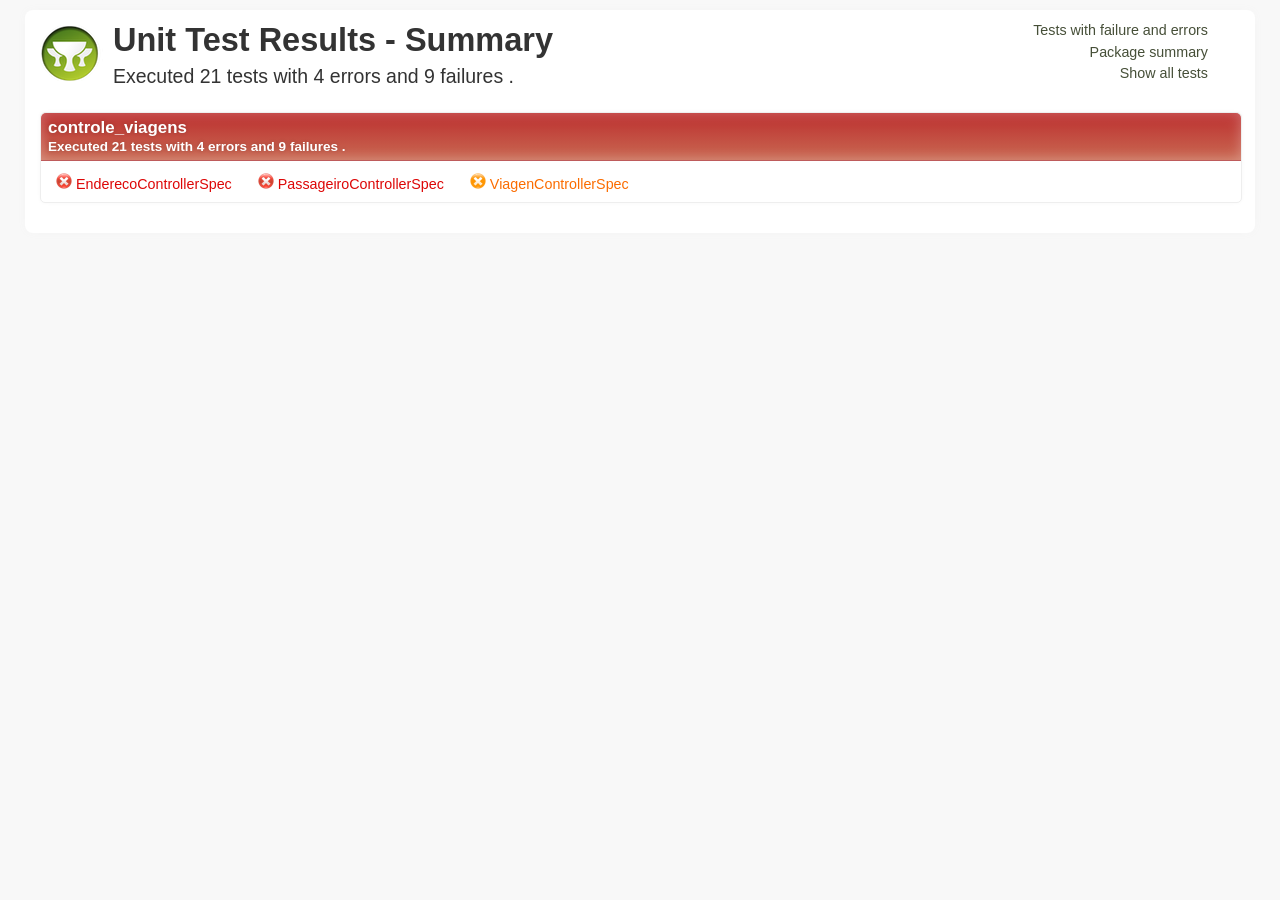
<file: target/test-reports/html/index.html>
<!DOCTYPE html><html xmlns:lxslt="http://xml.apache.org/xslt" xmlns:stringutils="xalan://org.apache.tools.ant.util.StringUtils">
<head>
<META http-equiv="Content-Type" content="text/html; charset=utf-8">
<title>
        Unit Test Results
     - Package summary</title>
<link href="stylesheet.css" rel="stylesheet" type="text/css">
</head>
<body>
<div id="report" class="container container_8">
<div class="grid_6 alpha">
<div class="grailslogo"></div>
<h1>
        Unit Test Results
    - Summary </h1>
<p class="intro">
                        Executed
                        21
                        tests
                    
                        with
                        4 errors

                        and
                        9 failures
                        .
                    </p>
</div>
<div class="grid_2 omega">
<nav id="navigationlinks">
<p>
<a href="failed.html">
                    Tests with failure and errors
                </a>
</p>
<p>
<a href="index.html">
                    Package summary
                </a>
</p>
<p>
<a href="all.html">
                    Show all tests
                </a>
</p>
</nav>
</div>
<div class="clear"></div>
<div class="testsuite error">
<div class="header">
<h2>controle_viagens</h2>
<h3>
                        Executed
                        21
                        tests
                    
                        with
                        4 errors

                        and
                        9 failures
                        .
                    </h3>
</div>
<ul class="clearfix">
<li class="packagelink error">
<a href="controle_viagens/0_EnderecoControllerSpec.html" title="7 tests executed in 16.99 seconds."><span class="icon error"></span>EnderecoControllerSpec</a>
</li>
<li class="packagelink error">
<a href="controle_viagens/1_PassageiroControllerSpec.html" title="7 tests executed in 1.603 seconds."><span class="icon error"></span>PassageiroControllerSpec</a>
</li>
<li class="packagelink failure">
<a href="controle_viagens/2_ViagenControllerSpec.html" title="7 tests executed in 1.194 seconds."><span class="icon failure"></span>ViagenControllerSpec</a>
</li>
</ul>
</div>
<div class="clear"></div>
</div>
</body>
</html>
</file>
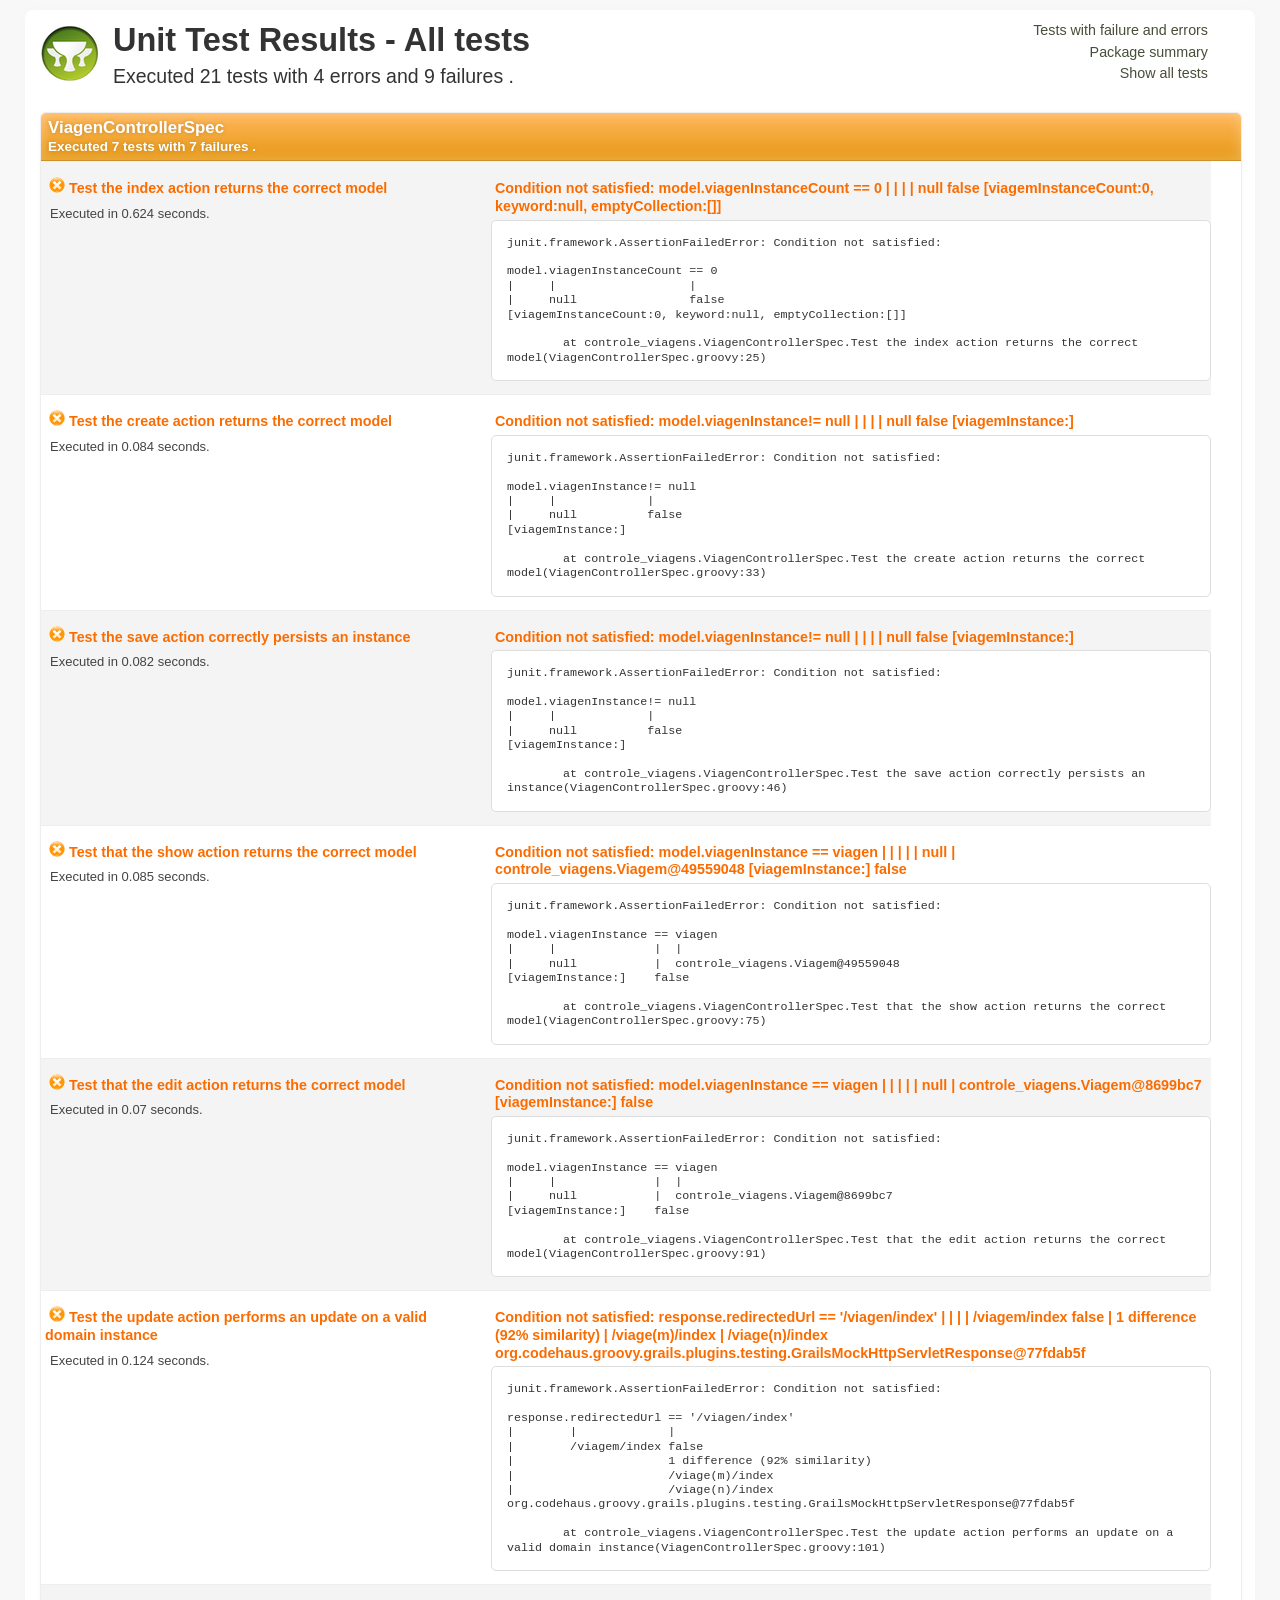
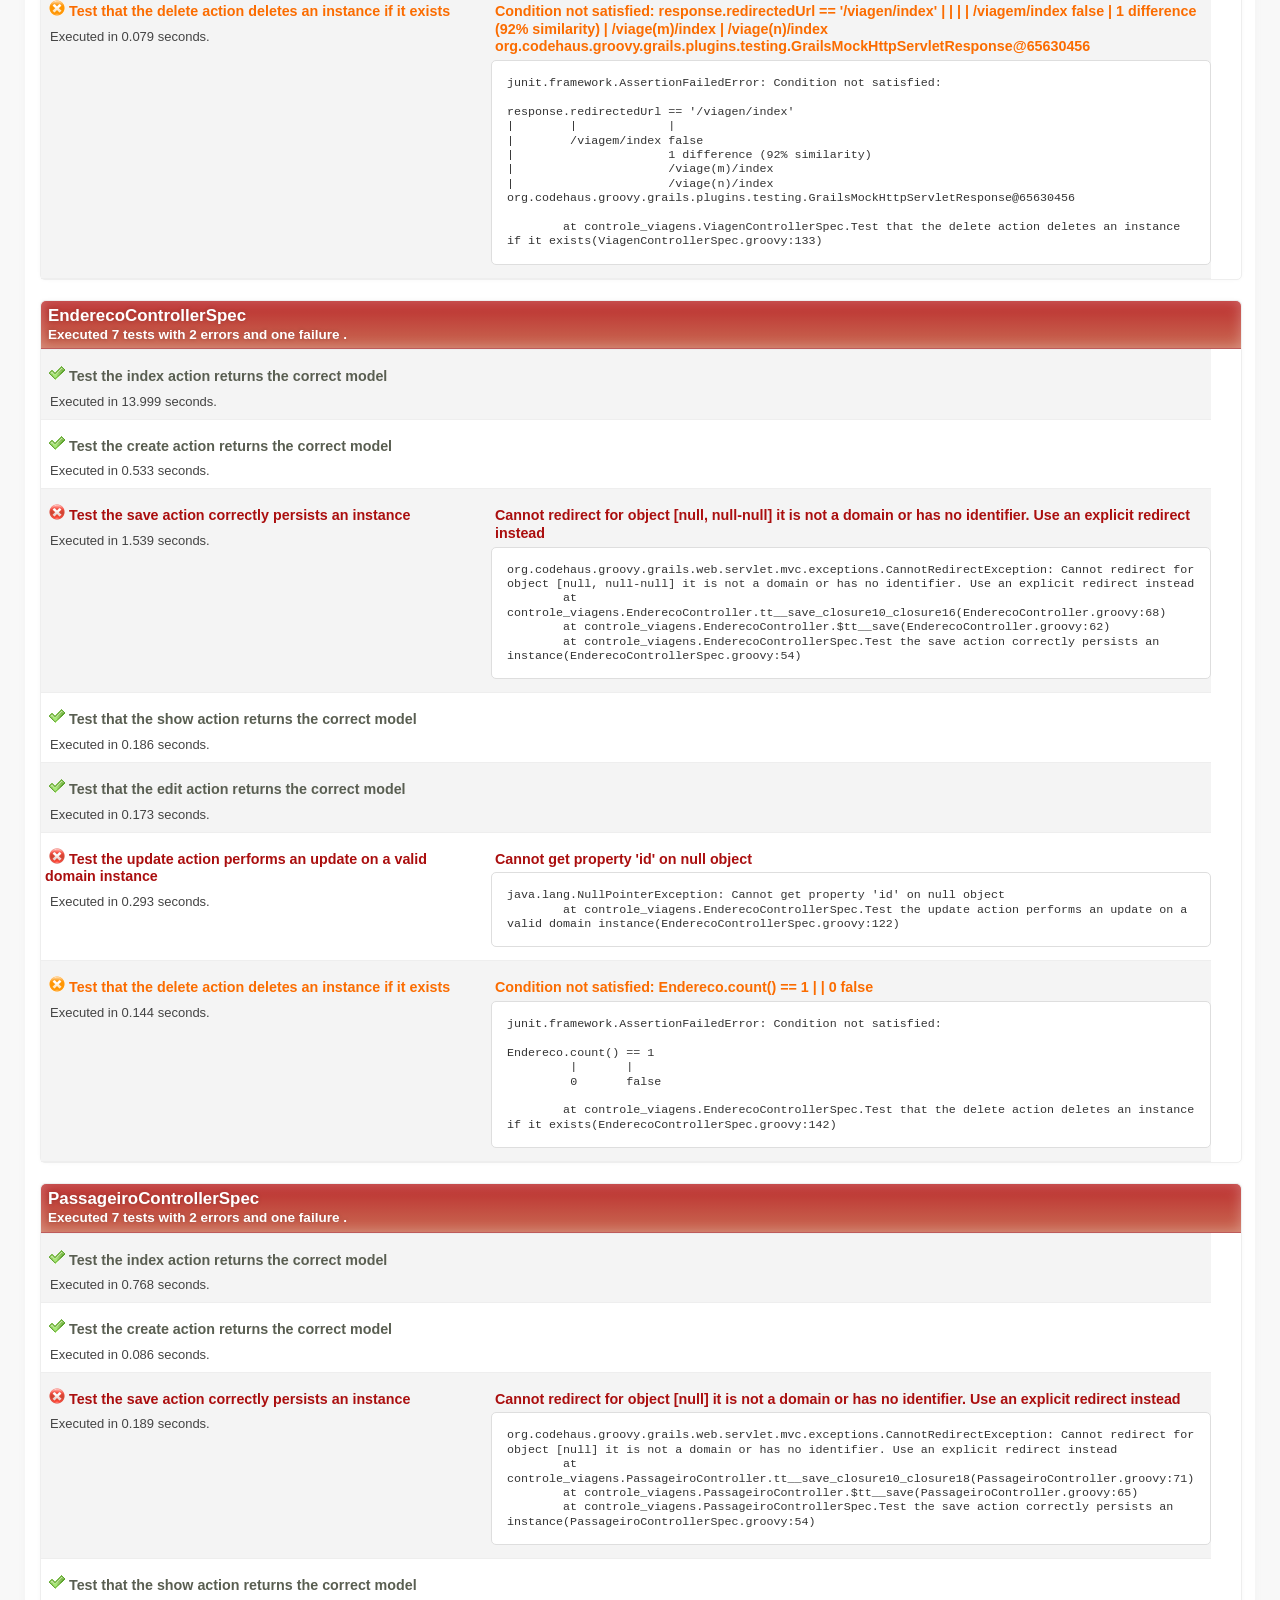
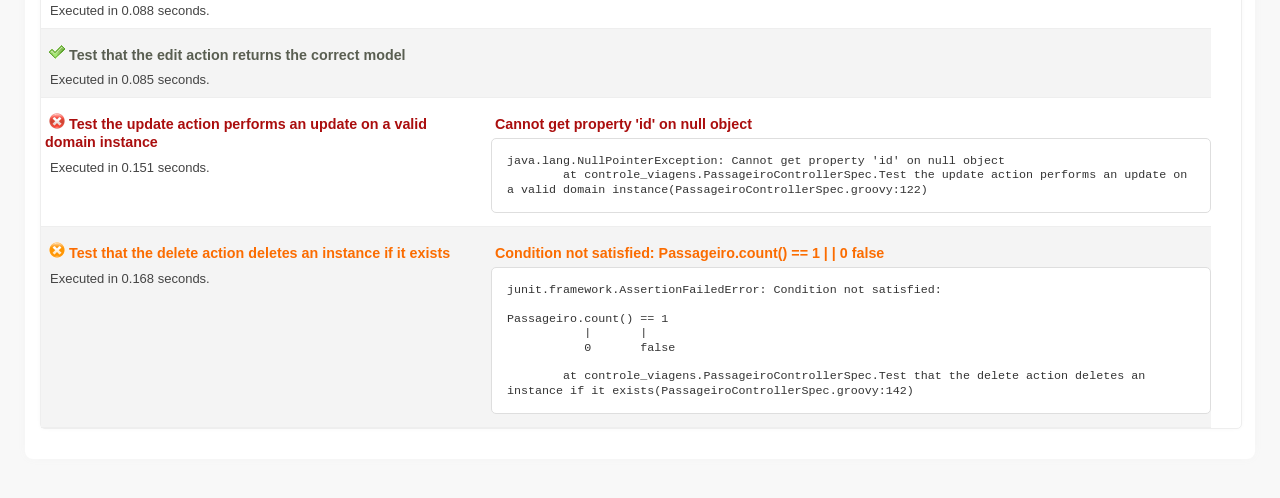
<file: target/test-reports/html/all.html>
<!DOCTYPE html><html xmlns:lxslt="http://xml.apache.org/xslt" xmlns:stringutils="xalan://org.apache.tools.ant.util.StringUtils">
<head>
<META http-equiv="Content-Type" content="text/html; charset=utf-8">
<title>
        Unit Test Results
     - All tests</title>
<link href="stylesheet.css" rel="stylesheet" type="text/css">
</head>
<body>
<div id="report" class="container container_8">
<div class="grid_6 alpha">
<div class="grailslogo"></div>
<h1>
        Unit Test Results
     - All tests </h1>
<p class="intro">
                        Executed
                        21
                        tests
                    
                        with
                        4 errors

                        and
                        9 failures
                        .
                    </p>
</div>
<div class="grid_2 omega">
<nav id="navigationlinks">
<p>
<a href="failed.html">
                    Tests with failure and errors
                </a>
</p>
<p>
<a href="index.html">
                    Package summary
                </a>
</p>
<p>
<a href="all.html">
                    Show all tests
                </a>
</p>
</nav>
</div>
<div class="clear"></div>
<div class="testsuite failure">
<div class="header">
<h2>ViagenControllerSpec</h2>
<h3>
                        Executed
                        7
                        tests
                    
                        with
                        7 failures
                        .
                    </h3>
</div>
<div class="testcase clearfix failure grid_8 alpha omega" data-name="Test the index action returns the correct model">
<div class="grid_3 alpha">
<p>
<span class="icon failure"></span><b class="testname message failure">Test the index action returns the correct model</b>
</p>
<p class="summary">Executed in 0.624 seconds.</p>
</div>
<div class="grid_5 omega outputinfo">
<div class="details">
<p>
<b class="message">Condition not satisfied:

model.viagenInstanceCount == 0
|     |                   |
|     null                false
[viagemInstanceCount:0, keyword:null, emptyCollection:[]]
</b>
</p>
<pre>junit.framework.AssertionFailedError: Condition not satisfied:

model.viagenInstanceCount == 0
|     |                   |
|     null                false
[viagemInstanceCount:0, keyword:null, emptyCollection:[]]

	at controle_viagens.ViagenControllerSpec.Test the index action returns the correct model(ViagenControllerSpec.groovy:25)
</pre>
</div>
</div>
<div class="clear"></div>
</div>
<div class="testcase clearfix failure grid_8 alpha omega" data-name="Test the create action returns the correct model">
<div class="grid_3 alpha">
<p>
<span class="icon failure"></span><b class="testname message failure">Test the create action returns the correct model</b>
</p>
<p class="summary">Executed in 0.084 seconds.</p>
</div>
<div class="grid_5 omega outputinfo">
<div class="details">
<p>
<b class="message">Condition not satisfied:

model.viagenInstance!= null
|     |             |
|     null          false
[viagemInstance:]
</b>
</p>
<pre>junit.framework.AssertionFailedError: Condition not satisfied:

model.viagenInstance!= null
|     |             |
|     null          false
[viagemInstance:]

	at controle_viagens.ViagenControllerSpec.Test the create action returns the correct model(ViagenControllerSpec.groovy:33)
</pre>
</div>
</div>
<div class="clear"></div>
</div>
<div class="testcase clearfix failure grid_8 alpha omega" data-name="Test the save action correctly persists an instance">
<div class="grid_3 alpha">
<p>
<span class="icon failure"></span><b class="testname message failure">Test the save action correctly persists an instance</b>
</p>
<p class="summary">Executed in 0.082 seconds.</p>
</div>
<div class="grid_5 omega outputinfo">
<div class="details">
<p>
<b class="message">Condition not satisfied:

model.viagenInstance!= null
|     |             |
|     null          false
[viagemInstance:]
</b>
</p>
<pre>junit.framework.AssertionFailedError: Condition not satisfied:

model.viagenInstance!= null
|     |             |
|     null          false
[viagemInstance:]

	at controle_viagens.ViagenControllerSpec.Test the save action correctly persists an instance(ViagenControllerSpec.groovy:46)
</pre>
</div>
</div>
<div class="clear"></div>
</div>
<div class="testcase clearfix failure grid_8 alpha omega" data-name="Test that the show action returns the correct model">
<div class="grid_3 alpha">
<p>
<span class="icon failure"></span><b class="testname message failure">Test that the show action returns the correct model</b>
</p>
<p class="summary">Executed in 0.085 seconds.</p>
</div>
<div class="grid_5 omega outputinfo">
<div class="details">
<p>
<b class="message">Condition not satisfied:

model.viagenInstance == viagen
|     |              |  |
|     null           |  controle_viagens.Viagem@49559048
[viagemInstance:]    false
</b>
</p>
<pre>junit.framework.AssertionFailedError: Condition not satisfied:

model.viagenInstance == viagen
|     |              |  |
|     null           |  controle_viagens.Viagem@49559048
[viagemInstance:]    false

	at controle_viagens.ViagenControllerSpec.Test that the show action returns the correct model(ViagenControllerSpec.groovy:75)
</pre>
</div>
</div>
<div class="clear"></div>
</div>
<div class="testcase clearfix failure grid_8 alpha omega" data-name="Test that the edit action returns the correct model">
<div class="grid_3 alpha">
<p>
<span class="icon failure"></span><b class="testname message failure">Test that the edit action returns the correct model</b>
</p>
<p class="summary">Executed in 0.07 seconds.</p>
</div>
<div class="grid_5 omega outputinfo">
<div class="details">
<p>
<b class="message">Condition not satisfied:

model.viagenInstance == viagen
|     |              |  |
|     null           |  controle_viagens.Viagem@8699bc7
[viagemInstance:]    false
</b>
</p>
<pre>junit.framework.AssertionFailedError: Condition not satisfied:

model.viagenInstance == viagen
|     |              |  |
|     null           |  controle_viagens.Viagem@8699bc7
[viagemInstance:]    false

	at controle_viagens.ViagenControllerSpec.Test that the edit action returns the correct model(ViagenControllerSpec.groovy:91)
</pre>
</div>
</div>
<div class="clear"></div>
</div>
<div class="testcase clearfix failure grid_8 alpha omega" data-name="Test the update action performs an update on a valid domain instance">
<div class="grid_3 alpha">
<p>
<span class="icon failure"></span><b class="testname message failure">Test the update action performs an update on a valid domain instance</b>
</p>
<p class="summary">Executed in 0.124 seconds.</p>
</div>
<div class="grid_5 omega outputinfo">
<div class="details">
<p>
<b class="message">Condition not satisfied:

response.redirectedUrl == '/viagen/index'
|        |             |
|        /viagem/index false
|                      1 difference (92% similarity)
|                      /viage(m)/index
|                      /viage(n)/index
org.codehaus.groovy.grails.plugins.testing.GrailsMockHttpServletResponse@77fdab5f
</b>
</p>
<pre>junit.framework.AssertionFailedError: Condition not satisfied:

response.redirectedUrl == '/viagen/index'
|        |             |
|        /viagem/index false
|                      1 difference (92% similarity)
|                      /viage(m)/index
|                      /viage(n)/index
org.codehaus.groovy.grails.plugins.testing.GrailsMockHttpServletResponse@77fdab5f

	at controle_viagens.ViagenControllerSpec.Test the update action performs an update on a valid domain instance(ViagenControllerSpec.groovy:101)
</pre>
</div>
</div>
<div class="clear"></div>
</div>
<div class="testcase clearfix failure grid_8 alpha omega" data-name="Test that the delete action deletes an instance if it exists">
<div class="grid_3 alpha">
<p>
<span class="icon failure"></span><b class="testname message failure">Test that the delete action deletes an instance if it exists</b>
</p>
<p class="summary">Executed in 0.079 seconds.</p>
</div>
<div class="grid_5 omega outputinfo">
<div class="details">
<p>
<b class="message">Condition not satisfied:

response.redirectedUrl == '/viagen/index'
|        |             |
|        /viagem/index false
|                      1 difference (92% similarity)
|                      /viage(m)/index
|                      /viage(n)/index
org.codehaus.groovy.grails.plugins.testing.GrailsMockHttpServletResponse@65630456
</b>
</p>
<pre>junit.framework.AssertionFailedError: Condition not satisfied:

response.redirectedUrl == '/viagen/index'
|        |             |
|        /viagem/index false
|                      1 difference (92% similarity)
|                      /viage(m)/index
|                      /viage(n)/index
org.codehaus.groovy.grails.plugins.testing.GrailsMockHttpServletResponse@65630456

	at controle_viagens.ViagenControllerSpec.Test that the delete action deletes an instance if it exists(ViagenControllerSpec.groovy:133)
</pre>
</div>
</div>
<div class="clear"></div>
</div>
<div class="clearfix output footer">
<div class="sysout">
<h2>Standard output</h2>
<pre class="stdout">--Output from Test the index action returns the correct model--
--Output from Test the create action returns the correct model--
--Output from Test the save action correctly persists an instance--
--Output from Test that the show action returns the correct model--
--Output from Test that the edit action returns the correct model--
--Output from Test the update action performs an update on a valid domain instance--
--Output from Test that the delete action deletes an instance if it exists--
</pre>
</div>
<div class="syserr">
<h2>System error</h2>
<pre class="syserr">--Output from Test the index action returns the correct model--
--Output from Test the create action returns the correct model--
--Output from Test the save action correctly persists an instance--
--Output from Test that the show action returns the correct model--
--Output from Test that the edit action returns the correct model--
--Output from Test the update action performs an update on a valid domain instance--
--Output from Test that the delete action deletes an instance if it exists--
</pre>
</div>
</div>
<div class="clear"></div>
</div>
<div class="testsuite error">
<div class="header">
<h2>EnderecoControllerSpec</h2>
<h3>
                        Executed
                        7
                        tests
                    
                        with
                        2 errors

                        and
                        one failure
                        .
                    </h3>
</div>
<div class="testcase clearfix success grid_8 alpha omega" data-name="Test the index action returns the correct model">
<div class="grid_3 alpha">
<p>
<span class="icon success"></span><b class="testname message success">Test the index action returns the correct model</b>
</p>
<p class="summary">Executed in 13.999 seconds.</p>
</div>
<div class="grid_5 omega outputinfo"></div>
<div class="clear"></div>
</div>
<div class="testcase clearfix success grid_8 alpha omega" data-name="Test the create action returns the correct model">
<div class="grid_3 alpha">
<p>
<span class="icon success"></span><b class="testname message success">Test the create action returns the correct model</b>
</p>
<p class="summary">Executed in 0.533 seconds.</p>
</div>
<div class="grid_5 omega outputinfo"></div>
<div class="clear"></div>
</div>
<div class="testcase clearfix error grid_8 alpha omega" data-name="Test the save action correctly persists an instance">
<div class="grid_3 alpha">
<p>
<span class="icon error"></span><b class="testname message error">Test the save action correctly persists an instance</b>
</p>
<p class="summary">Executed in 1.539 seconds.</p>
</div>
<div class="grid_5 omega outputinfo">
<div class="details">
<p>
<b class="message">Cannot redirect for object [null, null-null] it is not a domain or has no identifier. Use an explicit redirect instead </b>
</p>
<pre>org.codehaus.groovy.grails.web.servlet.mvc.exceptions.CannotRedirectException: Cannot redirect for object [null, null-null] it is not a domain or has no identifier. Use an explicit redirect instead 
	at controle_viagens.EnderecoController.tt__save_closure10_closure16(EnderecoController.groovy:68)
	at controle_viagens.EnderecoController.$tt__save(EnderecoController.groovy:62)
	at controle_viagens.EnderecoControllerSpec.Test the save action correctly persists an instance(EnderecoControllerSpec.groovy:54)
</pre>
</div>
</div>
<div class="clear"></div>
</div>
<div class="testcase clearfix success grid_8 alpha omega" data-name="Test that the show action returns the correct model">
<div class="grid_3 alpha">
<p>
<span class="icon success"></span><b class="testname message success">Test that the show action returns the correct model</b>
</p>
<p class="summary">Executed in 0.186 seconds.</p>
</div>
<div class="grid_5 omega outputinfo"></div>
<div class="clear"></div>
</div>
<div class="testcase clearfix success grid_8 alpha omega" data-name="Test that the edit action returns the correct model">
<div class="grid_3 alpha">
<p>
<span class="icon success"></span><b class="testname message success">Test that the edit action returns the correct model</b>
</p>
<p class="summary">Executed in 0.173 seconds.</p>
</div>
<div class="grid_5 omega outputinfo"></div>
<div class="clear"></div>
</div>
<div class="testcase clearfix error grid_8 alpha omega" data-name="Test the update action performs an update on a valid domain instance">
<div class="grid_3 alpha">
<p>
<span class="icon error"></span><b class="testname message error">Test the update action performs an update on a valid domain instance</b>
</p>
<p class="summary">Executed in 0.293 seconds.</p>
</div>
<div class="grid_5 omega outputinfo">
<div class="details">
<p>
<b class="message">Cannot get property 'id' on null object</b>
</p>
<pre>java.lang.NullPointerException: Cannot get property 'id' on null object
	at controle_viagens.EnderecoControllerSpec.Test the update action performs an update on a valid domain instance(EnderecoControllerSpec.groovy:122)
</pre>
</div>
</div>
<div class="clear"></div>
</div>
<div class="testcase clearfix failure grid_8 alpha omega" data-name="Test that the delete action deletes an instance if it exists">
<div class="grid_3 alpha">
<p>
<span class="icon failure"></span><b class="testname message failure">Test that the delete action deletes an instance if it exists</b>
</p>
<p class="summary">Executed in 0.144 seconds.</p>
</div>
<div class="grid_5 omega outputinfo">
<div class="details">
<p>
<b class="message">Condition not satisfied:

Endereco.count() == 1
         |       |
         0       false
</b>
</p>
<pre>junit.framework.AssertionFailedError: Condition not satisfied:

Endereco.count() == 1
         |       |
         0       false

	at controle_viagens.EnderecoControllerSpec.Test that the delete action deletes an instance if it exists(EnderecoControllerSpec.groovy:142)
</pre>
</div>
</div>
<div class="clear"></div>
</div>
<div class="clearfix output footer">
<div class="sysout">
<h2>Standard output</h2>
<pre class="stdout">--Output from Test the index action returns the correct model--
--Output from Test the create action returns the correct model--
--Output from Test the save action correctly persists an instance--
--Output from Test that the show action returns the correct model--
--Output from Test that the edit action returns the correct model--
--Output from Test the update action performs an update on a valid domain instance--
--Output from Test that the delete action deletes an instance if it exists--
</pre>
</div>
<div class="syserr">
<h2>System error</h2>
<pre class="syserr">--Output from Test the index action returns the correct model--
--Output from Test the create action returns the correct model--
--Output from Test the save action correctly persists an instance--
--Output from Test that the show action returns the correct model--
--Output from Test that the edit action returns the correct model--
--Output from Test the update action performs an update on a valid domain instance--
--Output from Test that the delete action deletes an instance if it exists--
</pre>
</div>
</div>
<div class="clear"></div>
</div>
<div class="testsuite error">
<div class="header">
<h2>PassageiroControllerSpec</h2>
<h3>
                        Executed
                        7
                        tests
                    
                        with
                        2 errors

                        and
                        one failure
                        .
                    </h3>
</div>
<div class="testcase clearfix success grid_8 alpha omega" data-name="Test the index action returns the correct model">
<div class="grid_3 alpha">
<p>
<span class="icon success"></span><b class="testname message success">Test the index action returns the correct model</b>
</p>
<p class="summary">Executed in 0.768 seconds.</p>
</div>
<div class="grid_5 omega outputinfo"></div>
<div class="clear"></div>
</div>
<div class="testcase clearfix success grid_8 alpha omega" data-name="Test the create action returns the correct model">
<div class="grid_3 alpha">
<p>
<span class="icon success"></span><b class="testname message success">Test the create action returns the correct model</b>
</p>
<p class="summary">Executed in 0.086 seconds.</p>
</div>
<div class="grid_5 omega outputinfo"></div>
<div class="clear"></div>
</div>
<div class="testcase clearfix error grid_8 alpha omega" data-name="Test the save action correctly persists an instance">
<div class="grid_3 alpha">
<p>
<span class="icon error"></span><b class="testname message error">Test the save action correctly persists an instance</b>
</p>
<p class="summary">Executed in 0.189 seconds.</p>
</div>
<div class="grid_5 omega outputinfo">
<div class="details">
<p>
<b class="message">Cannot redirect for object [null] it is not a domain or has no identifier. Use an explicit redirect instead </b>
</p>
<pre>org.codehaus.groovy.grails.web.servlet.mvc.exceptions.CannotRedirectException: Cannot redirect for object [null] it is not a domain or has no identifier. Use an explicit redirect instead 
	at controle_viagens.PassageiroController.tt__save_closure10_closure18(PassageiroController.groovy:71)
	at controle_viagens.PassageiroController.$tt__save(PassageiroController.groovy:65)
	at controle_viagens.PassageiroControllerSpec.Test the save action correctly persists an instance(PassageiroControllerSpec.groovy:54)
</pre>
</div>
</div>
<div class="clear"></div>
</div>
<div class="testcase clearfix success grid_8 alpha omega" data-name="Test that the show action returns the correct model">
<div class="grid_3 alpha">
<p>
<span class="icon success"></span><b class="testname message success">Test that the show action returns the correct model</b>
</p>
<p class="summary">Executed in 0.088 seconds.</p>
</div>
<div class="grid_5 omega outputinfo"></div>
<div class="clear"></div>
</div>
<div class="testcase clearfix success grid_8 alpha omega" data-name="Test that the edit action returns the correct model">
<div class="grid_3 alpha">
<p>
<span class="icon success"></span><b class="testname message success">Test that the edit action returns the correct model</b>
</p>
<p class="summary">Executed in 0.085 seconds.</p>
</div>
<div class="grid_5 omega outputinfo"></div>
<div class="clear"></div>
</div>
<div class="testcase clearfix error grid_8 alpha omega" data-name="Test the update action performs an update on a valid domain instance">
<div class="grid_3 alpha">
<p>
<span class="icon error"></span><b class="testname message error">Test the update action performs an update on a valid domain instance</b>
</p>
<p class="summary">Executed in 0.151 seconds.</p>
</div>
<div class="grid_5 omega outputinfo">
<div class="details">
<p>
<b class="message">Cannot get property 'id' on null object</b>
</p>
<pre>java.lang.NullPointerException: Cannot get property 'id' on null object
	at controle_viagens.PassageiroControllerSpec.Test the update action performs an update on a valid domain instance(PassageiroControllerSpec.groovy:122)
</pre>
</div>
</div>
<div class="clear"></div>
</div>
<div class="testcase clearfix failure grid_8 alpha omega" data-name="Test that the delete action deletes an instance if it exists">
<div class="grid_3 alpha">
<p>
<span class="icon failure"></span><b class="testname message failure">Test that the delete action deletes an instance if it exists</b>
</p>
<p class="summary">Executed in 0.168 seconds.</p>
</div>
<div class="grid_5 omega outputinfo">
<div class="details">
<p>
<b class="message">Condition not satisfied:

Passageiro.count() == 1
           |       |
           0       false
</b>
</p>
<pre>junit.framework.AssertionFailedError: Condition not satisfied:

Passageiro.count() == 1
           |       |
           0       false

	at controle_viagens.PassageiroControllerSpec.Test that the delete action deletes an instance if it exists(PassageiroControllerSpec.groovy:142)
</pre>
</div>
</div>
<div class="clear"></div>
</div>
<div class="clearfix output footer">
<div class="sysout">
<h2>Standard output</h2>
<pre class="stdout">--Output from Test the index action returns the correct model--
--Output from Test the create action returns the correct model--
--Output from Test the save action correctly persists an instance--
--Output from Test that the show action returns the correct model--
--Output from Test that the edit action returns the correct model--
--Output from Test the update action performs an update on a valid domain instance--
--Output from Test that the delete action deletes an instance if it exists--
</pre>
</div>
<div class="syserr">
<h2>System error</h2>
<pre class="syserr">--Output from Test the index action returns the correct model--
--Output from Test the create action returns the correct model--
--Output from Test the save action correctly persists an instance--
--Output from Test that the show action returns the correct model--
--Output from Test that the edit action returns the correct model--
--Output from Test the update action performs an update on a valid domain instance--
--Output from Test that the delete action deletes an instance if it exists--
</pre>
</div>
</div>
<div class="clear"></div>
</div>
<div class="clear"></div>
</div>
<!--
            Parses JUnit output and associates it with the corresponding test case
        -->
<script language="javascript">


/**
 * The JUnit report format is incredibly stuipd in the
 * sense that it accumulates output from all test methods
 * into a single xml node.
 */
(function() {

    var outputElements = findOutputElements();
    for (var i in outputElements) {
        var outputElement = outputElements[i];
        var textOutput = outputElement.element.firstChild.nodeValue;
        var header = outputElement.getHeader();
        appendTestMethodOutput(textOutput, header);
    }

    function findOutputElements() {
        var outputElements = [];
        var preElements = document.getElementsByTagName("pre");
        for (var i in preElements) {
            var preElement = preElements[i];
            var className = preElement.className || "";
            if (className.indexOf("stdout") >= 0) {
                var outputElement = new OutputElement(preElement, "output");
                outputElements.push(outputElement);
            } else if (className.indexOf("syserr") >= 0) {
                var outputElement = new OutputElement(preElement, "error");
                outputElements.push(outputElement);
            }
        }

        return outputElements;
    }

    function OutputElement(element, type) {
        this.element = element;
        this.type = type;

        this.getHeader = function() {
            if (type === "output") {
                return "System output";
            } else if ("error") {
                return "System error";
            }
        }
    }

    function appendTestMethodOutput(text, header) {
        var testOutput = new TestMethodOutput(header);

        var lines = text.split(/\r\n|\r|\n/);
        for (var i in lines) {
            var line = lines[i];
            var matches = line.match(/^--Output from (.*)--$/);
            if (matches !== null && matches.length == 2) {
                testOutput.flushToDom();
                testOutput.testName = matches[1];
            } else {
                testOutput.addLine(line);
            }
        }

        testOutput.flushToDom();
    }

    function TestMethodOutput(header) {
        this.header = header;
        this.testName = undefined;
        this.buffer = "";

        this.addLine = function(line) {
            this.buffer += line + "\n";
        }

        this.flushToDom = function() {
            if (this.testName !== undefined) {
                var domNode = getTestcaseElementByName(this.testName);
                if (domNode !== undefined && trimString(this.buffer).length > 0) {
                    this.appendTo(domNode);
                }

                this.reset();
            }
        }

        this.appendTo = function(domNode) {
            var node = document.createElement("div");
            node.innerHTML = '<p><b class="message">' + header + '</b></p>';

            var preNode = document.createElement("pre");
            preNode.appendChild(document.createTextNode(this.buffer));
            node.appendChild(preNode);

            var outputContainer = findElementByTagClassAndParent("div", "outputinfo", domNode);
            outputContainer.appendChild(node);
        }

        this.reset = function() {
            this.methodName = undefined;
            this.buffer = "";
        }
    }

    function getTestcaseElementByName(name) {
        var divElements = document.getElementsByTagName("div");
        var elementCount = divElements.length;
        for (var i=0; i<elementCount; i++) {
            var el = divElements[i];
            if (el.getAttribute("data-name") === name) {
                return el;
            }
        }
    }

    function findElementByTagClassAndParent(tagName, className, parentNode) {
        var elements = parentNode.getElementsByTagName(tagName);
        for (var i in elements) {
            var element = elements[i];

            // Not 100% correct, but good enough here
            if (element.className !== undefined && element.className.indexOf(className) >= 0) {
                return element;
            }
        }
    }

    function trimString(str) {
        return str.replace(/^\s\s*/, '').replace(/\s\s*$/, '');
    }

})();

        </script>
</body>
</html>
</file>
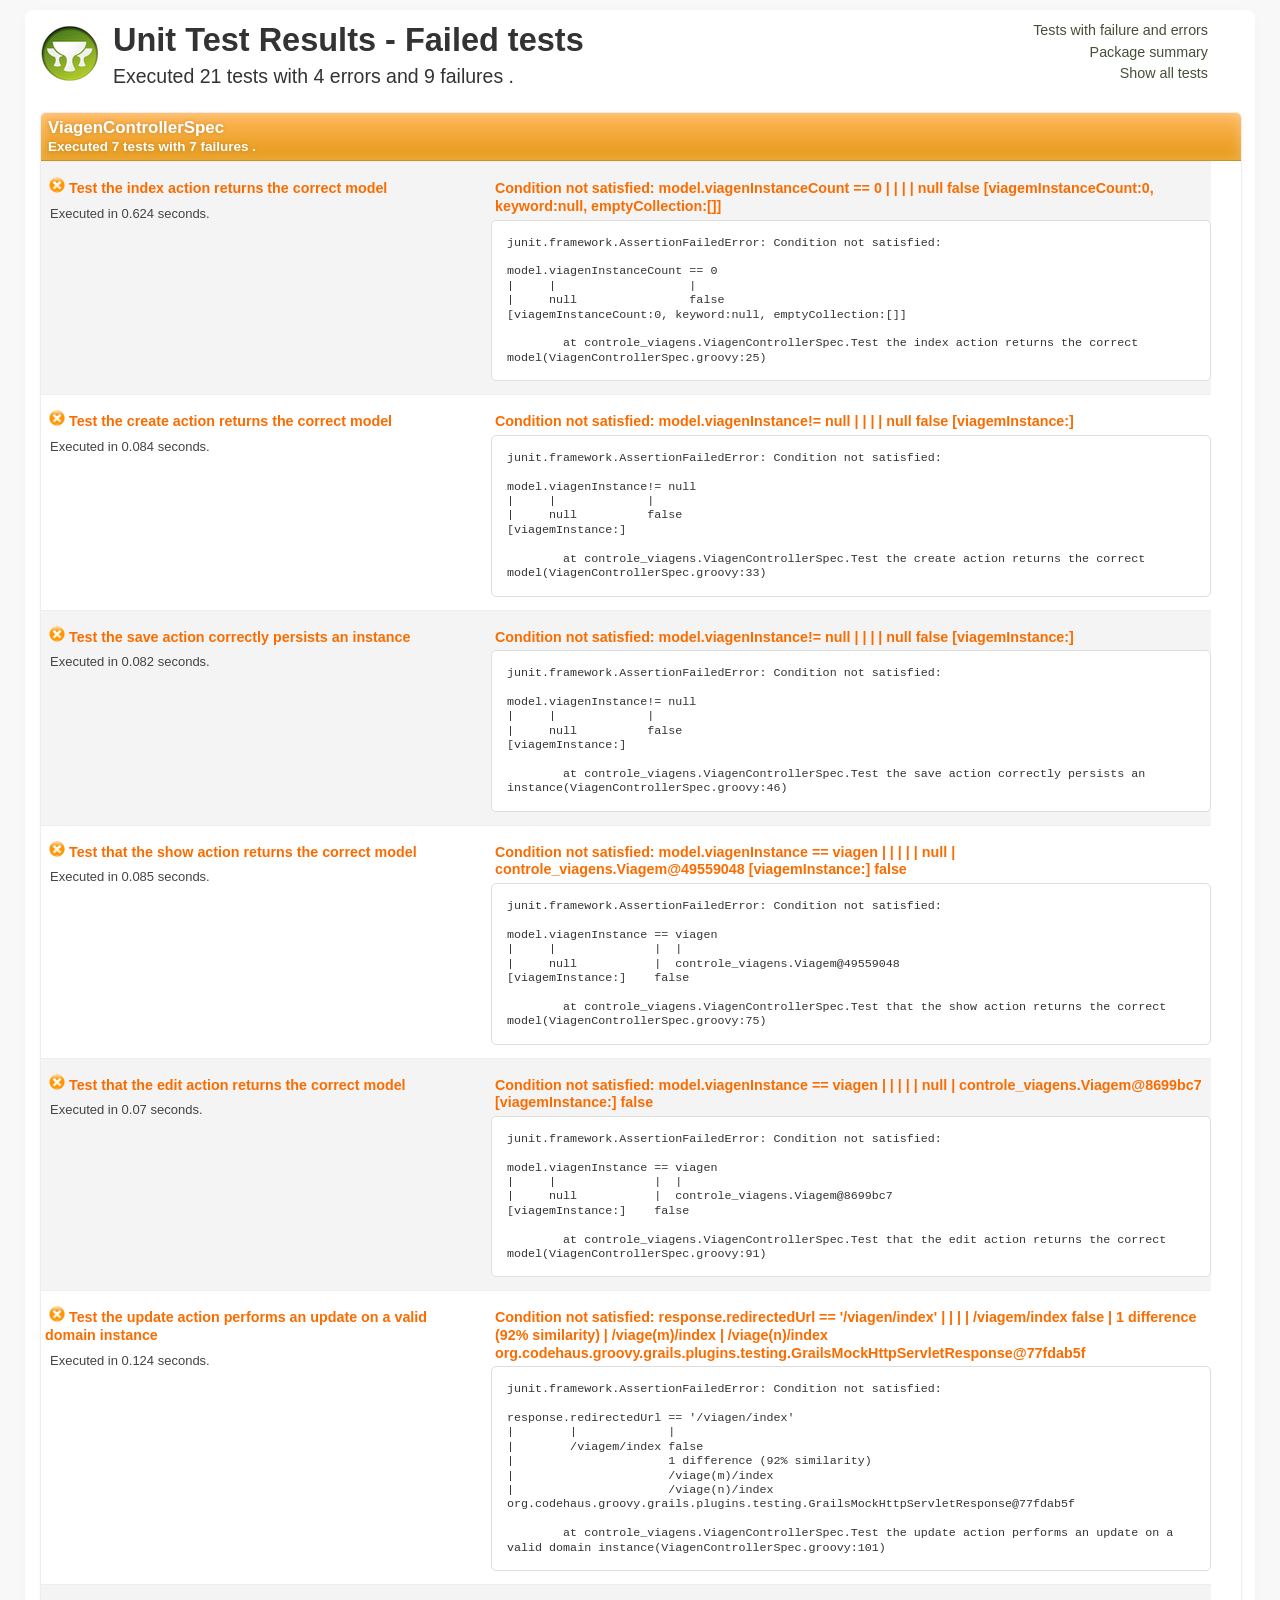
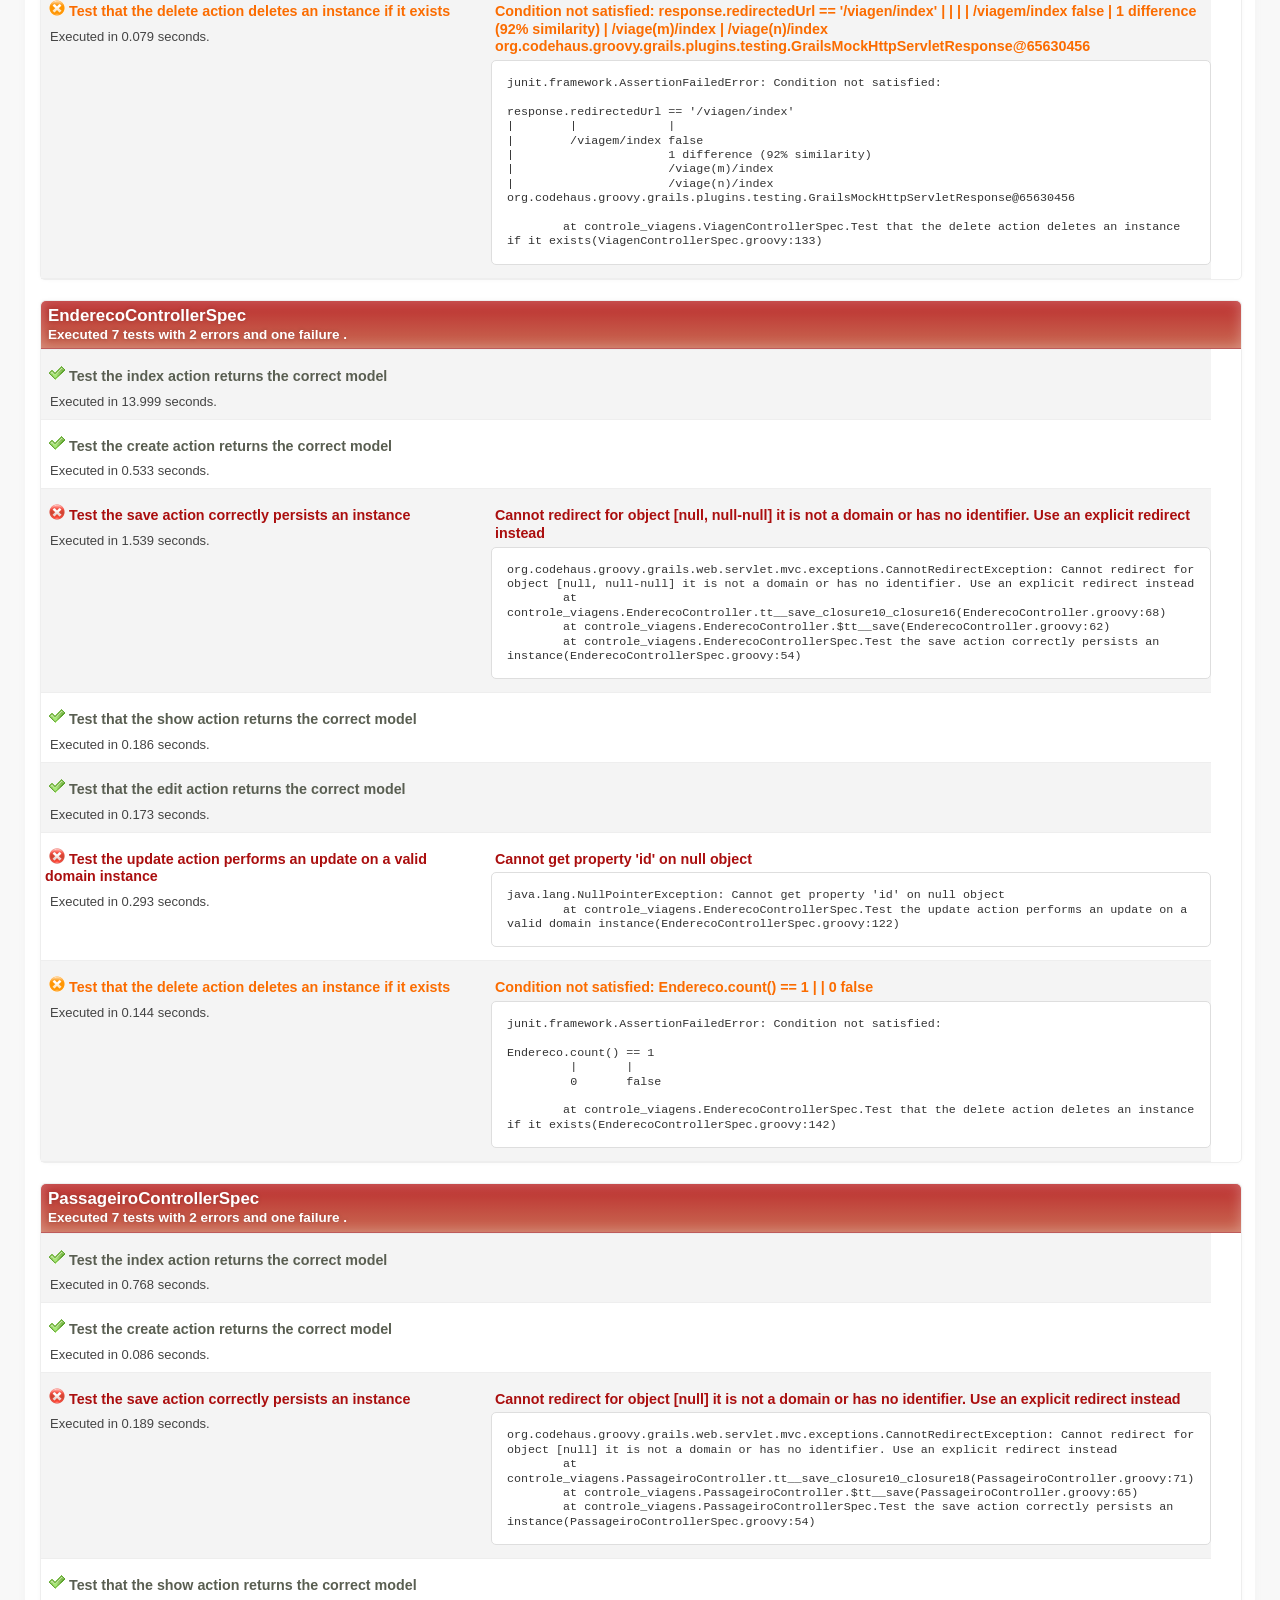
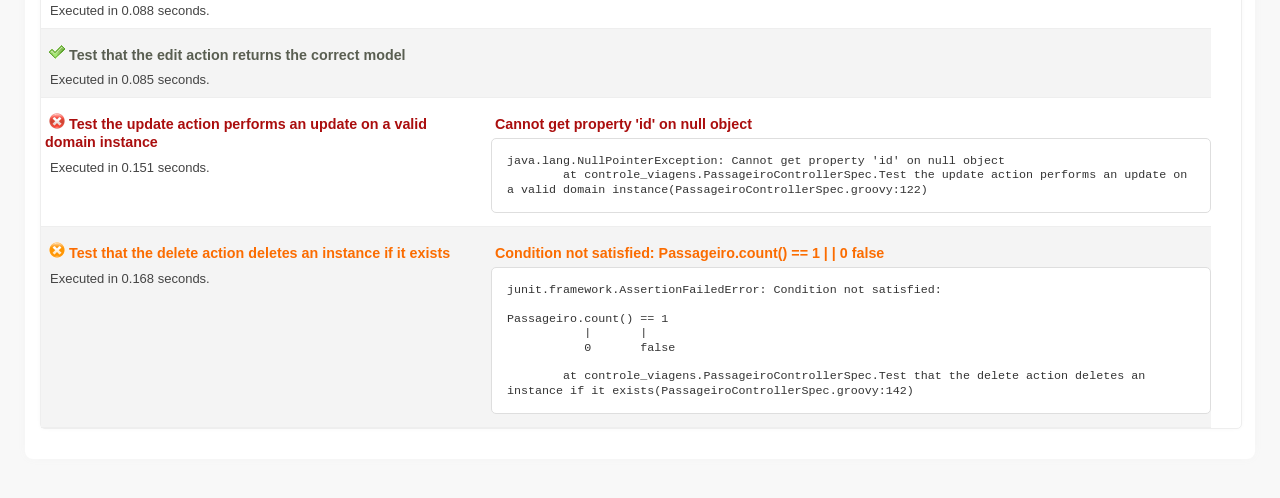
<file: target/test-reports/html/failed.html>
<!DOCTYPE html><html xmlns:lxslt="http://xml.apache.org/xslt" xmlns:stringutils="xalan://org.apache.tools.ant.util.StringUtils">
<head>
<META http-equiv="Content-Type" content="text/html; charset=utf-8">
<title>
        Unit Test Results
     - Failed tests</title>
<link href="stylesheet.css" rel="stylesheet" type="text/css">
</head>
<body>
<div id="report" class="container container_8">
<div class="grid_6 alpha">
<div class="grailslogo"></div>
<h1>
        Unit Test Results
     - Failed tests</h1>
<p class="intro">
                        Executed
                        21
                        tests
                    
                        with
                        4 errors

                        and
                        9 failures
                        .
                    </p>
</div>
<div class="grid_2 omega">
<nav id="navigationlinks">
<p>
<a href="failed.html">
                    Tests with failure and errors
                </a>
</p>
<p>
<a href="index.html">
                    Package summary
                </a>
</p>
<p>
<a href="all.html">
                    Show all tests
                </a>
</p>
</nav>
</div>
<div class="clear"></div>
<div class="testsuite failure">
<div class="header">
<h2>ViagenControllerSpec</h2>
<h3>
                        Executed
                        7
                        tests
                    
                        with
                        7 failures
                        .
                    </h3>
</div>
<div class="testcase clearfix failure grid_8 alpha omega" data-name="Test the index action returns the correct model">
<div class="grid_3 alpha">
<p>
<span class="icon failure"></span><b class="testname message failure">Test the index action returns the correct model</b>
</p>
<p class="summary">Executed in 0.624 seconds.</p>
</div>
<div class="grid_5 omega outputinfo">
<div class="details">
<p>
<b class="message">Condition not satisfied:

model.viagenInstanceCount == 0
|     |                   |
|     null                false
[viagemInstanceCount:0, keyword:null, emptyCollection:[]]
</b>
</p>
<pre>junit.framework.AssertionFailedError: Condition not satisfied:

model.viagenInstanceCount == 0
|     |                   |
|     null                false
[viagemInstanceCount:0, keyword:null, emptyCollection:[]]

	at controle_viagens.ViagenControllerSpec.Test the index action returns the correct model(ViagenControllerSpec.groovy:25)
</pre>
</div>
</div>
<div class="clear"></div>
</div>
<div class="testcase clearfix failure grid_8 alpha omega" data-name="Test the create action returns the correct model">
<div class="grid_3 alpha">
<p>
<span class="icon failure"></span><b class="testname message failure">Test the create action returns the correct model</b>
</p>
<p class="summary">Executed in 0.084 seconds.</p>
</div>
<div class="grid_5 omega outputinfo">
<div class="details">
<p>
<b class="message">Condition not satisfied:

model.viagenInstance!= null
|     |             |
|     null          false
[viagemInstance:]
</b>
</p>
<pre>junit.framework.AssertionFailedError: Condition not satisfied:

model.viagenInstance!= null
|     |             |
|     null          false
[viagemInstance:]

	at controle_viagens.ViagenControllerSpec.Test the create action returns the correct model(ViagenControllerSpec.groovy:33)
</pre>
</div>
</div>
<div class="clear"></div>
</div>
<div class="testcase clearfix failure grid_8 alpha omega" data-name="Test the save action correctly persists an instance">
<div class="grid_3 alpha">
<p>
<span class="icon failure"></span><b class="testname message failure">Test the save action correctly persists an instance</b>
</p>
<p class="summary">Executed in 0.082 seconds.</p>
</div>
<div class="grid_5 omega outputinfo">
<div class="details">
<p>
<b class="message">Condition not satisfied:

model.viagenInstance!= null
|     |             |
|     null          false
[viagemInstance:]
</b>
</p>
<pre>junit.framework.AssertionFailedError: Condition not satisfied:

model.viagenInstance!= null
|     |             |
|     null          false
[viagemInstance:]

	at controle_viagens.ViagenControllerSpec.Test the save action correctly persists an instance(ViagenControllerSpec.groovy:46)
</pre>
</div>
</div>
<div class="clear"></div>
</div>
<div class="testcase clearfix failure grid_8 alpha omega" data-name="Test that the show action returns the correct model">
<div class="grid_3 alpha">
<p>
<span class="icon failure"></span><b class="testname message failure">Test that the show action returns the correct model</b>
</p>
<p class="summary">Executed in 0.085 seconds.</p>
</div>
<div class="grid_5 omega outputinfo">
<div class="details">
<p>
<b class="message">Condition not satisfied:

model.viagenInstance == viagen
|     |              |  |
|     null           |  controle_viagens.Viagem@49559048
[viagemInstance:]    false
</b>
</p>
<pre>junit.framework.AssertionFailedError: Condition not satisfied:

model.viagenInstance == viagen
|     |              |  |
|     null           |  controle_viagens.Viagem@49559048
[viagemInstance:]    false

	at controle_viagens.ViagenControllerSpec.Test that the show action returns the correct model(ViagenControllerSpec.groovy:75)
</pre>
</div>
</div>
<div class="clear"></div>
</div>
<div class="testcase clearfix failure grid_8 alpha omega" data-name="Test that the edit action returns the correct model">
<div class="grid_3 alpha">
<p>
<span class="icon failure"></span><b class="testname message failure">Test that the edit action returns the correct model</b>
</p>
<p class="summary">Executed in 0.07 seconds.</p>
</div>
<div class="grid_5 omega outputinfo">
<div class="details">
<p>
<b class="message">Condition not satisfied:

model.viagenInstance == viagen
|     |              |  |
|     null           |  controle_viagens.Viagem@8699bc7
[viagemInstance:]    false
</b>
</p>
<pre>junit.framework.AssertionFailedError: Condition not satisfied:

model.viagenInstance == viagen
|     |              |  |
|     null           |  controle_viagens.Viagem@8699bc7
[viagemInstance:]    false

	at controle_viagens.ViagenControllerSpec.Test that the edit action returns the correct model(ViagenControllerSpec.groovy:91)
</pre>
</div>
</div>
<div class="clear"></div>
</div>
<div class="testcase clearfix failure grid_8 alpha omega" data-name="Test the update action performs an update on a valid domain instance">
<div class="grid_3 alpha">
<p>
<span class="icon failure"></span><b class="testname message failure">Test the update action performs an update on a valid domain instance</b>
</p>
<p class="summary">Executed in 0.124 seconds.</p>
</div>
<div class="grid_5 omega outputinfo">
<div class="details">
<p>
<b class="message">Condition not satisfied:

response.redirectedUrl == '/viagen/index'
|        |             |
|        /viagem/index false
|                      1 difference (92% similarity)
|                      /viage(m)/index
|                      /viage(n)/index
org.codehaus.groovy.grails.plugins.testing.GrailsMockHttpServletResponse@77fdab5f
</b>
</p>
<pre>junit.framework.AssertionFailedError: Condition not satisfied:

response.redirectedUrl == '/viagen/index'
|        |             |
|        /viagem/index false
|                      1 difference (92% similarity)
|                      /viage(m)/index
|                      /viage(n)/index
org.codehaus.groovy.grails.plugins.testing.GrailsMockHttpServletResponse@77fdab5f

	at controle_viagens.ViagenControllerSpec.Test the update action performs an update on a valid domain instance(ViagenControllerSpec.groovy:101)
</pre>
</div>
</div>
<div class="clear"></div>
</div>
<div class="testcase clearfix failure grid_8 alpha omega" data-name="Test that the delete action deletes an instance if it exists">
<div class="grid_3 alpha">
<p>
<span class="icon failure"></span><b class="testname message failure">Test that the delete action deletes an instance if it exists</b>
</p>
<p class="summary">Executed in 0.079 seconds.</p>
</div>
<div class="grid_5 omega outputinfo">
<div class="details">
<p>
<b class="message">Condition not satisfied:

response.redirectedUrl == '/viagen/index'
|        |             |
|        /viagem/index false
|                      1 difference (92% similarity)
|                      /viage(m)/index
|                      /viage(n)/index
org.codehaus.groovy.grails.plugins.testing.GrailsMockHttpServletResponse@65630456
</b>
</p>
<pre>junit.framework.AssertionFailedError: Condition not satisfied:

response.redirectedUrl == '/viagen/index'
|        |             |
|        /viagem/index false
|                      1 difference (92% similarity)
|                      /viage(m)/index
|                      /viage(n)/index
org.codehaus.groovy.grails.plugins.testing.GrailsMockHttpServletResponse@65630456

	at controle_viagens.ViagenControllerSpec.Test that the delete action deletes an instance if it exists(ViagenControllerSpec.groovy:133)
</pre>
</div>
</div>
<div class="clear"></div>
</div>
<div class="clearfix output footer">
<div class="sysout">
<h2>Standard output</h2>
<pre class="stdout">--Output from Test the index action returns the correct model--
--Output from Test the create action returns the correct model--
--Output from Test the save action correctly persists an instance--
--Output from Test that the show action returns the correct model--
--Output from Test that the edit action returns the correct model--
--Output from Test the update action performs an update on a valid domain instance--
--Output from Test that the delete action deletes an instance if it exists--
</pre>
</div>
<div class="syserr">
<h2>System error</h2>
<pre class="syserr">--Output from Test the index action returns the correct model--
--Output from Test the create action returns the correct model--
--Output from Test the save action correctly persists an instance--
--Output from Test that the show action returns the correct model--
--Output from Test that the edit action returns the correct model--
--Output from Test the update action performs an update on a valid domain instance--
--Output from Test that the delete action deletes an instance if it exists--
</pre>
</div>
</div>
<div class="clear"></div>
</div>
<div class="testsuite error">
<div class="header">
<h2>EnderecoControllerSpec</h2>
<h3>
                        Executed
                        7
                        tests
                    
                        with
                        2 errors

                        and
                        one failure
                        .
                    </h3>
</div>
<div class="testcase clearfix success grid_8 alpha omega" data-name="Test the index action returns the correct model">
<div class="grid_3 alpha">
<p>
<span class="icon success"></span><b class="testname message success">Test the index action returns the correct model</b>
</p>
<p class="summary">Executed in 13.999 seconds.</p>
</div>
<div class="grid_5 omega outputinfo"></div>
<div class="clear"></div>
</div>
<div class="testcase clearfix success grid_8 alpha omega" data-name="Test the create action returns the correct model">
<div class="grid_3 alpha">
<p>
<span class="icon success"></span><b class="testname message success">Test the create action returns the correct model</b>
</p>
<p class="summary">Executed in 0.533 seconds.</p>
</div>
<div class="grid_5 omega outputinfo"></div>
<div class="clear"></div>
</div>
<div class="testcase clearfix error grid_8 alpha omega" data-name="Test the save action correctly persists an instance">
<div class="grid_3 alpha">
<p>
<span class="icon error"></span><b class="testname message error">Test the save action correctly persists an instance</b>
</p>
<p class="summary">Executed in 1.539 seconds.</p>
</div>
<div class="grid_5 omega outputinfo">
<div class="details">
<p>
<b class="message">Cannot redirect for object [null, null-null] it is not a domain or has no identifier. Use an explicit redirect instead </b>
</p>
<pre>org.codehaus.groovy.grails.web.servlet.mvc.exceptions.CannotRedirectException: Cannot redirect for object [null, null-null] it is not a domain or has no identifier. Use an explicit redirect instead 
	at controle_viagens.EnderecoController.tt__save_closure10_closure16(EnderecoController.groovy:68)
	at controle_viagens.EnderecoController.$tt__save(EnderecoController.groovy:62)
	at controle_viagens.EnderecoControllerSpec.Test the save action correctly persists an instance(EnderecoControllerSpec.groovy:54)
</pre>
</div>
</div>
<div class="clear"></div>
</div>
<div class="testcase clearfix success grid_8 alpha omega" data-name="Test that the show action returns the correct model">
<div class="grid_3 alpha">
<p>
<span class="icon success"></span><b class="testname message success">Test that the show action returns the correct model</b>
</p>
<p class="summary">Executed in 0.186 seconds.</p>
</div>
<div class="grid_5 omega outputinfo"></div>
<div class="clear"></div>
</div>
<div class="testcase clearfix success grid_8 alpha omega" data-name="Test that the edit action returns the correct model">
<div class="grid_3 alpha">
<p>
<span class="icon success"></span><b class="testname message success">Test that the edit action returns the correct model</b>
</p>
<p class="summary">Executed in 0.173 seconds.</p>
</div>
<div class="grid_5 omega outputinfo"></div>
<div class="clear"></div>
</div>
<div class="testcase clearfix error grid_8 alpha omega" data-name="Test the update action performs an update on a valid domain instance">
<div class="grid_3 alpha">
<p>
<span class="icon error"></span><b class="testname message error">Test the update action performs an update on a valid domain instance</b>
</p>
<p class="summary">Executed in 0.293 seconds.</p>
</div>
<div class="grid_5 omega outputinfo">
<div class="details">
<p>
<b class="message">Cannot get property 'id' on null object</b>
</p>
<pre>java.lang.NullPointerException: Cannot get property 'id' on null object
	at controle_viagens.EnderecoControllerSpec.Test the update action performs an update on a valid domain instance(EnderecoControllerSpec.groovy:122)
</pre>
</div>
</div>
<div class="clear"></div>
</div>
<div class="testcase clearfix failure grid_8 alpha omega" data-name="Test that the delete action deletes an instance if it exists">
<div class="grid_3 alpha">
<p>
<span class="icon failure"></span><b class="testname message failure">Test that the delete action deletes an instance if it exists</b>
</p>
<p class="summary">Executed in 0.144 seconds.</p>
</div>
<div class="grid_5 omega outputinfo">
<div class="details">
<p>
<b class="message">Condition not satisfied:

Endereco.count() == 1
         |       |
         0       false
</b>
</p>
<pre>junit.framework.AssertionFailedError: Condition not satisfied:

Endereco.count() == 1
         |       |
         0       false

	at controle_viagens.EnderecoControllerSpec.Test that the delete action deletes an instance if it exists(EnderecoControllerSpec.groovy:142)
</pre>
</div>
</div>
<div class="clear"></div>
</div>
<div class="clearfix output footer">
<div class="sysout">
<h2>Standard output</h2>
<pre class="stdout">--Output from Test the index action returns the correct model--
--Output from Test the create action returns the correct model--
--Output from Test the save action correctly persists an instance--
--Output from Test that the show action returns the correct model--
--Output from Test that the edit action returns the correct model--
--Output from Test the update action performs an update on a valid domain instance--
--Output from Test that the delete action deletes an instance if it exists--
</pre>
</div>
<div class="syserr">
<h2>System error</h2>
<pre class="syserr">--Output from Test the index action returns the correct model--
--Output from Test the create action returns the correct model--
--Output from Test the save action correctly persists an instance--
--Output from Test that the show action returns the correct model--
--Output from Test that the edit action returns the correct model--
--Output from Test the update action performs an update on a valid domain instance--
--Output from Test that the delete action deletes an instance if it exists--
</pre>
</div>
</div>
<div class="clear"></div>
</div>
<div class="testsuite error">
<div class="header">
<h2>PassageiroControllerSpec</h2>
<h3>
                        Executed
                        7
                        tests
                    
                        with
                        2 errors

                        and
                        one failure
                        .
                    </h3>
</div>
<div class="testcase clearfix success grid_8 alpha omega" data-name="Test the index action returns the correct model">
<div class="grid_3 alpha">
<p>
<span class="icon success"></span><b class="testname message success">Test the index action returns the correct model</b>
</p>
<p class="summary">Executed in 0.768 seconds.</p>
</div>
<div class="grid_5 omega outputinfo"></div>
<div class="clear"></div>
</div>
<div class="testcase clearfix success grid_8 alpha omega" data-name="Test the create action returns the correct model">
<div class="grid_3 alpha">
<p>
<span class="icon success"></span><b class="testname message success">Test the create action returns the correct model</b>
</p>
<p class="summary">Executed in 0.086 seconds.</p>
</div>
<div class="grid_5 omega outputinfo"></div>
<div class="clear"></div>
</div>
<div class="testcase clearfix error grid_8 alpha omega" data-name="Test the save action correctly persists an instance">
<div class="grid_3 alpha">
<p>
<span class="icon error"></span><b class="testname message error">Test the save action correctly persists an instance</b>
</p>
<p class="summary">Executed in 0.189 seconds.</p>
</div>
<div class="grid_5 omega outputinfo">
<div class="details">
<p>
<b class="message">Cannot redirect for object [null] it is not a domain or has no identifier. Use an explicit redirect instead </b>
</p>
<pre>org.codehaus.groovy.grails.web.servlet.mvc.exceptions.CannotRedirectException: Cannot redirect for object [null] it is not a domain or has no identifier. Use an explicit redirect instead 
	at controle_viagens.PassageiroController.tt__save_closure10_closure18(PassageiroController.groovy:71)
	at controle_viagens.PassageiroController.$tt__save(PassageiroController.groovy:65)
	at controle_viagens.PassageiroControllerSpec.Test the save action correctly persists an instance(PassageiroControllerSpec.groovy:54)
</pre>
</div>
</div>
<div class="clear"></div>
</div>
<div class="testcase clearfix success grid_8 alpha omega" data-name="Test that the show action returns the correct model">
<div class="grid_3 alpha">
<p>
<span class="icon success"></span><b class="testname message success">Test that the show action returns the correct model</b>
</p>
<p class="summary">Executed in 0.088 seconds.</p>
</div>
<div class="grid_5 omega outputinfo"></div>
<div class="clear"></div>
</div>
<div class="testcase clearfix success grid_8 alpha omega" data-name="Test that the edit action returns the correct model">
<div class="grid_3 alpha">
<p>
<span class="icon success"></span><b class="testname message success">Test that the edit action returns the correct model</b>
</p>
<p class="summary">Executed in 0.085 seconds.</p>
</div>
<div class="grid_5 omega outputinfo"></div>
<div class="clear"></div>
</div>
<div class="testcase clearfix error grid_8 alpha omega" data-name="Test the update action performs an update on a valid domain instance">
<div class="grid_3 alpha">
<p>
<span class="icon error"></span><b class="testname message error">Test the update action performs an update on a valid domain instance</b>
</p>
<p class="summary">Executed in 0.151 seconds.</p>
</div>
<div class="grid_5 omega outputinfo">
<div class="details">
<p>
<b class="message">Cannot get property 'id' on null object</b>
</p>
<pre>java.lang.NullPointerException: Cannot get property 'id' on null object
	at controle_viagens.PassageiroControllerSpec.Test the update action performs an update on a valid domain instance(PassageiroControllerSpec.groovy:122)
</pre>
</div>
</div>
<div class="clear"></div>
</div>
<div class="testcase clearfix failure grid_8 alpha omega" data-name="Test that the delete action deletes an instance if it exists">
<div class="grid_3 alpha">
<p>
<span class="icon failure"></span><b class="testname message failure">Test that the delete action deletes an instance if it exists</b>
</p>
<p class="summary">Executed in 0.168 seconds.</p>
</div>
<div class="grid_5 omega outputinfo">
<div class="details">
<p>
<b class="message">Condition not satisfied:

Passageiro.count() == 1
           |       |
           0       false
</b>
</p>
<pre>junit.framework.AssertionFailedError: Condition not satisfied:

Passageiro.count() == 1
           |       |
           0       false

	at controle_viagens.PassageiroControllerSpec.Test that the delete action deletes an instance if it exists(PassageiroControllerSpec.groovy:142)
</pre>
</div>
</div>
<div class="clear"></div>
</div>
<div class="clearfix output footer">
<div class="sysout">
<h2>Standard output</h2>
<pre class="stdout">--Output from Test the index action returns the correct model--
--Output from Test the create action returns the correct model--
--Output from Test the save action correctly persists an instance--
--Output from Test that the show action returns the correct model--
--Output from Test that the edit action returns the correct model--
--Output from Test the update action performs an update on a valid domain instance--
--Output from Test that the delete action deletes an instance if it exists--
</pre>
</div>
<div class="syserr">
<h2>System error</h2>
<pre class="syserr">--Output from Test the index action returns the correct model--
--Output from Test the create action returns the correct model--
--Output from Test the save action correctly persists an instance--
--Output from Test that the show action returns the correct model--
--Output from Test that the edit action returns the correct model--
--Output from Test the update action performs an update on a valid domain instance--
--Output from Test that the delete action deletes an instance if it exists--
</pre>
</div>
</div>
<div class="clear"></div>
</div>
<div class="clear"></div>
</div>
<!--
            Parses JUnit output and associates it with the corresponding test case
        -->
<script language="javascript">


/**
 * The JUnit report format is incredibly stuipd in the
 * sense that it accumulates output from all test methods
 * into a single xml node.
 */
(function() {

    var outputElements = findOutputElements();
    for (var i in outputElements) {
        var outputElement = outputElements[i];
        var textOutput = outputElement.element.firstChild.nodeValue;
        var header = outputElement.getHeader();
        appendTestMethodOutput(textOutput, header);
    }

    function findOutputElements() {
        var outputElements = [];
        var preElements = document.getElementsByTagName("pre");
        for (var i in preElements) {
            var preElement = preElements[i];
            var className = preElement.className || "";
            if (className.indexOf("stdout") >= 0) {
                var outputElement = new OutputElement(preElement, "output");
                outputElements.push(outputElement);
            } else if (className.indexOf("syserr") >= 0) {
                var outputElement = new OutputElement(preElement, "error");
                outputElements.push(outputElement);
            }
        }

        return outputElements;
    }

    function OutputElement(element, type) {
        this.element = element;
        this.type = type;

        this.getHeader = function() {
            if (type === "output") {
                return "System output";
            } else if ("error") {
                return "System error";
            }
        }
    }

    function appendTestMethodOutput(text, header) {
        var testOutput = new TestMethodOutput(header);

        var lines = text.split(/\r\n|\r|\n/);
        for (var i in lines) {
            var line = lines[i];
            var matches = line.match(/^--Output from (.*)--$/);
            if (matches !== null && matches.length == 2) {
                testOutput.flushToDom();
                testOutput.testName = matches[1];
            } else {
                testOutput.addLine(line);
            }
        }

        testOutput.flushToDom();
    }

    function TestMethodOutput(header) {
        this.header = header;
        this.testName = undefined;
        this.buffer = "";

        this.addLine = function(line) {
            this.buffer += line + "\n";
        }

        this.flushToDom = function() {
            if (this.testName !== undefined) {
                var domNode = getTestcaseElementByName(this.testName);
                if (domNode !== undefined && trimString(this.buffer).length > 0) {
                    this.appendTo(domNode);
                }

                this.reset();
            }
        }

        this.appendTo = function(domNode) {
            var node = document.createElement("div");
            node.innerHTML = '<p><b class="message">' + header + '</b></p>';

            var preNode = document.createElement("pre");
            preNode.appendChild(document.createTextNode(this.buffer));
            node.appendChild(preNode);

            var outputContainer = findElementByTagClassAndParent("div", "outputinfo", domNode);
            outputContainer.appendChild(node);
        }

        this.reset = function() {
            this.methodName = undefined;
            this.buffer = "";
        }
    }

    function getTestcaseElementByName(name) {
        var divElements = document.getElementsByTagName("div");
        var elementCount = divElements.length;
        for (var i=0; i<elementCount; i++) {
            var el = divElements[i];
            if (el.getAttribute("data-name") === name) {
                return el;
            }
        }
    }

    function findElementByTagClassAndParent(tagName, className, parentNode) {
        var elements = parentNode.getElementsByTagName(tagName);
        for (var i in elements) {
            var element = elements[i];

            // Not 100% correct, but good enough here
            if (element.className !== undefined && element.className.indexOf(className) >= 0) {
                return element;
            }
        }
    }

    function trimString(str) {
        return str.replace(/^\s\s*/, '').replace(/\s\s*$/, '');
    }

})();

        </script>
</body>
</html>
</file>
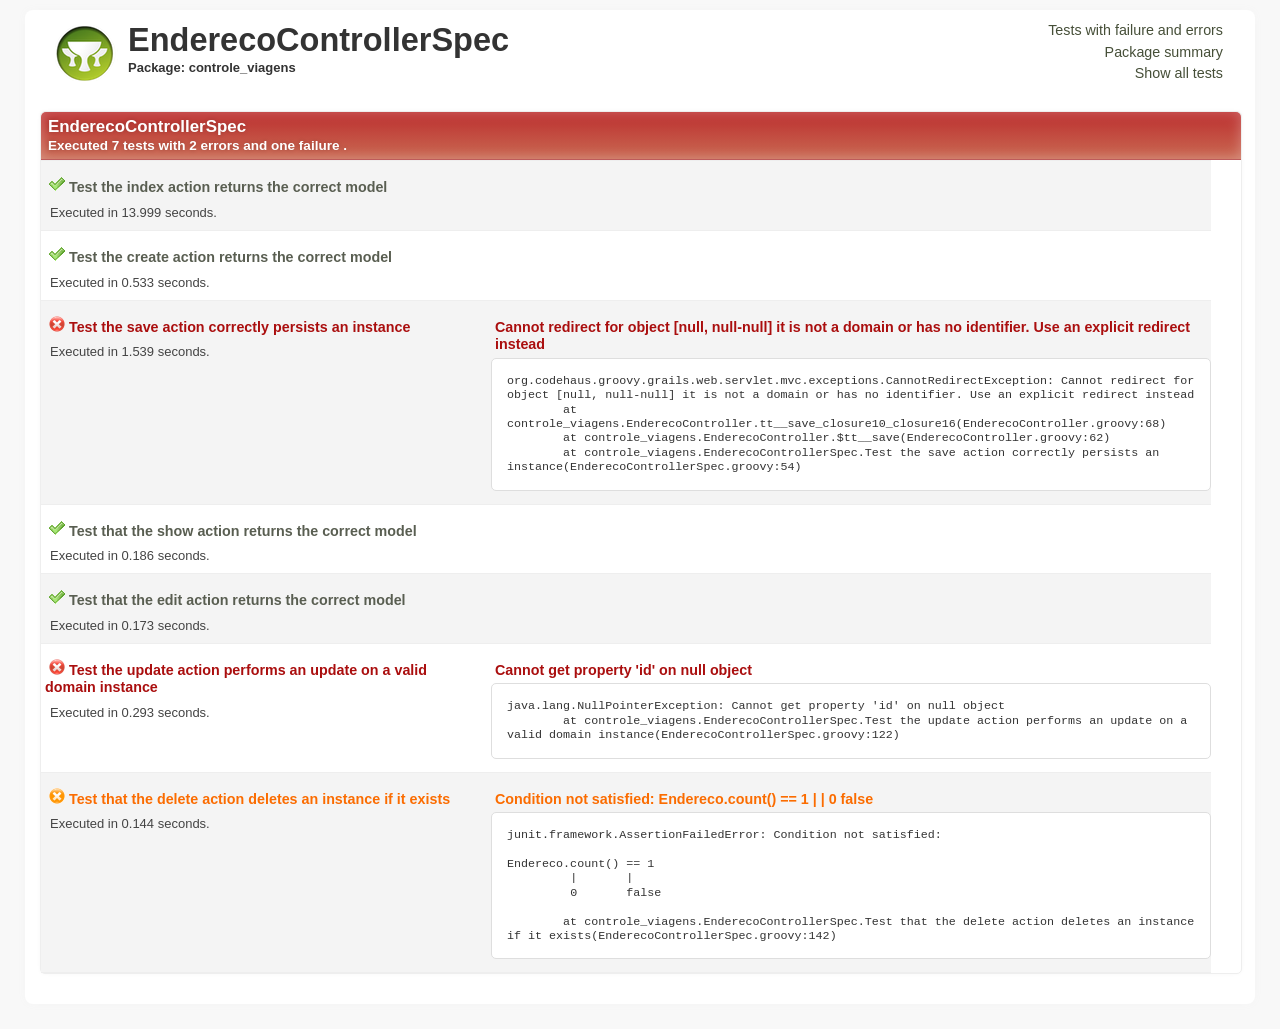
<file: target/test-reports/html/controle_viagens/0_EnderecoControllerSpec.html>
<!DOCTYPE html><html xmlns:lxslt="http://xml.apache.org/xslt" xmlns:stringutils="xalan://org.apache.tools.ant.util.StringUtils">
<head>
<META http-equiv="Content-Type" content="text/html; charset=utf-8">
<title>
                    Test - EnderecoControllerSpec</title>
<link rel="shortcut icon" href="http://grails.org/images/favicon.ico" type="image/x-icon">
<link rel="stylesheet" type="text/css" title="Style" href="../stylesheet.css">
</head>
<body>
<div class="container container_8" id="report">
<div class="grid_6">
<a title="Home" href="../index.html">
<div class="grailslogo"></div>
</a>
<h1>EnderecoControllerSpec</h1>
<h2>Package: controle_viagens</h2>
</div>
<div class="grid_2">
<nav id="navigationlinks">
<p>
<a href="../failed.html">
                    Tests with failure and errors
                </a>
</p>
<p>
<a href="../index.html">
                    Package summary
                </a>
</p>
<p>
<a href="../all.html">
                    Show all tests
                </a>
</p>
</nav>
</div>
<div class="clear"></div>
<div class="testsuite error">
<div class="header">
<h2>EnderecoControllerSpec</h2>
<h3>
                        Executed
                        7
                        tests
                    
                        with
                        2 errors

                        and
                        one failure
                        .
                    </h3>
</div>
<div class="testcase clearfix success grid_8 alpha omega" data-name="Test the index action returns the correct model">
<div class="grid_3 alpha">
<p>
<span class="icon success"></span><b class="testname message success">Test the index action returns the correct model</b>
</p>
<p class="summary">Executed in 13.999 seconds.</p>
</div>
<div class="grid_5 omega outputinfo"></div>
<div class="clear"></div>
</div>
<div class="testcase clearfix success grid_8 alpha omega" data-name="Test the create action returns the correct model">
<div class="grid_3 alpha">
<p>
<span class="icon success"></span><b class="testname message success">Test the create action returns the correct model</b>
</p>
<p class="summary">Executed in 0.533 seconds.</p>
</div>
<div class="grid_5 omega outputinfo"></div>
<div class="clear"></div>
</div>
<div class="testcase clearfix error grid_8 alpha omega" data-name="Test the save action correctly persists an instance">
<div class="grid_3 alpha">
<p>
<span class="icon error"></span><b class="testname message error">Test the save action correctly persists an instance</b>
</p>
<p class="summary">Executed in 1.539 seconds.</p>
</div>
<div class="grid_5 omega outputinfo">
<div class="details">
<p>
<b class="message">Cannot redirect for object [null, null-null] it is not a domain or has no identifier. Use an explicit redirect instead </b>
</p>
<pre>org.codehaus.groovy.grails.web.servlet.mvc.exceptions.CannotRedirectException: Cannot redirect for object [null, null-null] it is not a domain or has no identifier. Use an explicit redirect instead 
	at controle_viagens.EnderecoController.tt__save_closure10_closure16(EnderecoController.groovy:68)
	at controle_viagens.EnderecoController.$tt__save(EnderecoController.groovy:62)
	at controle_viagens.EnderecoControllerSpec.Test the save action correctly persists an instance(EnderecoControllerSpec.groovy:54)
</pre>
</div>
</div>
<div class="clear"></div>
</div>
<div class="testcase clearfix success grid_8 alpha omega" data-name="Test that the show action returns the correct model">
<div class="grid_3 alpha">
<p>
<span class="icon success"></span><b class="testname message success">Test that the show action returns the correct model</b>
</p>
<p class="summary">Executed in 0.186 seconds.</p>
</div>
<div class="grid_5 omega outputinfo"></div>
<div class="clear"></div>
</div>
<div class="testcase clearfix success grid_8 alpha omega" data-name="Test that the edit action returns the correct model">
<div class="grid_3 alpha">
<p>
<span class="icon success"></span><b class="testname message success">Test that the edit action returns the correct model</b>
</p>
<p class="summary">Executed in 0.173 seconds.</p>
</div>
<div class="grid_5 omega outputinfo"></div>
<div class="clear"></div>
</div>
<div class="testcase clearfix error grid_8 alpha omega" data-name="Test the update action performs an update on a valid domain instance">
<div class="grid_3 alpha">
<p>
<span class="icon error"></span><b class="testname message error">Test the update action performs an update on a valid domain instance</b>
</p>
<p class="summary">Executed in 0.293 seconds.</p>
</div>
<div class="grid_5 omega outputinfo">
<div class="details">
<p>
<b class="message">Cannot get property 'id' on null object</b>
</p>
<pre>java.lang.NullPointerException: Cannot get property 'id' on null object
	at controle_viagens.EnderecoControllerSpec.Test the update action performs an update on a valid domain instance(EnderecoControllerSpec.groovy:122)
</pre>
</div>
</div>
<div class="clear"></div>
</div>
<div class="testcase clearfix failure grid_8 alpha omega" data-name="Test that the delete action deletes an instance if it exists">
<div class="grid_3 alpha">
<p>
<span class="icon failure"></span><b class="testname message failure">Test that the delete action deletes an instance if it exists</b>
</p>
<p class="summary">Executed in 0.144 seconds.</p>
</div>
<div class="grid_5 omega outputinfo">
<div class="details">
<p>
<b class="message">Condition not satisfied:

Endereco.count() == 1
         |       |
         0       false
</b>
</p>
<pre>junit.framework.AssertionFailedError: Condition not satisfied:

Endereco.count() == 1
         |       |
         0       false

	at controle_viagens.EnderecoControllerSpec.Test that the delete action deletes an instance if it exists(EnderecoControllerSpec.groovy:142)
</pre>
</div>
</div>
<div class="clear"></div>
</div>
<div class="clearfix output footer">
<div class="sysout">
<h2>Standard output</h2>
<pre class="stdout">--Output from Test the index action returns the correct model--
--Output from Test the create action returns the correct model--
--Output from Test the save action correctly persists an instance--
--Output from Test that the show action returns the correct model--
--Output from Test that the edit action returns the correct model--
--Output from Test the update action performs an update on a valid domain instance--
--Output from Test that the delete action deletes an instance if it exists--
</pre>
</div>
<div class="syserr">
<h2>System error</h2>
<pre class="syserr">--Output from Test the index action returns the correct model--
--Output from Test the create action returns the correct model--
--Output from Test the save action correctly persists an instance--
--Output from Test that the show action returns the correct model--
--Output from Test that the edit action returns the correct model--
--Output from Test the update action performs an update on a valid domain instance--
--Output from Test that the delete action deletes an instance if it exists--
</pre>
</div>
</div>
<div class="clear"></div>
</div>
<div class="clear"></div>
</div>
<!--
            Parses JUnit output and associates it with the corresponding test case
        -->
<script language="javascript">


/**
 * The JUnit report format is incredibly stuipd in the
 * sense that it accumulates output from all test methods
 * into a single xml node.
 */
(function() {

    var outputElements = findOutputElements();
    for (var i in outputElements) {
        var outputElement = outputElements[i];
        var textOutput = outputElement.element.firstChild.nodeValue;
        var header = outputElement.getHeader();
        appendTestMethodOutput(textOutput, header);
    }

    function findOutputElements() {
        var outputElements = [];
        var preElements = document.getElementsByTagName("pre");
        for (var i in preElements) {
            var preElement = preElements[i];
            var className = preElement.className || "";
            if (className.indexOf("stdout") >= 0) {
                var outputElement = new OutputElement(preElement, "output");
                outputElements.push(outputElement);
            } else if (className.indexOf("syserr") >= 0) {
                var outputElement = new OutputElement(preElement, "error");
                outputElements.push(outputElement);
            }
        }

        return outputElements;
    }

    function OutputElement(element, type) {
        this.element = element;
        this.type = type;

        this.getHeader = function() {
            if (type === "output") {
                return "System output";
            } else if ("error") {
                return "System error";
            }
        }
    }

    function appendTestMethodOutput(text, header) {
        var testOutput = new TestMethodOutput(header);

        var lines = text.split(/\r\n|\r|\n/);
        for (var i in lines) {
            var line = lines[i];
            var matches = line.match(/^--Output from (.*)--$/);
            if (matches !== null && matches.length == 2) {
                testOutput.flushToDom();
                testOutput.testName = matches[1];
            } else {
                testOutput.addLine(line);
            }
        }

        testOutput.flushToDom();
    }

    function TestMethodOutput(header) {
        this.header = header;
        this.testName = undefined;
        this.buffer = "";

        this.addLine = function(line) {
            this.buffer += line + "\n";
        }

        this.flushToDom = function() {
            if (this.testName !== undefined) {
                var domNode = getTestcaseElementByName(this.testName);
                if (domNode !== undefined && trimString(this.buffer).length > 0) {
                    this.appendTo(domNode);
                }

                this.reset();
            }
        }

        this.appendTo = function(domNode) {
            var node = document.createElement("div");
            node.innerHTML = '<p><b class="message">' + header + '</b></p>';

            var preNode = document.createElement("pre");
            preNode.appendChild(document.createTextNode(this.buffer));
            node.appendChild(preNode);

            var outputContainer = findElementByTagClassAndParent("div", "outputinfo", domNode);
            outputContainer.appendChild(node);
        }

        this.reset = function() {
            this.methodName = undefined;
            this.buffer = "";
        }
    }

    function getTestcaseElementByName(name) {
        var divElements = document.getElementsByTagName("div");
        var elementCount = divElements.length;
        for (var i=0; i<elementCount; i++) {
            var el = divElements[i];
            if (el.getAttribute("data-name") === name) {
                return el;
            }
        }
    }

    function findElementByTagClassAndParent(tagName, className, parentNode) {
        var elements = parentNode.getElementsByTagName(tagName);
        for (var i in elements) {
            var element = elements[i];

            // Not 100% correct, but good enough here
            if (element.className !== undefined && element.className.indexOf(className) >= 0) {
                return element;
            }
        }
    }

    function trimString(str) {
        return str.replace(/^\s\s*/, '').replace(/\s\s*$/, '');
    }

})();

        </script>
</body>
</html>
</file>
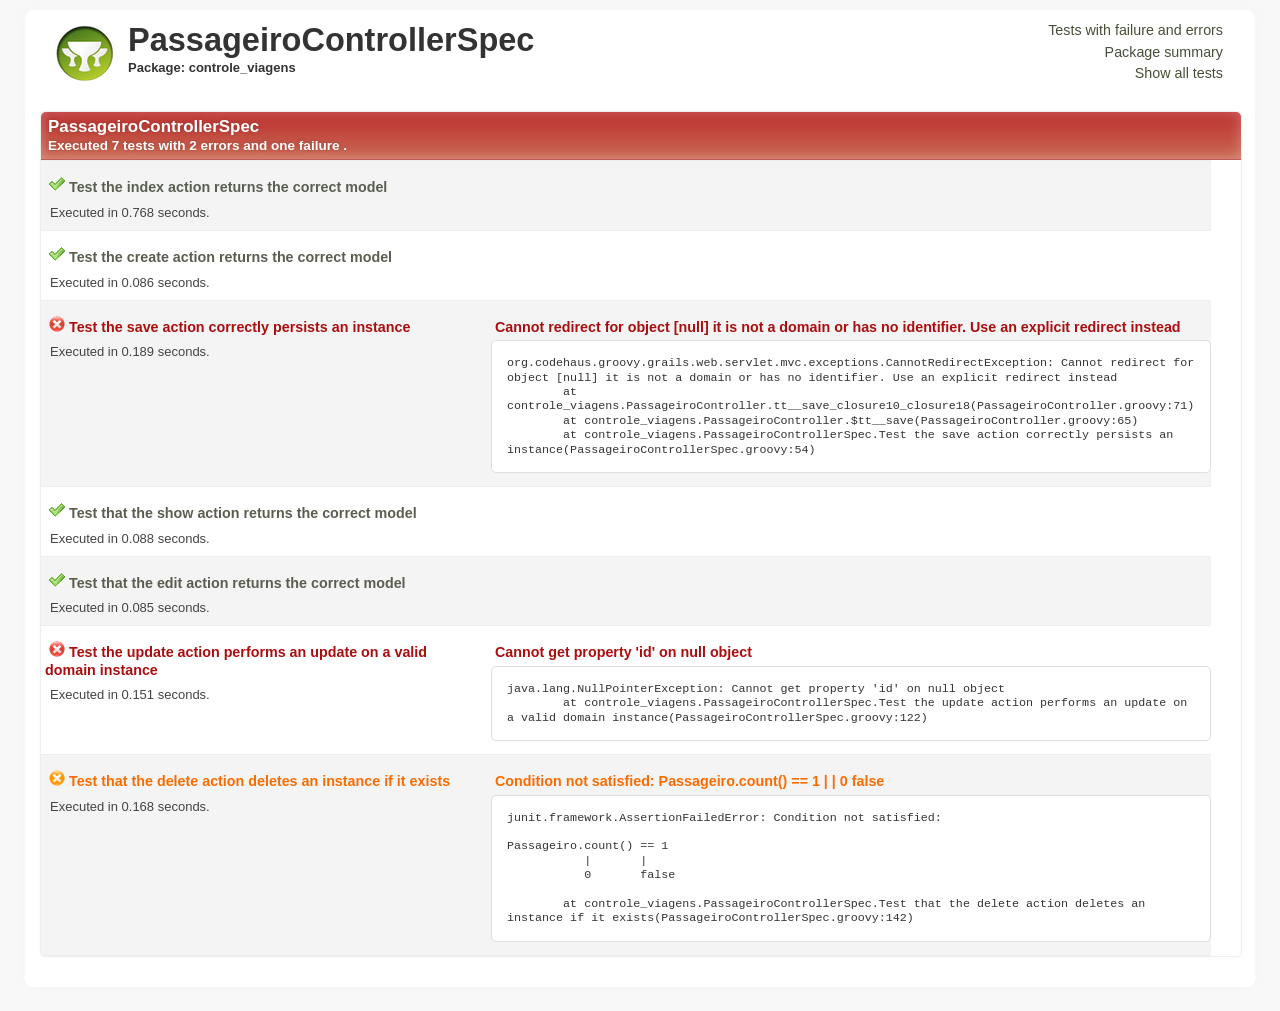
<file: target/test-reports/html/controle_viagens/1_PassageiroControllerSpec.html>
<!DOCTYPE html><html xmlns:lxslt="http://xml.apache.org/xslt" xmlns:stringutils="xalan://org.apache.tools.ant.util.StringUtils">
<head>
<META http-equiv="Content-Type" content="text/html; charset=utf-8">
<title>
                    Test - PassageiroControllerSpec</title>
<link rel="shortcut icon" href="http://grails.org/images/favicon.ico" type="image/x-icon">
<link rel="stylesheet" type="text/css" title="Style" href="../stylesheet.css">
</head>
<body>
<div class="container container_8" id="report">
<div class="grid_6">
<a title="Home" href="../index.html">
<div class="grailslogo"></div>
</a>
<h1>PassageiroControllerSpec</h1>
<h2>Package: controle_viagens</h2>
</div>
<div class="grid_2">
<nav id="navigationlinks">
<p>
<a href="../failed.html">
                    Tests with failure and errors
                </a>
</p>
<p>
<a href="../index.html">
                    Package summary
                </a>
</p>
<p>
<a href="../all.html">
                    Show all tests
                </a>
</p>
</nav>
</div>
<div class="clear"></div>
<div class="testsuite error">
<div class="header">
<h2>PassageiroControllerSpec</h2>
<h3>
                        Executed
                        7
                        tests
                    
                        with
                        2 errors

                        and
                        one failure
                        .
                    </h3>
</div>
<div class="testcase clearfix success grid_8 alpha omega" data-name="Test the index action returns the correct model">
<div class="grid_3 alpha">
<p>
<span class="icon success"></span><b class="testname message success">Test the index action returns the correct model</b>
</p>
<p class="summary">Executed in 0.768 seconds.</p>
</div>
<div class="grid_5 omega outputinfo"></div>
<div class="clear"></div>
</div>
<div class="testcase clearfix success grid_8 alpha omega" data-name="Test the create action returns the correct model">
<div class="grid_3 alpha">
<p>
<span class="icon success"></span><b class="testname message success">Test the create action returns the correct model</b>
</p>
<p class="summary">Executed in 0.086 seconds.</p>
</div>
<div class="grid_5 omega outputinfo"></div>
<div class="clear"></div>
</div>
<div class="testcase clearfix error grid_8 alpha omega" data-name="Test the save action correctly persists an instance">
<div class="grid_3 alpha">
<p>
<span class="icon error"></span><b class="testname message error">Test the save action correctly persists an instance</b>
</p>
<p class="summary">Executed in 0.189 seconds.</p>
</div>
<div class="grid_5 omega outputinfo">
<div class="details">
<p>
<b class="message">Cannot redirect for object [null] it is not a domain or has no identifier. Use an explicit redirect instead </b>
</p>
<pre>org.codehaus.groovy.grails.web.servlet.mvc.exceptions.CannotRedirectException: Cannot redirect for object [null] it is not a domain or has no identifier. Use an explicit redirect instead 
	at controle_viagens.PassageiroController.tt__save_closure10_closure18(PassageiroController.groovy:71)
	at controle_viagens.PassageiroController.$tt__save(PassageiroController.groovy:65)
	at controle_viagens.PassageiroControllerSpec.Test the save action correctly persists an instance(PassageiroControllerSpec.groovy:54)
</pre>
</div>
</div>
<div class="clear"></div>
</div>
<div class="testcase clearfix success grid_8 alpha omega" data-name="Test that the show action returns the correct model">
<div class="grid_3 alpha">
<p>
<span class="icon success"></span><b class="testname message success">Test that the show action returns the correct model</b>
</p>
<p class="summary">Executed in 0.088 seconds.</p>
</div>
<div class="grid_5 omega outputinfo"></div>
<div class="clear"></div>
</div>
<div class="testcase clearfix success grid_8 alpha omega" data-name="Test that the edit action returns the correct model">
<div class="grid_3 alpha">
<p>
<span class="icon success"></span><b class="testname message success">Test that the edit action returns the correct model</b>
</p>
<p class="summary">Executed in 0.085 seconds.</p>
</div>
<div class="grid_5 omega outputinfo"></div>
<div class="clear"></div>
</div>
<div class="testcase clearfix error grid_8 alpha omega" data-name="Test the update action performs an update on a valid domain instance">
<div class="grid_3 alpha">
<p>
<span class="icon error"></span><b class="testname message error">Test the update action performs an update on a valid domain instance</b>
</p>
<p class="summary">Executed in 0.151 seconds.</p>
</div>
<div class="grid_5 omega outputinfo">
<div class="details">
<p>
<b class="message">Cannot get property 'id' on null object</b>
</p>
<pre>java.lang.NullPointerException: Cannot get property 'id' on null object
	at controle_viagens.PassageiroControllerSpec.Test the update action performs an update on a valid domain instance(PassageiroControllerSpec.groovy:122)
</pre>
</div>
</div>
<div class="clear"></div>
</div>
<div class="testcase clearfix failure grid_8 alpha omega" data-name="Test that the delete action deletes an instance if it exists">
<div class="grid_3 alpha">
<p>
<span class="icon failure"></span><b class="testname message failure">Test that the delete action deletes an instance if it exists</b>
</p>
<p class="summary">Executed in 0.168 seconds.</p>
</div>
<div class="grid_5 omega outputinfo">
<div class="details">
<p>
<b class="message">Condition not satisfied:

Passageiro.count() == 1
           |       |
           0       false
</b>
</p>
<pre>junit.framework.AssertionFailedError: Condition not satisfied:

Passageiro.count() == 1
           |       |
           0       false

	at controle_viagens.PassageiroControllerSpec.Test that the delete action deletes an instance if it exists(PassageiroControllerSpec.groovy:142)
</pre>
</div>
</div>
<div class="clear"></div>
</div>
<div class="clearfix output footer">
<div class="sysout">
<h2>Standard output</h2>
<pre class="stdout">--Output from Test the index action returns the correct model--
--Output from Test the create action returns the correct model--
--Output from Test the save action correctly persists an instance--
--Output from Test that the show action returns the correct model--
--Output from Test that the edit action returns the correct model--
--Output from Test the update action performs an update on a valid domain instance--
--Output from Test that the delete action deletes an instance if it exists--
</pre>
</div>
<div class="syserr">
<h2>System error</h2>
<pre class="syserr">--Output from Test the index action returns the correct model--
--Output from Test the create action returns the correct model--
--Output from Test the save action correctly persists an instance--
--Output from Test that the show action returns the correct model--
--Output from Test that the edit action returns the correct model--
--Output from Test the update action performs an update on a valid domain instance--
--Output from Test that the delete action deletes an instance if it exists--
</pre>
</div>
</div>
<div class="clear"></div>
</div>
<div class="clear"></div>
</div>
<!--
            Parses JUnit output and associates it with the corresponding test case
        -->
<script language="javascript">


/**
 * The JUnit report format is incredibly stuipd in the
 * sense that it accumulates output from all test methods
 * into a single xml node.
 */
(function() {

    var outputElements = findOutputElements();
    for (var i in outputElements) {
        var outputElement = outputElements[i];
        var textOutput = outputElement.element.firstChild.nodeValue;
        var header = outputElement.getHeader();
        appendTestMethodOutput(textOutput, header);
    }

    function findOutputElements() {
        var outputElements = [];
        var preElements = document.getElementsByTagName("pre");
        for (var i in preElements) {
            var preElement = preElements[i];
            var className = preElement.className || "";
            if (className.indexOf("stdout") >= 0) {
                var outputElement = new OutputElement(preElement, "output");
                outputElements.push(outputElement);
            } else if (className.indexOf("syserr") >= 0) {
                var outputElement = new OutputElement(preElement, "error");
                outputElements.push(outputElement);
            }
        }

        return outputElements;
    }

    function OutputElement(element, type) {
        this.element = element;
        this.type = type;

        this.getHeader = function() {
            if (type === "output") {
                return "System output";
            } else if ("error") {
                return "System error";
            }
        }
    }

    function appendTestMethodOutput(text, header) {
        var testOutput = new TestMethodOutput(header);

        var lines = text.split(/\r\n|\r|\n/);
        for (var i in lines) {
            var line = lines[i];
            var matches = line.match(/^--Output from (.*)--$/);
            if (matches !== null && matches.length == 2) {
                testOutput.flushToDom();
                testOutput.testName = matches[1];
            } else {
                testOutput.addLine(line);
            }
        }

        testOutput.flushToDom();
    }

    function TestMethodOutput(header) {
        this.header = header;
        this.testName = undefined;
        this.buffer = "";

        this.addLine = function(line) {
            this.buffer += line + "\n";
        }

        this.flushToDom = function() {
            if (this.testName !== undefined) {
                var domNode = getTestcaseElementByName(this.testName);
                if (domNode !== undefined && trimString(this.buffer).length > 0) {
                    this.appendTo(domNode);
                }

                this.reset();
            }
        }

        this.appendTo = function(domNode) {
            var node = document.createElement("div");
            node.innerHTML = '<p><b class="message">' + header + '</b></p>';

            var preNode = document.createElement("pre");
            preNode.appendChild(document.createTextNode(this.buffer));
            node.appendChild(preNode);

            var outputContainer = findElementByTagClassAndParent("div", "outputinfo", domNode);
            outputContainer.appendChild(node);
        }

        this.reset = function() {
            this.methodName = undefined;
            this.buffer = "";
        }
    }

    function getTestcaseElementByName(name) {
        var divElements = document.getElementsByTagName("div");
        var elementCount = divElements.length;
        for (var i=0; i<elementCount; i++) {
            var el = divElements[i];
            if (el.getAttribute("data-name") === name) {
                return el;
            }
        }
    }

    function findElementByTagClassAndParent(tagName, className, parentNode) {
        var elements = parentNode.getElementsByTagName(tagName);
        for (var i in elements) {
            var element = elements[i];

            // Not 100% correct, but good enough here
            if (element.className !== undefined && element.className.indexOf(className) >= 0) {
                return element;
            }
        }
    }

    function trimString(str) {
        return str.replace(/^\s\s*/, '').replace(/\s\s*$/, '');
    }

})();

        </script>
</body>
</html>
</file>
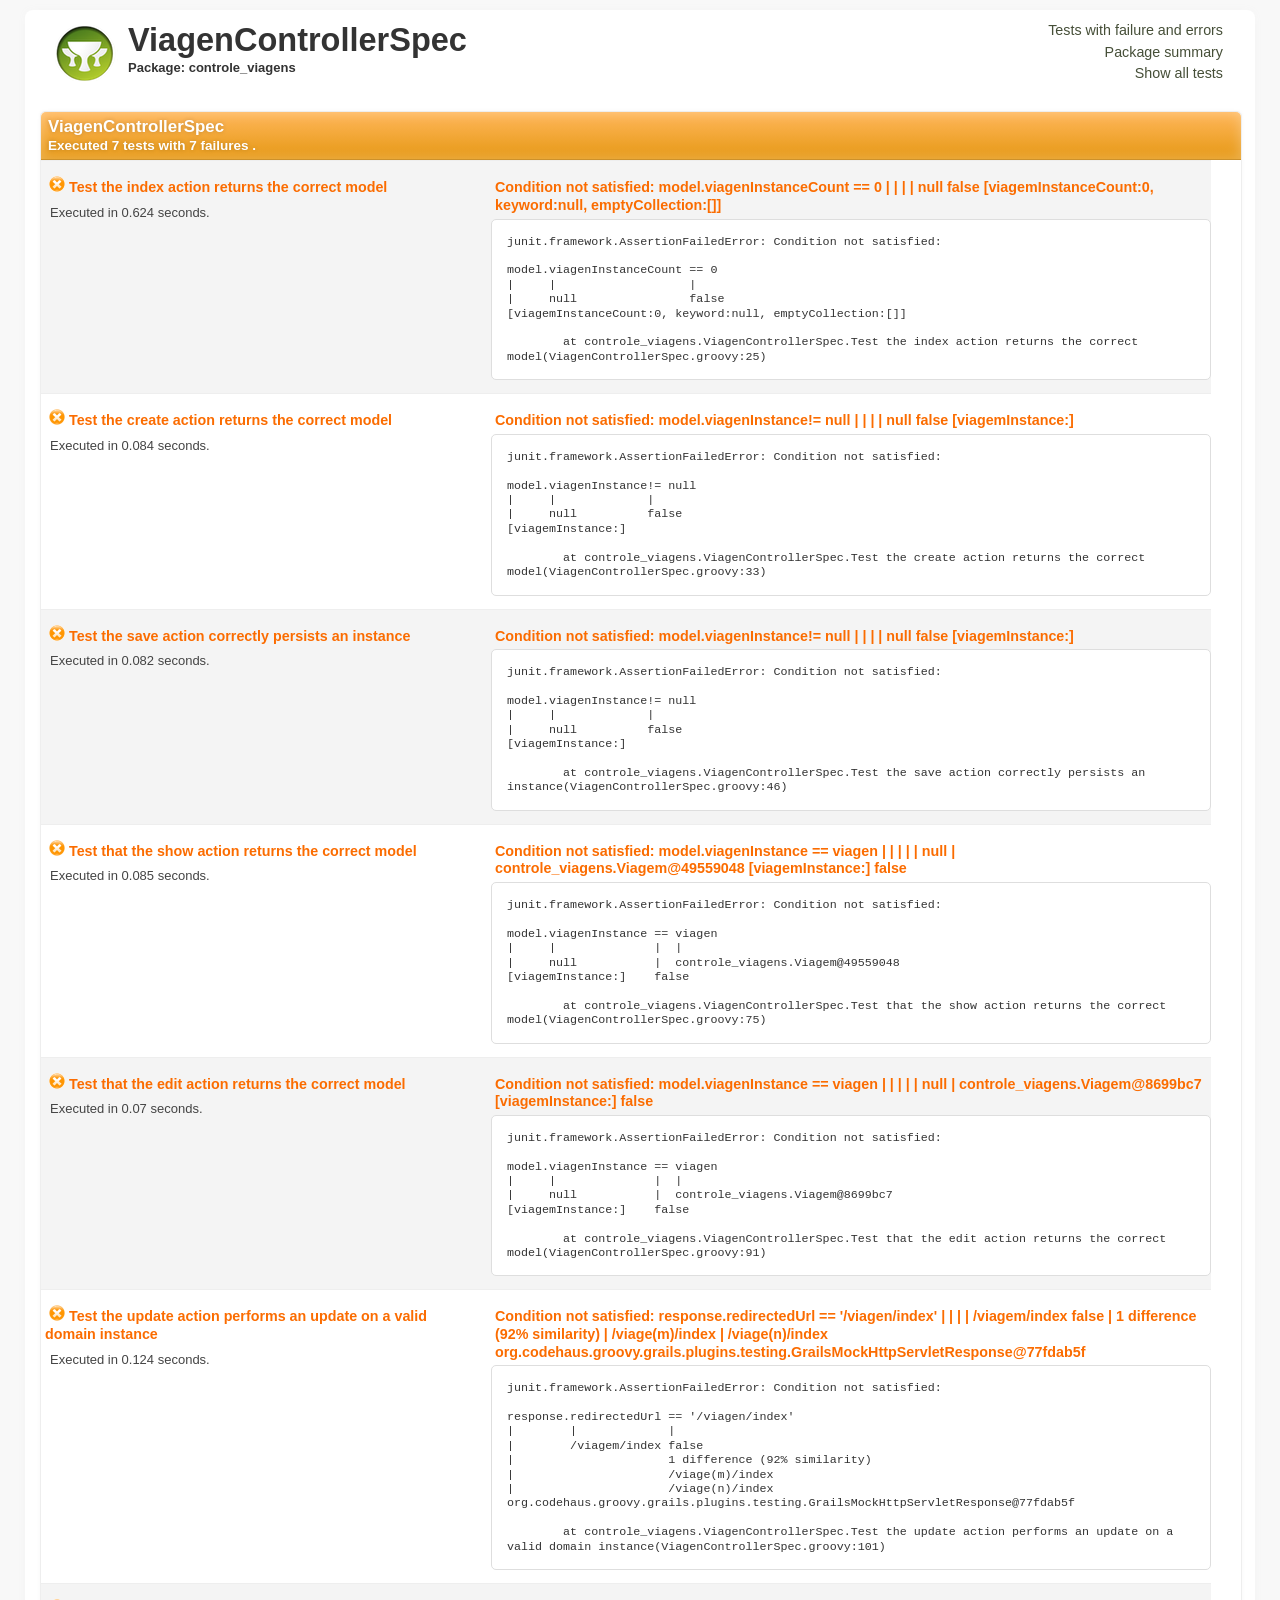
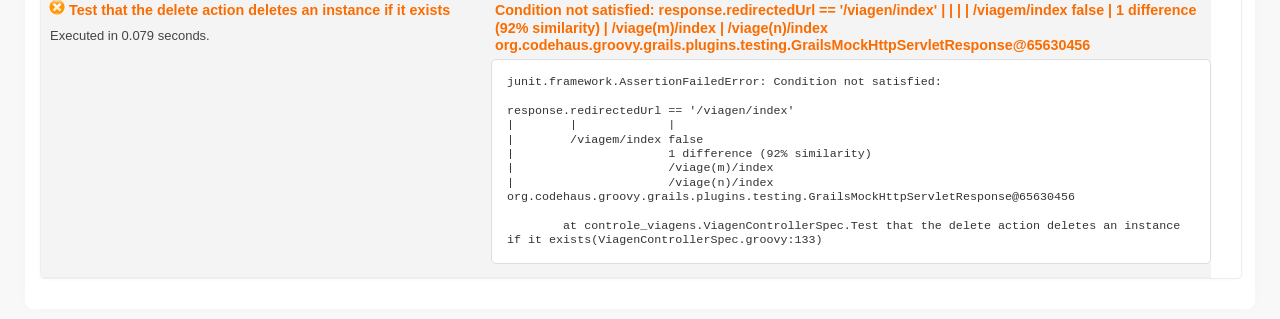
<file: target/test-reports/html/controle_viagens/2_ViagenControllerSpec.html>
<!DOCTYPE html><html xmlns:lxslt="http://xml.apache.org/xslt" xmlns:stringutils="xalan://org.apache.tools.ant.util.StringUtils">
<head>
<META http-equiv="Content-Type" content="text/html; charset=utf-8">
<title>
                    Test - ViagenControllerSpec</title>
<link rel="shortcut icon" href="http://grails.org/images/favicon.ico" type="image/x-icon">
<link rel="stylesheet" type="text/css" title="Style" href="../stylesheet.css">
</head>
<body>
<div class="container container_8" id="report">
<div class="grid_6">
<a title="Home" href="../index.html">
<div class="grailslogo"></div>
</a>
<h1>ViagenControllerSpec</h1>
<h2>Package: controle_viagens</h2>
</div>
<div class="grid_2">
<nav id="navigationlinks">
<p>
<a href="../failed.html">
                    Tests with failure and errors
                </a>
</p>
<p>
<a href="../index.html">
                    Package summary
                </a>
</p>
<p>
<a href="../all.html">
                    Show all tests
                </a>
</p>
</nav>
</div>
<div class="clear"></div>
<div class="testsuite failure">
<div class="header">
<h2>ViagenControllerSpec</h2>
<h3>
                        Executed
                        7
                        tests
                    
                        with
                        7 failures
                        .
                    </h3>
</div>
<div class="testcase clearfix failure grid_8 alpha omega" data-name="Test the index action returns the correct model">
<div class="grid_3 alpha">
<p>
<span class="icon failure"></span><b class="testname message failure">Test the index action returns the correct model</b>
</p>
<p class="summary">Executed in 0.624 seconds.</p>
</div>
<div class="grid_5 omega outputinfo">
<div class="details">
<p>
<b class="message">Condition not satisfied:

model.viagenInstanceCount == 0
|     |                   |
|     null                false
[viagemInstanceCount:0, keyword:null, emptyCollection:[]]
</b>
</p>
<pre>junit.framework.AssertionFailedError: Condition not satisfied:

model.viagenInstanceCount == 0
|     |                   |
|     null                false
[viagemInstanceCount:0, keyword:null, emptyCollection:[]]

	at controle_viagens.ViagenControllerSpec.Test the index action returns the correct model(ViagenControllerSpec.groovy:25)
</pre>
</div>
</div>
<div class="clear"></div>
</div>
<div class="testcase clearfix failure grid_8 alpha omega" data-name="Test the create action returns the correct model">
<div class="grid_3 alpha">
<p>
<span class="icon failure"></span><b class="testname message failure">Test the create action returns the correct model</b>
</p>
<p class="summary">Executed in 0.084 seconds.</p>
</div>
<div class="grid_5 omega outputinfo">
<div class="details">
<p>
<b class="message">Condition not satisfied:

model.viagenInstance!= null
|     |             |
|     null          false
[viagemInstance:]
</b>
</p>
<pre>junit.framework.AssertionFailedError: Condition not satisfied:

model.viagenInstance!= null
|     |             |
|     null          false
[viagemInstance:]

	at controle_viagens.ViagenControllerSpec.Test the create action returns the correct model(ViagenControllerSpec.groovy:33)
</pre>
</div>
</div>
<div class="clear"></div>
</div>
<div class="testcase clearfix failure grid_8 alpha omega" data-name="Test the save action correctly persists an instance">
<div class="grid_3 alpha">
<p>
<span class="icon failure"></span><b class="testname message failure">Test the save action correctly persists an instance</b>
</p>
<p class="summary">Executed in 0.082 seconds.</p>
</div>
<div class="grid_5 omega outputinfo">
<div class="details">
<p>
<b class="message">Condition not satisfied:

model.viagenInstance!= null
|     |             |
|     null          false
[viagemInstance:]
</b>
</p>
<pre>junit.framework.AssertionFailedError: Condition not satisfied:

model.viagenInstance!= null
|     |             |
|     null          false
[viagemInstance:]

	at controle_viagens.ViagenControllerSpec.Test the save action correctly persists an instance(ViagenControllerSpec.groovy:46)
</pre>
</div>
</div>
<div class="clear"></div>
</div>
<div class="testcase clearfix failure grid_8 alpha omega" data-name="Test that the show action returns the correct model">
<div class="grid_3 alpha">
<p>
<span class="icon failure"></span><b class="testname message failure">Test that the show action returns the correct model</b>
</p>
<p class="summary">Executed in 0.085 seconds.</p>
</div>
<div class="grid_5 omega outputinfo">
<div class="details">
<p>
<b class="message">Condition not satisfied:

model.viagenInstance == viagen
|     |              |  |
|     null           |  controle_viagens.Viagem@49559048
[viagemInstance:]    false
</b>
</p>
<pre>junit.framework.AssertionFailedError: Condition not satisfied:

model.viagenInstance == viagen
|     |              |  |
|     null           |  controle_viagens.Viagem@49559048
[viagemInstance:]    false

	at controle_viagens.ViagenControllerSpec.Test that the show action returns the correct model(ViagenControllerSpec.groovy:75)
</pre>
</div>
</div>
<div class="clear"></div>
</div>
<div class="testcase clearfix failure grid_8 alpha omega" data-name="Test that the edit action returns the correct model">
<div class="grid_3 alpha">
<p>
<span class="icon failure"></span><b class="testname message failure">Test that the edit action returns the correct model</b>
</p>
<p class="summary">Executed in 0.07 seconds.</p>
</div>
<div class="grid_5 omega outputinfo">
<div class="details">
<p>
<b class="message">Condition not satisfied:

model.viagenInstance == viagen
|     |              |  |
|     null           |  controle_viagens.Viagem@8699bc7
[viagemInstance:]    false
</b>
</p>
<pre>junit.framework.AssertionFailedError: Condition not satisfied:

model.viagenInstance == viagen
|     |              |  |
|     null           |  controle_viagens.Viagem@8699bc7
[viagemInstance:]    false

	at controle_viagens.ViagenControllerSpec.Test that the edit action returns the correct model(ViagenControllerSpec.groovy:91)
</pre>
</div>
</div>
<div class="clear"></div>
</div>
<div class="testcase clearfix failure grid_8 alpha omega" data-name="Test the update action performs an update on a valid domain instance">
<div class="grid_3 alpha">
<p>
<span class="icon failure"></span><b class="testname message failure">Test the update action performs an update on a valid domain instance</b>
</p>
<p class="summary">Executed in 0.124 seconds.</p>
</div>
<div class="grid_5 omega outputinfo">
<div class="details">
<p>
<b class="message">Condition not satisfied:

response.redirectedUrl == '/viagen/index'
|        |             |
|        /viagem/index false
|                      1 difference (92% similarity)
|                      /viage(m)/index
|                      /viage(n)/index
org.codehaus.groovy.grails.plugins.testing.GrailsMockHttpServletResponse@77fdab5f
</b>
</p>
<pre>junit.framework.AssertionFailedError: Condition not satisfied:

response.redirectedUrl == '/viagen/index'
|        |             |
|        /viagem/index false
|                      1 difference (92% similarity)
|                      /viage(m)/index
|                      /viage(n)/index
org.codehaus.groovy.grails.plugins.testing.GrailsMockHttpServletResponse@77fdab5f

	at controle_viagens.ViagenControllerSpec.Test the update action performs an update on a valid domain instance(ViagenControllerSpec.groovy:101)
</pre>
</div>
</div>
<div class="clear"></div>
</div>
<div class="testcase clearfix failure grid_8 alpha omega" data-name="Test that the delete action deletes an instance if it exists">
<div class="grid_3 alpha">
<p>
<span class="icon failure"></span><b class="testname message failure">Test that the delete action deletes an instance if it exists</b>
</p>
<p class="summary">Executed in 0.079 seconds.</p>
</div>
<div class="grid_5 omega outputinfo">
<div class="details">
<p>
<b class="message">Condition not satisfied:

response.redirectedUrl == '/viagen/index'
|        |             |
|        /viagem/index false
|                      1 difference (92% similarity)
|                      /viage(m)/index
|                      /viage(n)/index
org.codehaus.groovy.grails.plugins.testing.GrailsMockHttpServletResponse@65630456
</b>
</p>
<pre>junit.framework.AssertionFailedError: Condition not satisfied:

response.redirectedUrl == '/viagen/index'
|        |             |
|        /viagem/index false
|                      1 difference (92% similarity)
|                      /viage(m)/index
|                      /viage(n)/index
org.codehaus.groovy.grails.plugins.testing.GrailsMockHttpServletResponse@65630456

	at controle_viagens.ViagenControllerSpec.Test that the delete action deletes an instance if it exists(ViagenControllerSpec.groovy:133)
</pre>
</div>
</div>
<div class="clear"></div>
</div>
<div class="clearfix output footer">
<div class="sysout">
<h2>Standard output</h2>
<pre class="stdout">--Output from Test the index action returns the correct model--
--Output from Test the create action returns the correct model--
--Output from Test the save action correctly persists an instance--
--Output from Test that the show action returns the correct model--
--Output from Test that the edit action returns the correct model--
--Output from Test the update action performs an update on a valid domain instance--
--Output from Test that the delete action deletes an instance if it exists--
</pre>
</div>
<div class="syserr">
<h2>System error</h2>
<pre class="syserr">--Output from Test the index action returns the correct model--
--Output from Test the create action returns the correct model--
--Output from Test the save action correctly persists an instance--
--Output from Test that the show action returns the correct model--
--Output from Test that the edit action returns the correct model--
--Output from Test the update action performs an update on a valid domain instance--
--Output from Test that the delete action deletes an instance if it exists--
</pre>
</div>
</div>
<div class="clear"></div>
</div>
<div class="clear"></div>
</div>
<!--
            Parses JUnit output and associates it with the corresponding test case
        -->
<script language="javascript">


/**
 * The JUnit report format is incredibly stuipd in the
 * sense that it accumulates output from all test methods
 * into a single xml node.
 */
(function() {

    var outputElements = findOutputElements();
    for (var i in outputElements) {
        var outputElement = outputElements[i];
        var textOutput = outputElement.element.firstChild.nodeValue;
        var header = outputElement.getHeader();
        appendTestMethodOutput(textOutput, header);
    }

    function findOutputElements() {
        var outputElements = [];
        var preElements = document.getElementsByTagName("pre");
        for (var i in preElements) {
            var preElement = preElements[i];
            var className = preElement.className || "";
            if (className.indexOf("stdout") >= 0) {
                var outputElement = new OutputElement(preElement, "output");
                outputElements.push(outputElement);
            } else if (className.indexOf("syserr") >= 0) {
                var outputElement = new OutputElement(preElement, "error");
                outputElements.push(outputElement);
            }
        }

        return outputElements;
    }

    function OutputElement(element, type) {
        this.element = element;
        this.type = type;

        this.getHeader = function() {
            if (type === "output") {
                return "System output";
            } else if ("error") {
                return "System error";
            }
        }
    }

    function appendTestMethodOutput(text, header) {
        var testOutput = new TestMethodOutput(header);

        var lines = text.split(/\r\n|\r|\n/);
        for (var i in lines) {
            var line = lines[i];
            var matches = line.match(/^--Output from (.*)--$/);
            if (matches !== null && matches.length == 2) {
                testOutput.flushToDom();
                testOutput.testName = matches[1];
            } else {
                testOutput.addLine(line);
            }
        }

        testOutput.flushToDom();
    }

    function TestMethodOutput(header) {
        this.header = header;
        this.testName = undefined;
        this.buffer = "";

        this.addLine = function(line) {
            this.buffer += line + "\n";
        }

        this.flushToDom = function() {
            if (this.testName !== undefined) {
                var domNode = getTestcaseElementByName(this.testName);
                if (domNode !== undefined && trimString(this.buffer).length > 0) {
                    this.appendTo(domNode);
                }

                this.reset();
            }
        }

        this.appendTo = function(domNode) {
            var node = document.createElement("div");
            node.innerHTML = '<p><b class="message">' + header + '</b></p>';

            var preNode = document.createElement("pre");
            preNode.appendChild(document.createTextNode(this.buffer));
            node.appendChild(preNode);

            var outputContainer = findElementByTagClassAndParent("div", "outputinfo", domNode);
            outputContainer.appendChild(node);
        }

        this.reset = function() {
            this.methodName = undefined;
            this.buffer = "";
        }
    }

    function getTestcaseElementByName(name) {
        var divElements = document.getElementsByTagName("div");
        var elementCount = divElements.length;
        for (var i=0; i<elementCount; i++) {
            var el = divElements[i];
            if (el.getAttribute("data-name") === name) {
                return el;
            }
        }
    }

    function findElementByTagClassAndParent(tagName, className, parentNode) {
        var elements = parentNode.getElementsByTagName(tagName);
        for (var i in elements) {
            var element = elements[i];

            // Not 100% correct, but good enough here
            if (element.className !== undefined && element.className.indexOf(className) >= 0) {
                return element;
            }
        }
    }

    function trimString(str) {
        return str.replace(/^\s\s*/, '').replace(/\s\s*$/, '');
    }

})();

        </script>
</body>
</html>
</file>
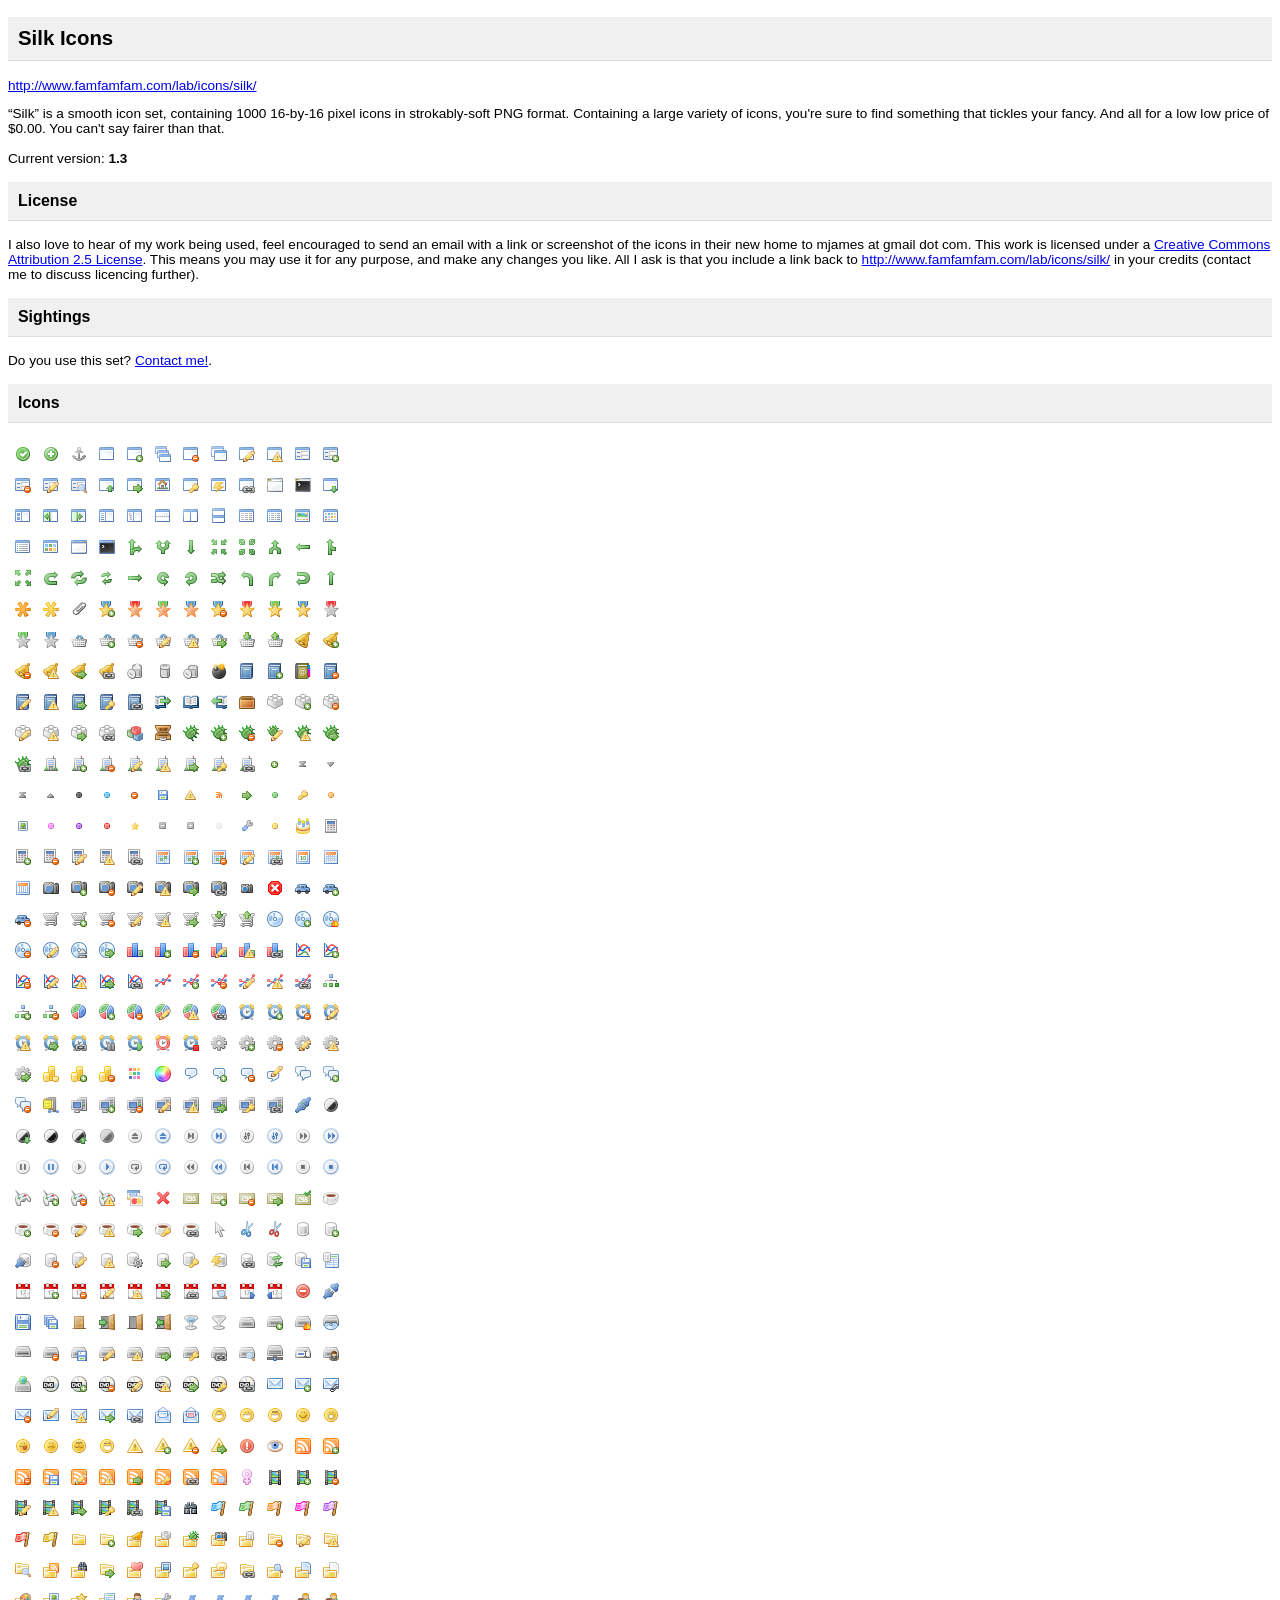
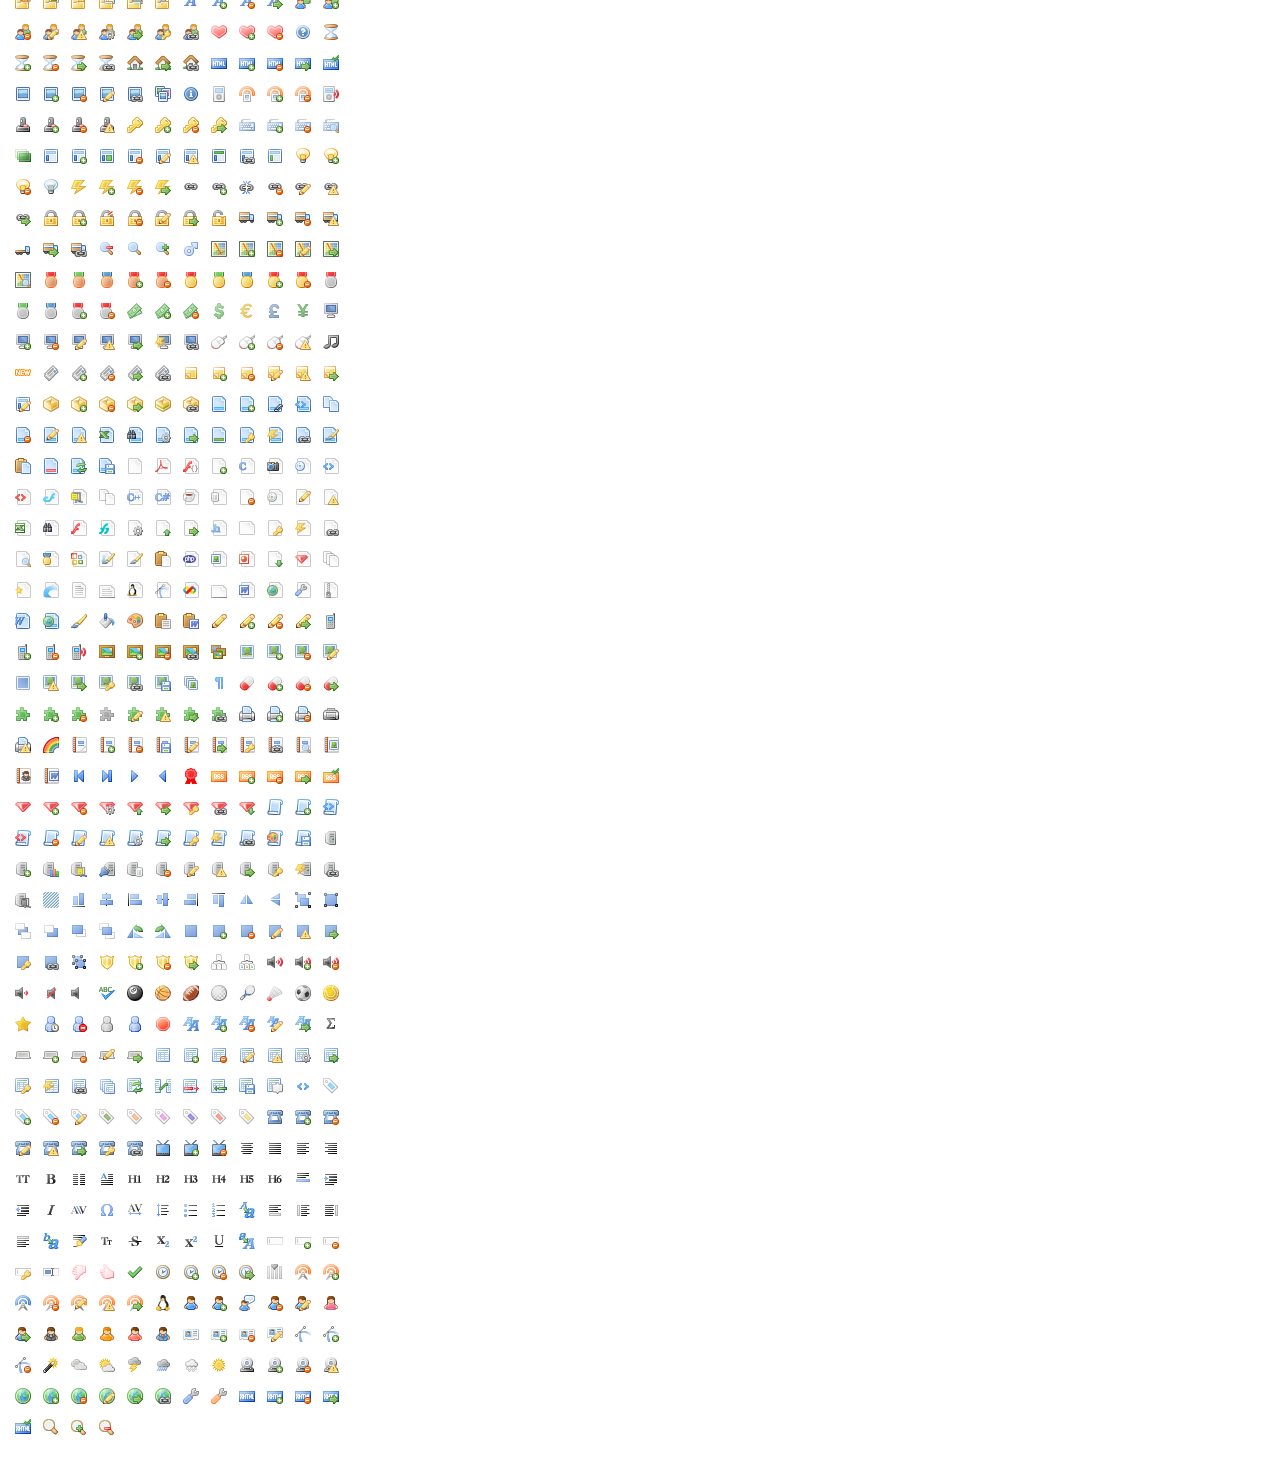
<file: target/work/plugins/famfamfam-1.0.1/readme.html>
<!DOCTYPE html PUBLIC "-//W3C//DTD XHTML 1.0 Strict//EN" "http://www.w3.org/TR/xhtml1/DTD/xhtml1-strict.dtd">
<html xmlns="http://www.w3.org/1999/xhtml" xml:lang="en" lang="en">

	<!-- Document HEAD -->
	<head>
	
		<title>famfamfam.com: Silk Icons</title>

		<meta http-equiv="Content-Type" content="text/html; charset=utf-8" />

		<meta name="mssmarttagspreventparsing" content="true" />
		<meta name="robots" content="all" />		
		<meta http-equiv="imagetoolbar" content="no" />

		<meta name="author" content="Mark James" />
		<meta name="copyright" content="Mark James" />
		<meta name="revisit-after" content="7 days" />		
		
	    <style type="text/css">
<!--
body {
	font-family: Verdana, Arial, Helvetica, sans-serif;
	font-size: 85%;
}

h1,h2,h3 {
padding: 10px;
background-color: #F0F0F0;
border-bottom: 1px solid #DDD;
}

table td {
padding: 5px;
}

td em {
display: none;
}
-->
        </style>
	</head>

	<!-- Document BODY -->
	<body>

		<div id="container-outer">
			<div id="container-inner">
					<div id="content-inner">				

						<h2>Silk Icons</h2>
						<p><a href="http://www.famfamfam.com/lab/icons/silk/">http://www.famfamfam.com/lab/icons/silk/</a></p>
					  <p>
							&#8220;Silk&#8221; is a smooth icon set, containing 1000 16-by-16 pixel icons in
							strokably-soft PNG format. Containing a large variety of icons, you're sure to find something
							that tickles your fancy. And all for a low low price of $0.00. You can't say fairer than that.
							
							<br />
							<br/>

						  <!--
							<a class="download-link" href="famfamfam_mini_icons.zip">Download</a><br />
							-->
							
						  Current version: <strong>1.3</strong></p>
						
						<h3>License</h3>
						<p>
						<!-- Creative Commons License -->
						I also love to hear of my work being used, feel encouraged to send an email
						with a link or screenshot of the icons in their new home to
						mjames&nbsp;<span class="email">at</span>&nbsp;gmail&nbsp;<span class="email">dot</span>&nbsp;com.
						This work is licensed under a <a rel="license" href="http://creativecommons.org/licenses/by/2.5/">Creative Commons Attribution 2.5 License</a>.
						This means you may use it for any purpose, and make any changes you like.
						All I ask is that you include a link back to <a href="http://www.famfamfam.com/lab/icons/silk/">http://www.famfamfam.com/lab/icons/silk/</a> in your credits (contact me to discuss licencing further).
						<!-- /Creative Commons License -->

						
						<!--
						
						<rdf:RDF xmlns="http://web.resource.org/cc/"
							xmlns:dc="http://purl.org/dc/elements/1.1/"
							xmlns:rdf="http://www.w3.org/1999/02/22-rdf-syntax-ns#">
						<Work rdf:about="">
						   <dc:title>Silk icons</dc:title>
						   <dc:date>2005</dc:date>
						   <dc:description>'Silk' icon set.</dc:description>
						   <dc:creator><Agent>
							  <dc:title>Mark James</dc:title>
						   </Agent></dc:creator>
						   <dc:rights><Agent>
							  <dc:title>Mark James</dc:title>
						   </Agent></dc:rights>
						   <dc:type rdf:resource="http://purl.org/dc/dcmitype/StillImage" />
						   <dc:source rdf:resource="http://www.famfamfam.com/lab/icons/silk/"/>
						   <license rdf:resource="http://creativecommons.org/licenses/by/2.5/" />
						</Work>
						
						<License rdf:about="http://creativecommons.org/licenses/by/2.5/">
						   <permits rdf:resource="http://web.resource.org/cc/Reproduction" />
						   <permits rdf:resource="http://web.resource.org/cc/Distribution" />
						   <requires rdf:resource="http://web.resource.org/cc/Notice" />
						   <requires rdf:resource="http://web.resource.org/cc/Attribution" />
						   <permits rdf:resource="http://web.resource.org/cc/DerivativeWorks" />
						</License>
						
						</rdf:RDF>
						
						-->
						</p>
						
						<h3>Sightings</h3>
						
						<p>
						Do you use this set? <a href="http://www.famfamfam.com/about/?contact=Silk%20icons%20in%20the%20wild">Contact me!</a>.
						</p>
						
						
						<h3>Icons</h3>

						
						<p><table>
	<tr>
		<td><img src="web-app/images/icons/accept.png" title="accept.png" alt="accept "/><em>accept.png</em></td>
		<td><img src="web-app/images/icons/add.png" title="add.png" alt="add "/><em>add.png</em></td>

		<td><img src="web-app/images/icons/anchor.png" title="anchor.png" alt="anchor "/><em>anchor.png</em></td>
		<td><img src="web-app/images/icons/application.png" title="application.png" alt="application "/><em>application.png</em></td>
		<td><img src="web-app/images/icons/application_add.png" title="application_add.png" alt="application add "/><em>application_add.png</em></td>
		<td><img src="web-app/images/icons/application_cascade.png" title="application_cascade.png" alt="application cascade "/><em>application_cascade.png</em></td>
		<td><img src="web-app/images/icons/application_delete.png" title="application_delete.png" alt="application delete "/><em>application_delete.png</em></td>
		<td><img src="web-app/images/icons/application_double.png" title="application_double.png" alt="application double "/><em>application_double.png</em></td>

		<td><img src="web-app/images/icons/application_edit.png" title="application_edit.png" alt="application edit "/><em>application_edit.png</em></td>
		<td><img src="web-app/images/icons/application_error.png" title="application_error.png" alt="application error "/><em>application_error.png</em></td>
		<td><img src="web-app/images/icons/application_form.png" title="application_form.png" alt="application form "/><em>application_form.png</em></td>
		<td><img src="web-app/images/icons/application_form_add.png" title="application_form_add.png" alt="application form add "/><em>application_form_add.png</em></td>
	</tr>
	<tr>
		<td><img src="web-app/images/icons/application_form_delete.png" title="application_form_delete.png" alt="application form delete "/><em>application_form_delete.png</em></td>

		<td><img src="web-app/images/icons/application_form_edit.png" title="application_form_edit.png" alt="application form edit "/><em>application_form_edit.png</em></td>
		<td><img src="web-app/images/icons/application_form_magnify.png" title="application_form_magnify.png" alt="application form magnify "/><em>application_form_magnify.png</em></td>
		<td><img src="web-app/images/icons/application_get.png" title="application_get.png" alt="application get "/><em>application_get.png</em></td>
		<td><img src="web-app/images/icons/application_go.png" title="application_go.png" alt="application go "/><em>application_go.png</em></td>
		<td><img src="web-app/images/icons/application_home.png" title="application_home.png" alt="application home "/><em>application_home.png</em></td>
		<td><img src="web-app/images/icons/application_key.png" title="application_key.png" alt="application key "/><em>application_key.png</em></td>

		<td><img src="web-app/images/icons/application_lightning.png" title="application_lightning.png" alt="application lightning "/><em>application_lightning.png</em></td>
		<td><img src="web-app/images/icons/application_link.png" title="application_link.png" alt="application link "/><em>application_link.png</em></td>
		<td><img src="web-app/images/icons/application_osx.png" title="application_osx.png" alt="application osx "/><em>application_osx.png</em></td>
		<td><img src="web-app/images/icons/application_osx_terminal.png" title="application_osx_terminal.png" alt="application osx terminal "/><em>application_osx_terminal.png</em></td>
		<td><img src="web-app/images/icons/application_put.png" title="application_put.png" alt="application put "/><em>application_put.png</em></td>
	</tr>

	<tr>
		<td><img src="web-app/images/icons/application_side_boxes.png" title="application_side_boxes.png" alt="application side boxes "/><em>application_side_boxes.png</em></td>
		<td><img src="web-app/images/icons/application_side_contract.png" title="application_side_contract.png" alt="application side contract "/><em>application_side_contract.png</em></td>
		<td><img src="web-app/images/icons/application_side_expand.png" title="application_side_expand.png" alt="application side expand "/><em>application_side_expand.png</em></td>
		<td><img src="web-app/images/icons/application_side_list.png" title="application_side_list.png" alt="application side list "/><em>application_side_list.png</em></td>
		<td><img src="web-app/images/icons/application_side_tree.png" title="application_side_tree.png" alt="application side tree "/><em>application_side_tree.png</em></td>

		<td><img src="web-app/images/icons/application_split.png" title="application_split.png" alt="application split "/><em>application_split.png</em></td>
		<td><img src="web-app/images/icons/application_tile_horizontal.png" title="application_tile_horizontal.png" alt="application tile horizontal "/><em>application_tile_horizontal.png</em></td>
		<td><img src="web-app/images/icons/application_tile_vertical.png" title="application_tile_vertical.png" alt="application tile vertical "/><em>application_tile_vertical.png</em></td>
		<td><img src="web-app/images/icons/application_view_columns.png" title="application_view_columns.png" alt="application view columns "/><em>application_view_columns.png</em></td>
		<td><img src="web-app/images/icons/application_view_detail.png" title="application_view_detail.png" alt="application view detail "/><em>application_view_detail.png</em></td>
		<td><img src="web-app/images/icons/application_view_gallery.png" title="application_view_gallery.png" alt="application view gallery "/><em>application_view_gallery.png</em></td>

		<td><img src="web-app/images/icons/application_view_icons.png" title="application_view_icons.png" alt="application view icons "/><em>application_view_icons.png</em></td>
	</tr>
	<tr>
		<td><img src="web-app/images/icons/application_view_list.png" title="application_view_list.png" alt="application view list "/><em>application_view_list.png</em></td>
		<td><img src="web-app/images/icons/application_view_tile.png" title="application_view_tile.png" alt="application view tile "/><em>application_view_tile.png</em></td>
		<td><img src="web-app/images/icons/application_xp.png" title="application_xp.png" alt="application xp "/><em>application_xp.png</em></td>
		<td><img src="web-app/images/icons/application_xp_terminal.png" title="application_xp_terminal.png" alt="application xp terminal "/><em>application_xp_terminal.png</em></td>

		<td><img src="web-app/images/icons/arrow_branch.png" title="arrow_branch.png" alt="arrow branch "/><em>arrow_branch.png</em></td>
		<td><img src="web-app/images/icons/arrow_divide.png" title="arrow_divide.png" alt="arrow divide "/><em>arrow_divide.png</em></td>
		<td><img src="web-app/images/icons/arrow_down.png" title="arrow_down.png" alt="arrow down "/><em>arrow_down.png</em></td>
		<td><img src="web-app/images/icons/arrow_in.png" title="arrow_in.png" alt="arrow in "/><em>arrow_in.png</em></td>
		<td><img src="web-app/images/icons/arrow_inout.png" title="arrow_inout.png" alt="arrow inout "/><em>arrow_inout.png</em></td>
		<td><img src="web-app/images/icons/arrow_join.png" title="arrow_join.png" alt="arrow join "/><em>arrow_join.png</em></td>

		<td><img src="web-app/images/icons/arrow_left.png" title="arrow_left.png" alt="arrow left "/><em>arrow_left.png</em></td>
		<td><img src="web-app/images/icons/arrow_merge.png" title="arrow_merge.png" alt="arrow merge "/><em>arrow_merge.png</em></td>
	</tr>
	<tr>
		<td><img src="web-app/images/icons/arrow_out.png" title="arrow_out.png" alt="arrow out "/><em>arrow_out.png</em></td>
		<td><img src="web-app/images/icons/arrow_redo.png" title="arrow_redo.png" alt="arrow redo "/><em>arrow_redo.png</em></td>
		<td><img src="web-app/images/icons/arrow_refresh.png" title="arrow_refresh.png" alt="arrow refresh "/><em>arrow_refresh.png</em></td>

		<td><img src="web-app/images/icons/arrow_refresh_small.png" title="arrow_refresh_small.png" alt="arrow refresh small "/><em>arrow_refresh_small.png</em></td>
		<td><img src="web-app/images/icons/arrow_right.png" title="arrow_right.png" alt="arrow right "/><em>arrow_right.png</em></td>
		<td><img src="web-app/images/icons/arrow_rotate_anticlockwise.png" title="arrow_rotate_anticlockwise.png" alt="arrow rotate anticlockwise "/><em>arrow_rotate_anticlockwise.png</em></td>
		<td><img src="web-app/images/icons/arrow_rotate_clockwise.png" title="arrow_rotate_clockwise.png" alt="arrow rotate clockwise "/><em>arrow_rotate_clockwise.png</em></td>
		<td><img src="web-app/images/icons/arrow_switch.png" title="arrow_switch.png" alt="arrow switch "/><em>arrow_switch.png</em></td>
		<td><img src="web-app/images/icons/arrow_turn_left.png" title="arrow_turn_left.png" alt="arrow turn left "/><em>arrow_turn_left.png</em></td>

		<td><img src="web-app/images/icons/arrow_turn_right.png" title="arrow_turn_right.png" alt="arrow turn right "/><em>arrow_turn_right.png</em></td>
		<td><img src="web-app/images/icons/arrow_undo.png" title="arrow_undo.png" alt="arrow undo "/><em>arrow_undo.png</em></td>
		<td><img src="web-app/images/icons/arrow_up.png" title="arrow_up.png" alt="arrow up "/><em>arrow_up.png</em></td>
	</tr>
	<tr>
		<td><img src="web-app/images/icons/asterisk_orange.png" title="asterisk_orange.png" alt="asterisk orange "/><em>asterisk_orange.png</em></td>
		<td><img src="web-app/images/icons/asterisk_yellow.png" title="asterisk_yellow.png" alt="asterisk yellow "/><em>asterisk_yellow.png</em></td>

		<td><img src="web-app/images/icons/attach.png" title="attach.png" alt="attach "/><em>attach.png</em></td>
		<td><img src="web-app/images/icons/award_star_add.png" title="award_star_add.png" alt="award star add "/><em>award_star_add.png</em></td>
		<td><img src="web-app/images/icons/award_star_bronze_1.png" title="award_star_bronze_1.png" alt="award star bronze 1 "/><em>award_star_bronze_1.png</em></td>
		<td><img src="web-app/images/icons/award_star_bronze_2.png" title="award_star_bronze_2.png" alt="award star bronze 2 "/><em>award_star_bronze_2.png</em></td>
		<td><img src="web-app/images/icons/award_star_bronze_3.png" title="award_star_bronze_3.png" alt="award star bronze 3 "/><em>award_star_bronze_3.png</em></td>
		<td><img src="web-app/images/icons/award_star_delete.png" title="award_star_delete.png" alt="award star delete "/><em>award_star_delete.png</em></td>

		<td><img src="web-app/images/icons/award_star_gold_1.png" title="award_star_gold_1.png" alt="award star gold 1 "/><em>award_star_gold_1.png</em></td>
		<td><img src="web-app/images/icons/award_star_gold_2.png" title="award_star_gold_2.png" alt="award star gold 2 "/><em>award_star_gold_2.png</em></td>
		<td><img src="web-app/images/icons/award_star_gold_3.png" title="award_star_gold_3.png" alt="award star gold 3 "/><em>award_star_gold_3.png</em></td>
		<td><img src="web-app/images/icons/award_star_silver_1.png" title="award_star_silver_1.png" alt="award star silver 1 "/><em>award_star_silver_1.png</em></td>
	</tr>
	<tr>
		<td><img src="web-app/images/icons/award_star_silver_2.png" title="award_star_silver_2.png" alt="award star silver 2 "/><em>award_star_silver_2.png</em></td>

		<td><img src="web-app/images/icons/award_star_silver_3.png" title="award_star_silver_3.png" alt="award star silver 3 "/><em>award_star_silver_3.png</em></td>
		<td><img src="web-app/images/icons/basket.png" title="basket.png" alt="basket "/><em>basket.png</em></td>
		<td><img src="web-app/images/icons/basket_add.png" title="basket_add.png" alt="basket add "/><em>basket_add.png</em></td>
		<td><img src="web-app/images/icons/basket_delete.png" title="basket_delete.png" alt="basket delete "/><em>basket_delete.png</em></td>
		<td><img src="web-app/images/icons/basket_edit.png" title="basket_edit.png" alt="basket edit "/><em>basket_edit.png</em></td>
		<td><img src="web-app/images/icons/basket_error.png" title="basket_error.png" alt="basket error "/><em>basket_error.png</em></td>

		<td><img src="web-app/images/icons/basket_go.png" title="basket_go.png" alt="basket go "/><em>basket_go.png</em></td>
		<td><img src="web-app/images/icons/basket_put.png" title="basket_put.png" alt="basket put "/><em>basket_put.png</em></td>
		<td><img src="web-app/images/icons/basket_remove.png" title="basket_remove.png" alt="basket remove "/><em>basket_remove.png</em></td>
		<td><img src="web-app/images/icons/bell.png" title="bell.png" alt="bell "/><em>bell.png</em></td>
		<td><img src="web-app/images/icons/bell_add.png" title="bell_add.png" alt="bell add "/><em>bell_add.png</em></td>
	</tr>

	<tr>
		<td><img src="web-app/images/icons/bell_delete.png" title="bell_delete.png" alt="bell delete "/><em>bell_delete.png</em></td>
		<td><img src="web-app/images/icons/bell_error.png" title="bell_error.png" alt="bell error "/><em>bell_error.png</em></td>
		<td><img src="web-app/images/icons/bell_go.png" title="bell_go.png" alt="bell go "/><em>bell_go.png</em></td>
		<td><img src="web-app/images/icons/bell_link.png" title="bell_link.png" alt="bell link "/><em>bell_link.png</em></td>
		<td><img src="web-app/images/icons/bin.png" title="bin.png" alt="bin "/><em>bin.png</em></td>

		<td><img src="web-app/images/icons/bin_closed.png" title="bin_closed.png" alt="bin closed "/><em>bin_closed.png</em></td>
		<td><img src="web-app/images/icons/bin_empty.png" title="bin_empty.png" alt="bin empty "/><em>bin_empty.png</em></td>
		<td><img src="web-app/images/icons/bomb.png" title="bomb.png" alt="bomb "/><em>bomb.png</em></td>
		<td><img src="web-app/images/icons/book.png" title="book.png" alt="book "/><em>book.png</em></td>
		<td><img src="web-app/images/icons/book_add.png" title="book_add.png" alt="book add "/><em>book_add.png</em></td>
		<td><img src="web-app/images/icons/book_addresses.png" title="book_addresses.png" alt="book addresses "/><em>book_addresses.png</em></td>

		<td><img src="web-app/images/icons/book_delete.png" title="book_delete.png" alt="book delete "/><em>book_delete.png</em></td>
	</tr>
	<tr>
		<td><img src="web-app/images/icons/book_edit.png" title="book_edit.png" alt="book edit "/><em>book_edit.png</em></td>
		<td><img src="web-app/images/icons/book_error.png" title="book_error.png" alt="book error "/><em>book_error.png</em></td>
		<td><img src="web-app/images/icons/book_go.png" title="book_go.png" alt="book go "/><em>book_go.png</em></td>
		<td><img src="web-app/images/icons/book_key.png" title="book_key.png" alt="book key "/><em>book_key.png</em></td>

		<td><img src="web-app/images/icons/book_link.png" title="book_link.png" alt="book link "/><em>book_link.png</em></td>
		<td><img src="web-app/images/icons/book_next.png" title="book_next.png" alt="book next "/><em>book_next.png</em></td>
		<td><img src="web-app/images/icons/book_open.png" title="book_open.png" alt="book open "/><em>book_open.png</em></td>
		<td><img src="web-app/images/icons/book_previous.png" title="book_previous.png" alt="book previous "/><em>book_previous.png</em></td>
		<td><img src="web-app/images/icons/box.png" title="box.png" alt="box "/><em>box.png</em></td>
		<td><img src="web-app/images/icons/brick.png" title="brick.png" alt="brick "/><em>brick.png</em></td>

		<td><img src="web-app/images/icons/brick_add.png" title="brick_add.png" alt="brick add "/><em>brick_add.png</em></td>
		<td><img src="web-app/images/icons/brick_delete.png" title="brick_delete.png" alt="brick delete "/><em>brick_delete.png</em></td>
	</tr>
	<tr>
		<td><img src="web-app/images/icons/brick_edit.png" title="brick_edit.png" alt="brick edit "/><em>brick_edit.png</em></td>
		<td><img src="web-app/images/icons/brick_error.png" title="brick_error.png" alt="brick error "/><em>brick_error.png</em></td>
		<td><img src="web-app/images/icons/brick_go.png" title="brick_go.png" alt="brick go "/><em>brick_go.png</em></td>

		<td><img src="web-app/images/icons/brick_link.png" title="brick_link.png" alt="brick link "/><em>brick_link.png</em></td>
		<td><img src="web-app/images/icons/bricks.png" title="bricks.png" alt="bricks "/><em>bricks.png</em></td>
		<td><img src="web-app/images/icons/briefcase.png" title="briefcase.png" alt="briefcase "/><em>briefcase.png</em></td>
		<td><img src="web-app/images/icons/bug.png" title="bug.png" alt="bug "/><em>bug.png</em></td>
		<td><img src="web-app/images/icons/bug_add.png" title="bug_add.png" alt="bug add "/><em>bug_add.png</em></td>
		<td><img src="web-app/images/icons/bug_delete.png" title="bug_delete.png" alt="bug delete "/><em>bug_delete.png</em></td>

		<td><img src="web-app/images/icons/bug_edit.png" title="bug_edit.png" alt="bug edit "/><em>bug_edit.png</em></td>
		<td><img src="web-app/images/icons/bug_error.png" title="bug_error.png" alt="bug error "/><em>bug_error.png</em></td>
		<td><img src="web-app/images/icons/bug_go.png" title="bug_go.png" alt="bug go "/><em>bug_go.png</em></td>
	</tr>
	<tr>
		<td><img src="web-app/images/icons/bug_link.png" title="bug_link.png" alt="bug link "/><em>bug_link.png</em></td>
		<td><img src="web-app/images/icons/building.png" title="building.png" alt="building "/><em>building.png</em></td>

		<td><img src="web-app/images/icons/building_add.png" title="building_add.png" alt="building add "/><em>building_add.png</em></td>
		<td><img src="web-app/images/icons/building_delete.png" title="building_delete.png" alt="building delete "/><em>building_delete.png</em></td>
		<td><img src="web-app/images/icons/building_edit.png" title="building_edit.png" alt="building edit "/><em>building_edit.png</em></td>
		<td><img src="web-app/images/icons/building_error.png" title="building_error.png" alt="building error "/><em>building_error.png</em></td>
		<td><img src="web-app/images/icons/building_go.png" title="building_go.png" alt="building go "/><em>building_go.png</em></td>
		<td><img src="web-app/images/icons/building_key.png" title="building_key.png" alt="building key "/><em>building_key.png</em></td>

		<td><img src="web-app/images/icons/building_link.png" title="building_link.png" alt="building link "/><em>building_link.png</em></td>
		<td><img src="web-app/images/icons/bullet_add.png" title="bullet_add.png" alt="bullet add "/><em>bullet_add.png</em></td>
		<td><img src="web-app/images/icons/bullet_arrow_bottom.png" title="bullet_arrow_bottom.png" alt="bullet arrow bottom "/><em>bullet_arrow_bottom.png</em></td>
		<td><img src="web-app/images/icons/bullet_arrow_down.png" title="bullet_arrow_down.png" alt="bullet arrow down "/><em>bullet_arrow_down.png</em></td>
	</tr>
	<tr>
		<td><img src="web-app/images/icons/bullet_arrow_top.png" title="bullet_arrow_top.png" alt="bullet arrow top "/><em>bullet_arrow_top.png</em></td>

		<td><img src="web-app/images/icons/bullet_arrow_up.png" title="bullet_arrow_up.png" alt="bullet arrow up "/><em>bullet_arrow_up.png</em></td>
		<td><img src="web-app/images/icons/bullet_black.png" title="bullet_black.png" alt="bullet black "/><em>bullet_black.png</em></td>
		<td><img src="web-app/images/icons/bullet_blue.png" title="bullet_blue.png" alt="bullet blue "/><em>bullet_blue.png</em></td>
		<td><img src="web-app/images/icons/bullet_delete.png" title="bullet_delete.png" alt="bullet delete "/><em>bullet_delete.png</em></td>
		<td><img src="web-app/images/icons/bullet_disk.png" title="bullet_disk.png" alt="bullet disk "/><em>bullet_disk.png</em></td>
		<td><img src="web-app/images/icons/bullet_error.png" title="bullet_error.png" alt="bullet error "/><em>bullet_error.png</em></td>

		<td><img src="web-app/images/icons/bullet_feed.png" title="bullet_feed.png" alt="bullet feed "/><em>bullet_feed.png</em></td>
		<td><img src="web-app/images/icons/bullet_go.png" title="bullet_go.png" alt="bullet go "/><em>bullet_go.png</em></td>
		<td><img src="web-app/images/icons/bullet_green.png" title="bullet_green.png" alt="bullet green "/><em>bullet_green.png</em></td>
		<td><img src="web-app/images/icons/bullet_key.png" title="bullet_key.png" alt="bullet key "/><em>bullet_key.png</em></td>
		<td><img src="web-app/images/icons/bullet_orange.png" title="bullet_orange.png" alt="bullet orange "/><em>bullet_orange.png</em></td>
	</tr>

	<tr>
		<td><img src="web-app/images/icons/bullet_picture.png" title="bullet_picture.png" alt="bullet picture "/><em>bullet_picture.png</em></td>
		<td><img src="web-app/images/icons/bullet_pink.png" title="bullet_pink.png" alt="bullet pink "/><em>bullet_pink.png</em></td>
		<td><img src="web-app/images/icons/bullet_purple.png" title="bullet_purple.png" alt="bullet purple "/><em>bullet_purple.png</em></td>
		<td><img src="web-app/images/icons/bullet_red.png" title="bullet_red.png" alt="bullet red "/><em>bullet_red.png</em></td>
		<td><img src="web-app/images/icons/bullet_star.png" title="bullet_star.png" alt="bullet star "/><em>bullet_star.png</em></td>

		<td><img src="web-app/images/icons/bullet_toggle_minus.png" title="bullet_toggle_minus.png" alt="bullet toggle minus "/><em>bullet_toggle_minus.png</em></td>
		<td><img src="web-app/images/icons/bullet_toggle_plus.png" title="bullet_toggle_plus.png" alt="bullet toggle plus "/><em>bullet_toggle_plus.png</em></td>
		<td><img src="web-app/images/icons/bullet_white.png" title="bullet_white.png" alt="bullet white "/><em>bullet_white.png</em></td>
		<td><img src="web-app/images/icons/bullet_wrench.png" title="bullet_wrench.png" alt="bullet wrench "/><em>bullet_wrench.png</em></td>
		<td><img src="web-app/images/icons/bullet_yellow.png" title="bullet_yellow.png" alt="bullet yellow "/><em>bullet_yellow.png</em></td>
		<td><img src="web-app/images/icons/cake.png" title="cake.png" alt="cake "/><em>cake.png</em></td>

		<td><img src="web-app/images/icons/calculator.png" title="calculator.png" alt="calculator "/><em>calculator.png</em></td>
	</tr>
	<tr>
		<td><img src="web-app/images/icons/calculator_add.png" title="calculator_add.png" alt="calculator add "/><em>calculator_add.png</em></td>
		<td><img src="web-app/images/icons/calculator_delete.png" title="calculator_delete.png" alt="calculator delete "/><em>calculator_delete.png</em></td>
		<td><img src="web-app/images/icons/calculator_edit.png" title="calculator_edit.png" alt="calculator edit "/><em>calculator_edit.png</em></td>
		<td><img src="web-app/images/icons/calculator_error.png" title="calculator_error.png" alt="calculator error "/><em>calculator_error.png</em></td>

		<td><img src="web-app/images/icons/calculator_link.png" title="calculator_link.png" alt="calculator link "/><em>calculator_link.png</em></td>
		<td><img src="web-app/images/icons/calendar.png" title="calendar.png" alt="calendar "/><em>calendar.png</em></td>
		<td><img src="web-app/images/icons/calendar_add.png" title="calendar_add.png" alt="calendar add "/><em>calendar_add.png</em></td>
		<td><img src="web-app/images/icons/calendar_delete.png" title="calendar_delete.png" alt="calendar delete "/><em>calendar_delete.png</em></td>
		<td><img src="web-app/images/icons/calendar_edit.png" title="calendar_edit.png" alt="calendar edit "/><em>calendar_edit.png</em></td>
		<td><img src="web-app/images/icons/calendar_link.png" title="calendar_link.png" alt="calendar link "/><em>calendar_link.png</em></td>

		<td><img src="web-app/images/icons/calendar_view_day.png" title="calendar_view_day.png" alt="calendar view day "/><em>calendar_view_day.png</em></td>
		<td><img src="web-app/images/icons/calendar_view_month.png" title="calendar_view_month.png" alt="calendar view month "/><em>calendar_view_month.png</em></td>
	</tr>
	<tr>
		<td><img src="web-app/images/icons/calendar_view_week.png" title="calendar_view_week.png" alt="calendar view week "/><em>calendar_view_week.png</em></td>
		<td><img src="web-app/images/icons/camera.png" title="camera.png" alt="camera "/><em>camera.png</em></td>
		<td><img src="web-app/images/icons/camera_add.png" title="camera_add.png" alt="camera add "/><em>camera_add.png</em></td>

		<td><img src="web-app/images/icons/camera_delete.png" title="camera_delete.png" alt="camera delete "/><em>camera_delete.png</em></td>
		<td><img src="web-app/images/icons/camera_edit.png" title="camera_edit.png" alt="camera edit "/><em>camera_edit.png</em></td>
		<td><img src="web-app/images/icons/camera_error.png" title="camera_error.png" alt="camera error "/><em>camera_error.png</em></td>
		<td><img src="web-app/images/icons/camera_go.png" title="camera_go.png" alt="camera go "/><em>camera_go.png</em></td>
		<td><img src="web-app/images/icons/camera_link.png" title="camera_link.png" alt="camera link "/><em>camera_link.png</em></td>
		<td><img src="web-app/images/icons/camera_small.png" title="camera_small.png" alt="camera small "/><em>camera_small.png</em></td>

		<td><img src="web-app/images/icons/cancel.png" title="cancel.png" alt="cancel "/><em>cancel.png</em></td>
		<td><img src="web-app/images/icons/car.png" title="car.png" alt="car "/><em>car.png</em></td>
		<td><img src="web-app/images/icons/car_add.png" title="car_add.png" alt="car add "/><em>car_add.png</em></td>
	</tr>
	<tr>
		<td><img src="web-app/images/icons/car_delete.png" title="car_delete.png" alt="car delete "/><em>car_delete.png</em></td>
		<td><img src="web-app/images/icons/cart.png" title="cart.png" alt="cart "/><em>cart.png</em></td>

		<td><img src="web-app/images/icons/cart_add.png" title="cart_add.png" alt="cart add "/><em>cart_add.png</em></td>
		<td><img src="web-app/images/icons/cart_delete.png" title="cart_delete.png" alt="cart delete "/><em>cart_delete.png</em></td>
		<td><img src="web-app/images/icons/cart_edit.png" title="cart_edit.png" alt="cart edit "/><em>cart_edit.png</em></td>
		<td><img src="web-app/images/icons/cart_error.png" title="cart_error.png" alt="cart error "/><em>cart_error.png</em></td>
		<td><img src="web-app/images/icons/cart_go.png" title="cart_go.png" alt="cart go "/><em>cart_go.png</em></td>
		<td><img src="web-app/images/icons/cart_put.png" title="cart_put.png" alt="cart put "/><em>cart_put.png</em></td>

		<td><img src="web-app/images/icons/cart_remove.png" title="cart_remove.png" alt="cart remove "/><em>cart_remove.png</em></td>
		<td><img src="web-app/images/icons/cd.png" title="cd.png" alt="cd "/><em>cd.png</em></td>
		<td><img src="web-app/images/icons/cd_add.png" title="cd_add.png" alt="cd add "/><em>cd_add.png</em></td>
		<td><img src="web-app/images/icons/cd_burn.png" title="cd_burn.png" alt="cd burn "/><em>cd_burn.png</em></td>
	</tr>
	<tr>
		<td><img src="web-app/images/icons/cd_delete.png" title="cd_delete.png" alt="cd delete "/><em>cd_delete.png</em></td>

		<td><img src="web-app/images/icons/cd_edit.png" title="cd_edit.png" alt="cd edit "/><em>cd_edit.png</em></td>
		<td><img src="web-app/images/icons/cd_eject.png" title="cd_eject.png" alt="cd eject "/><em>cd_eject.png</em></td>
		<td><img src="web-app/images/icons/cd_go.png" title="cd_go.png" alt="cd go "/><em>cd_go.png</em></td>
		<td><img src="web-app/images/icons/chart_bar.png" title="chart_bar.png" alt="chart bar "/><em>chart_bar.png</em></td>
		<td><img src="web-app/images/icons/chart_bar_add.png" title="chart_bar_add.png" alt="chart bar add "/><em>chart_bar_add.png</em></td>
		<td><img src="web-app/images/icons/chart_bar_delete.png" title="chart_bar_delete.png" alt="chart bar delete "/><em>chart_bar_delete.png</em></td>

		<td><img src="web-app/images/icons/chart_bar_edit.png" title="chart_bar_edit.png" alt="chart bar edit "/><em>chart_bar_edit.png</em></td>
		<td><img src="web-app/images/icons/chart_bar_error.png" title="chart_bar_error.png" alt="chart bar error "/><em>chart_bar_error.png</em></td>
		<td><img src="web-app/images/icons/chart_bar_link.png" title="chart_bar_link.png" alt="chart bar link "/><em>chart_bar_link.png</em></td>
		<td><img src="web-app/images/icons/chart_curve.png" title="chart_curve.png" alt="chart curve "/><em>chart_curve.png</em></td>
		<td><img src="web-app/images/icons/chart_curve_add.png" title="chart_curve_add.png" alt="chart curve add "/><em>chart_curve_add.png</em></td>
	</tr>

	<tr>
		<td><img src="web-app/images/icons/chart_curve_delete.png" title="chart_curve_delete.png" alt="chart curve delete "/><em>chart_curve_delete.png</em></td>
		<td><img src="web-app/images/icons/chart_curve_edit.png" title="chart_curve_edit.png" alt="chart curve edit "/><em>chart_curve_edit.png</em></td>
		<td><img src="web-app/images/icons/chart_curve_error.png" title="chart_curve_error.png" alt="chart curve error "/><em>chart_curve_error.png</em></td>
		<td><img src="web-app/images/icons/chart_curve_go.png" title="chart_curve_go.png" alt="chart curve go "/><em>chart_curve_go.png</em></td>
		<td><img src="web-app/images/icons/chart_curve_link.png" title="chart_curve_link.png" alt="chart curve link "/><em>chart_curve_link.png</em></td>

		<td><img src="web-app/images/icons/chart_line.png" title="chart_line.png" alt="chart line "/><em>chart_line.png</em></td>
		<td><img src="web-app/images/icons/chart_line_add.png" title="chart_line_add.png" alt="chart line add "/><em>chart_line_add.png</em></td>
		<td><img src="web-app/images/icons/chart_line_delete.png" title="chart_line_delete.png" alt="chart line delete "/><em>chart_line_delete.png</em></td>
		<td><img src="web-app/images/icons/chart_line_edit.png" title="chart_line_edit.png" alt="chart line edit "/><em>chart_line_edit.png</em></td>
		<td><img src="web-app/images/icons/chart_line_error.png" title="chart_line_error.png" alt="chart line error "/><em>chart_line_error.png</em></td>
		<td><img src="web-app/images/icons/chart_line_link.png" title="chart_line_link.png" alt="chart line link "/><em>chart_line_link.png</em></td>

		<td><img src="web-app/images/icons/chart_organisation.png" title="chart_organisation.png" alt="chart organisation "/><em>chart_organisation.png</em></td>
	</tr>
	<tr>
		<td><img src="web-app/images/icons/chart_organisation_add.png" title="chart_organisation_add.png" alt="chart organisation add "/><em>chart_organisation_add.png</em></td>
		<td><img src="web-app/images/icons/chart_organisation_delete.png" title="chart_organisation_delete.png" alt="chart organisation delete "/><em>chart_organisation_delete.png</em></td>
		<td><img src="web-app/images/icons/chart_pie.png" title="chart_pie.png" alt="chart pie "/><em>chart_pie.png</em></td>
		<td><img src="web-app/images/icons/chart_pie_add.png" title="chart_pie_add.png" alt="chart pie add "/><em>chart_pie_add.png</em></td>

		<td><img src="web-app/images/icons/chart_pie_delete.png" title="chart_pie_delete.png" alt="chart pie delete "/><em>chart_pie_delete.png</em></td>
		<td><img src="web-app/images/icons/chart_pie_edit.png" title="chart_pie_edit.png" alt="chart pie edit "/><em>chart_pie_edit.png</em></td>
		<td><img src="web-app/images/icons/chart_pie_error.png" title="chart_pie_error.png" alt="chart pie error "/><em>chart_pie_error.png</em></td>
		<td><img src="web-app/images/icons/chart_pie_link.png" title="chart_pie_link.png" alt="chart pie link "/><em>chart_pie_link.png</em></td>
		<td><img src="web-app/images/icons/clock.png" title="clock.png" alt="clock "/><em>clock.png</em></td>
		<td><img src="web-app/images/icons/clock_add.png" title="clock_add.png" alt="clock add "/><em>clock_add.png</em></td>

		<td><img src="web-app/images/icons/clock_delete.png" title="clock_delete.png" alt="clock delete "/><em>clock_delete.png</em></td>
		<td><img src="web-app/images/icons/clock_edit.png" title="clock_edit.png" alt="clock edit "/><em>clock_edit.png</em></td>
	</tr>
	<tr>
		<td><img src="web-app/images/icons/clock_error.png" title="clock_error.png" alt="clock error "/><em>clock_error.png</em></td>
		<td><img src="web-app/images/icons/clock_go.png" title="clock_go.png" alt="clock go "/><em>clock_go.png</em></td>
		<td><img src="web-app/images/icons/clock_link.png" title="clock_link.png" alt="clock link "/><em>clock_link.png</em></td>

		<td><img src="web-app/images/icons/clock_pause.png" title="clock_pause.png" alt="clock pause "/><em>clock_pause.png</em></td>
		<td><img src="web-app/images/icons/clock_play.png" title="clock_play.png" alt="clock play "/><em>clock_play.png</em></td>
		<td><img src="web-app/images/icons/clock_red.png" title="clock_red.png" alt="clock red "/><em>clock_red.png</em></td>
		<td><img src="web-app/images/icons/clock_stop.png" title="clock_stop.png" alt="clock stop "/><em>clock_stop.png</em></td>
		<td><img src="web-app/images/icons/cog.png" title="cog.png" alt="cog "/><em>cog.png</em></td>
		<td><img src="web-app/images/icons/cog_add.png" title="cog_add.png" alt="cog add "/><em>cog_add.png</em></td>

		<td><img src="web-app/images/icons/cog_delete.png" title="cog_delete.png" alt="cog delete "/><em>cog_delete.png</em></td>
		<td><img src="web-app/images/icons/cog_edit.png" title="cog_edit.png" alt="cog edit "/><em>cog_edit.png</em></td>
		<td><img src="web-app/images/icons/cog_error.png" title="cog_error.png" alt="cog error "/><em>cog_error.png</em></td>
	</tr>
	<tr>
		<td><img src="web-app/images/icons/cog_go.png" title="cog_go.png" alt="cog go "/><em>cog_go.png</em></td>
		<td><img src="web-app/images/icons/coins.png" title="coins.png" alt="coins "/><em>coins.png</em></td>

		<td><img src="web-app/images/icons/coins_add.png" title="coins_add.png" alt="coins add "/><em>coins_add.png</em></td>
		<td><img src="web-app/images/icons/coins_delete.png" title="coins_delete.png" alt="coins delete "/><em>coins_delete.png</em></td>
		<td><img src="web-app/images/icons/color_swatch.png" title="color_swatch.png" alt="color swatch "/><em>color_swatch.png</em></td>
		<td><img src="web-app/images/icons/color_wheel.png" title="color_wheel.png" alt="color wheel "/><em>color_wheel.png</em></td>
		<td><img src="web-app/images/icons/comment.png" title="comment.png" alt="comment "/><em>comment.png</em></td>
		<td><img src="web-app/images/icons/comment_add.png" title="comment_add.png" alt="comment add "/><em>comment_add.png</em></td>

		<td><img src="web-app/images/icons/comment_delete.png" title="comment_delete.png" alt="comment delete "/><em>comment_delete.png</em></td>
		<td><img src="web-app/images/icons/comment_edit.png" title="comment_edit.png" alt="comment edit "/><em>comment_edit.png</em></td>
		<td><img src="web-app/images/icons/comments.png" title="comments.png" alt="comments "/><em>comments.png</em></td>
		<td><img src="web-app/images/icons/comments_add.png" title="comments_add.png" alt="comments add "/><em>comments_add.png</em></td>
	</tr>
	<tr>
		<td><img src="web-app/images/icons/comments_delete.png" title="comments_delete.png" alt="comments delete "/><em>comments_delete.png</em></td>

		<td><img src="web-app/images/icons/compress.png" title="compress.png" alt="compress "/><em>compress.png</em></td>
		<td><img src="web-app/images/icons/computer.png" title="computer.png" alt="computer "/><em>computer.png</em></td>
		<td><img src="web-app/images/icons/computer_add.png" title="computer_add.png" alt="computer add "/><em>computer_add.png</em></td>
		<td><img src="web-app/images/icons/computer_delete.png" title="computer_delete.png" alt="computer delete "/><em>computer_delete.png</em></td>
		<td><img src="web-app/images/icons/computer_edit.png" title="computer_edit.png" alt="computer edit "/><em>computer_edit.png</em></td>
		<td><img src="web-app/images/icons/computer_error.png" title="computer_error.png" alt="computer error "/><em>computer_error.png</em></td>

		<td><img src="web-app/images/icons/computer_go.png" title="computer_go.png" alt="computer go "/><em>computer_go.png</em></td>
		<td><img src="web-app/images/icons/computer_key.png" title="computer_key.png" alt="computer key "/><em>computer_key.png</em></td>
		<td><img src="web-app/images/icons/computer_link.png" title="computer_link.png" alt="computer link "/><em>computer_link.png</em></td>
		<td><img src="web-app/images/icons/connect.png" title="connect.png" alt="connect "/><em>connect.png</em></td>
		<td><img src="web-app/images/icons/contrast.png" title="contrast.png" alt="contrast "/><em>contrast.png</em></td>
	</tr>

	<tr>
		<td><img src="web-app/images/icons/contrast_decrease.png" title="contrast_decrease.png" alt="contrast decrease "/><em>contrast_decrease.png</em></td>
		<td><img src="web-app/images/icons/contrast_high.png" title="contrast_high.png" alt="contrast high "/><em>contrast_high.png</em></td>
		<td><img src="web-app/images/icons/contrast_increase.png" title="contrast_increase.png" alt="contrast increase "/><em>contrast_increase.png</em></td>
		<td><img src="web-app/images/icons/contrast_low.png" title="contrast_low.png" alt="contrast low "/><em>contrast_low.png</em></td>
		<td><img src="web-app/images/icons/control_eject.png" title="control_eject.png" alt="control eject "/><em>control_eject.png</em></td>

		<td><img src="web-app/images/icons/control_eject_blue.png" title="control_eject_blue.png" alt="control eject blue "/><em>control_eject_blue.png</em></td>
		<td><img src="web-app/images/icons/control_end.png" title="control_end.png" alt="control end "/><em>control_end.png</em></td>
		<td><img src="web-app/images/icons/control_end_blue.png" title="control_end_blue.png" alt="control end blue "/><em>control_end_blue.png</em></td>
		<td><img src="web-app/images/icons/control_equalizer.png" title="control_equalizer.png" alt="control equalizer "/><em>control_equalizer.png</em></td>
		<td><img src="web-app/images/icons/control_equalizer_blue.png" title="control_equalizer_blue.png" alt="control equalizer blue "/><em>control_equalizer_blue.png</em></td>
		<td><img src="web-app/images/icons/control_fastforward.png" title="control_fastforward.png" alt="control fastforward "/><em>control_fastforward.png</em></td>

		<td><img src="web-app/images/icons/control_fastforward_blue.png" title="control_fastforward_blue.png" alt="control fastforward blue "/><em>control_fastforward_blue.png</em></td>
	</tr>
	<tr>
		<td><img src="web-app/images/icons/control_pause.png" title="control_pause.png" alt="control pause "/><em>control_pause.png</em></td>
		<td><img src="web-app/images/icons/control_pause_blue.png" title="control_pause_blue.png" alt="control pause blue "/><em>control_pause_blue.png</em></td>
		<td><img src="web-app/images/icons/control_play.png" title="control_play.png" alt="control play "/><em>control_play.png</em></td>
		<td><img src="web-app/images/icons/control_play_blue.png" title="control_play_blue.png" alt="control play blue "/><em>control_play_blue.png</em></td>

		<td><img src="web-app/images/icons/control_repeat.png" title="control_repeat.png" alt="control repeat "/><em>control_repeat.png</em></td>
		<td><img src="web-app/images/icons/control_repeat_blue.png" title="control_repeat_blue.png" alt="control repeat blue "/><em>control_repeat_blue.png</em></td>
		<td><img src="web-app/images/icons/control_rewind.png" title="control_rewind.png" alt="control rewind "/><em>control_rewind.png</em></td>
		<td><img src="web-app/images/icons/control_rewind_blue.png" title="control_rewind_blue.png" alt="control rewind blue "/><em>control_rewind_blue.png</em></td>
		<td><img src="web-app/images/icons/control_start.png" title="control_start.png" alt="control start "/><em>control_start.png</em></td>
		<td><img src="web-app/images/icons/control_start_blue.png" title="control_start_blue.png" alt="control start blue "/><em>control_start_blue.png</em></td>

		<td><img src="web-app/images/icons/control_stop.png" title="control_stop.png" alt="control stop "/><em>control_stop.png</em></td>
		<td><img src="web-app/images/icons/control_stop_blue.png" title="control_stop_blue.png" alt="control stop blue "/><em>control_stop_blue.png</em></td>
	</tr>
	<tr>
		<td><img src="web-app/images/icons/controller.png" title="controller.png" alt="controller "/><em>controller.png</em></td>
		<td><img src="web-app/images/icons/controller_add.png" title="controller_add.png" alt="controller add "/><em>controller_add.png</em></td>
		<td><img src="web-app/images/icons/controller_delete.png" title="controller_delete.png" alt="controller delete "/><em>controller_delete.png</em></td>

		<td><img src="web-app/images/icons/controller_error.png" title="controller_error.png" alt="controller error "/><em>controller_error.png</em></td>
		<td><img src="web-app/images/icons/creditcards.png" title="creditcards.png" alt="creditcards "/><em>creditcards.png</em></td>
		<td><img src="web-app/images/icons/cross.png" title="cross.png" alt="cross "/><em>cross.png</em></td>
		<td><img src="web-app/images/icons/css.png" title="css.png" alt="css "/><em>css.png</em></td>
		<td><img src="web-app/images/icons/css_add.png" title="css_add.png" alt="css add "/><em>css_add.png</em></td>
		<td><img src="web-app/images/icons/css_delete.png" title="css_delete.png" alt="css delete "/><em>css_delete.png</em></td>

		<td><img src="web-app/images/icons/css_go.png" title="css_go.png" alt="css go "/><em>css_go.png</em></td>
		<td><img src="web-app/images/icons/css_valid.png" title="css_valid.png" alt="css valid "/><em>css_valid.png</em></td>
		<td><img src="web-app/images/icons/cup.png" title="cup.png" alt="cup "/><em>cup.png</em></td>
	</tr>
	<tr>
		<td><img src="web-app/images/icons/cup_add.png" title="cup_add.png" alt="cup add "/><em>cup_add.png</em></td>
		<td><img src="web-app/images/icons/cup_delete.png" title="cup_delete.png" alt="cup delete "/><em>cup_delete.png</em></td>

		<td><img src="web-app/images/icons/cup_edit.png" title="cup_edit.png" alt="cup edit "/><em>cup_edit.png</em></td>
		<td><img src="web-app/images/icons/cup_error.png" title="cup_error.png" alt="cup error "/><em>cup_error.png</em></td>
		<td><img src="web-app/images/icons/cup_go.png" title="cup_go.png" alt="cup go "/><em>cup_go.png</em></td>
		<td><img src="web-app/images/icons/cup_key.png" title="cup_key.png" alt="cup key "/><em>cup_key.png</em></td>
		<td><img src="web-app/images/icons/cup_link.png" title="cup_link.png" alt="cup link "/><em>cup_link.png</em></td>
		<td><img src="web-app/images/icons/cursor.png" title="cursor.png" alt="cursor "/><em>cursor.png</em></td>

		<td><img src="web-app/images/icons/cut.png" title="cut.png" alt="cut "/><em>cut.png</em></td>
		<td><img src="web-app/images/icons/cut_red.png" title="cut_red.png" alt="cut red "/><em>cut_red.png</em></td>
		<td><img src="web-app/images/icons/database.png" title="database.png" alt="database "/><em>database.png</em></td>
		<td><img src="web-app/images/icons/database_add.png" title="database_add.png" alt="database add "/><em>database_add.png</em></td>
	</tr>
	<tr>
		<td><img src="web-app/images/icons/database_connect.png" title="database_connect.png" alt="database connect "/><em>database_connect.png</em></td>

		<td><img src="web-app/images/icons/database_delete.png" title="database_delete.png" alt="database delete "/><em>database_delete.png</em></td>
		<td><img src="web-app/images/icons/database_edit.png" title="database_edit.png" alt="database edit "/><em>database_edit.png</em></td>
		<td><img src="web-app/images/icons/database_error.png" title="database_error.png" alt="database error "/><em>database_error.png</em></td>
		<td><img src="web-app/images/icons/database_gear.png" title="database_gear.png" alt="database gear "/><em>database_gear.png</em></td>
		<td><img src="web-app/images/icons/database_go.png" title="database_go.png" alt="database go "/><em>database_go.png</em></td>
		<td><img src="web-app/images/icons/database_key.png" title="database_key.png" alt="database key "/><em>database_key.png</em></td>

		<td><img src="web-app/images/icons/database_lightning.png" title="database_lightning.png" alt="database lightning "/><em>database_lightning.png</em></td>
		<td><img src="web-app/images/icons/database_link.png" title="database_link.png" alt="database link "/><em>database_link.png</em></td>
		<td><img src="web-app/images/icons/database_refresh.png" title="database_refresh.png" alt="database refresh "/><em>database_refresh.png</em></td>
		<td><img src="web-app/images/icons/database_save.png" title="database_save.png" alt="database save "/><em>database_save.png</em></td>
		<td><img src="web-app/images/icons/database_table.png" title="database_table.png" alt="database table "/><em>database_table.png</em></td>
	</tr>

	<tr>
		<td><img src="web-app/images/icons/date.png" title="date.png" alt="date "/><em>date.png</em></td>
		<td><img src="web-app/images/icons/date_add.png" title="date_add.png" alt="date add "/><em>date_add.png</em></td>
		<td><img src="web-app/images/icons/date_delete.png" title="date_delete.png" alt="date delete "/><em>date_delete.png</em></td>
		<td><img src="web-app/images/icons/date_edit.png" title="date_edit.png" alt="date edit "/><em>date_edit.png</em></td>
		<td><img src="web-app/images/icons/date_error.png" title="date_error.png" alt="date error "/><em>date_error.png</em></td>

		<td><img src="web-app/images/icons/date_go.png" title="date_go.png" alt="date go "/><em>date_go.png</em></td>
		<td><img src="web-app/images/icons/date_link.png" title="date_link.png" alt="date link "/><em>date_link.png</em></td>
		<td><img src="web-app/images/icons/date_magnify.png" title="date_magnify.png" alt="date magnify "/><em>date_magnify.png</em></td>
		<td><img src="web-app/images/icons/date_next.png" title="date_next.png" alt="date next "/><em>date_next.png</em></td>
		<td><img src="web-app/images/icons/date_previous.png" title="date_previous.png" alt="date previous "/><em>date_previous.png</em></td>
		<td><img src="web-app/images/icons/delete.png" title="delete.png" alt="delete "/><em>delete.png</em></td>

		<td><img src="web-app/images/icons/disconnect.png" title="disconnect.png" alt="disconnect "/><em>disconnect.png</em></td>
	</tr>
	<tr>
		<td><img src="web-app/images/icons/disk.png" title="disk.png" alt="disk "/><em>disk.png</em></td>
		<td><img src="web-app/images/icons/disk_multiple.png" title="disk_multiple.png" alt="disk multiple "/><em>disk_multiple.png</em></td>
		<td><img src="web-app/images/icons/door.png" title="door.png" alt="door "/><em>door.png</em></td>
		<td><img src="web-app/images/icons/door_in.png" title="door_in.png" alt="door in "/><em>door_in.png</em></td>

		<td><img src="web-app/images/icons/door_open.png" title="door_open.png" alt="door open "/><em>door_open.png</em></td>
		<td><img src="web-app/images/icons/door_out.png" title="door_out.png" alt="door out "/><em>door_out.png</em></td>
		<td><img src="web-app/images/icons/drink.png" title="drink.png" alt="drink "/><em>drink.png</em></td>
		<td><img src="web-app/images/icons/drink_empty.png" title="drink_empty.png" alt="drink empty "/><em>drink_empty.png</em></td>
		<td><img src="web-app/images/icons/drive.png" title="drive.png" alt="drive "/><em>drive.png</em></td>
		<td><img src="web-app/images/icons/drive_add.png" title="drive_add.png" alt="drive add "/><em>drive_add.png</em></td>

		<td><img src="web-app/images/icons/drive_burn.png" title="drive_burn.png" alt="drive burn "/><em>drive_burn.png</em></td>
		<td><img src="web-app/images/icons/drive_cd.png" title="drive_cd.png" alt="drive cd "/><em>drive_cd.png</em></td>
	</tr>
	<tr>
		<td><img src="web-app/images/icons/drive_cd_empty.png" title="drive_cd_empty.png" alt="drive cd empty "/><em>drive_cd_empty.png</em></td>
		<td><img src="web-app/images/icons/drive_delete.png" title="drive_delete.png" alt="drive delete "/><em>drive_delete.png</em></td>
		<td><img src="web-app/images/icons/drive_disk.png" title="drive_disk.png" alt="drive disk "/><em>drive_disk.png</em></td>

		<td><img src="web-app/images/icons/drive_edit.png" title="drive_edit.png" alt="drive edit "/><em>drive_edit.png</em></td>
		<td><img src="web-app/images/icons/drive_error.png" title="drive_error.png" alt="drive error "/><em>drive_error.png</em></td>
		<td><img src="web-app/images/icons/drive_go.png" title="drive_go.png" alt="drive go "/><em>drive_go.png</em></td>
		<td><img src="web-app/images/icons/drive_key.png" title="drive_key.png" alt="drive key "/><em>drive_key.png</em></td>
		<td><img src="web-app/images/icons/drive_link.png" title="drive_link.png" alt="drive link "/><em>drive_link.png</em></td>
		<td><img src="web-app/images/icons/drive_magnify.png" title="drive_magnify.png" alt="drive magnify "/><em>drive_magnify.png</em></td>

		<td><img src="web-app/images/icons/drive_network.png" title="drive_network.png" alt="drive network "/><em>drive_network.png</em></td>
		<td><img src="web-app/images/icons/drive_rename.png" title="drive_rename.png" alt="drive rename "/><em>drive_rename.png</em></td>
		<td><img src="web-app/images/icons/drive_user.png" title="drive_user.png" alt="drive user "/><em>drive_user.png</em></td>
	</tr>
	<tr>
		<td><img src="web-app/images/icons/drive_web.png" title="drive_web.png" alt="drive web "/><em>drive_web.png</em></td>
		<td><img src="web-app/images/icons/dvd.png" title="dvd.png" alt="dvd "/><em>dvd.png</em></td>

		<td><img src="web-app/images/icons/dvd_add.png" title="dvd_add.png" alt="dvd add "/><em>dvd_add.png</em></td>
		<td><img src="web-app/images/icons/dvd_delete.png" title="dvd_delete.png" alt="dvd delete "/><em>dvd_delete.png</em></td>
		<td><img src="web-app/images/icons/dvd_edit.png" title="dvd_edit.png" alt="dvd edit "/><em>dvd_edit.png</em></td>
		<td><img src="web-app/images/icons/dvd_error.png" title="dvd_error.png" alt="dvd error "/><em>dvd_error.png</em></td>
		<td><img src="web-app/images/icons/dvd_go.png" title="dvd_go.png" alt="dvd go "/><em>dvd_go.png</em></td>
		<td><img src="web-app/images/icons/dvd_key.png" title="dvd_key.png" alt="dvd key "/><em>dvd_key.png</em></td>

		<td><img src="web-app/images/icons/dvd_link.png" title="dvd_link.png" alt="dvd link "/><em>dvd_link.png</em></td>
		<td><img src="web-app/images/icons/email.png" title="email.png" alt="email "/><em>email.png</em></td>
		<td><img src="web-app/images/icons/email_add.png" title="email_add.png" alt="email add "/><em>email_add.png</em></td>
		<td><img src="web-app/images/icons/email_attach.png" title="email_attach.png" alt="email attach "/><em>email_attach.png</em></td>
	</tr>
	<tr>
		<td><img src="web-app/images/icons/email_delete.png" title="email_delete.png" alt="email delete "/><em>email_delete.png</em></td>

		<td><img src="web-app/images/icons/email_edit.png" title="email_edit.png" alt="email edit "/><em>email_edit.png</em></td>
		<td><img src="web-app/images/icons/email_error.png" title="email_error.png" alt="email error "/><em>email_error.png</em></td>
		<td><img src="web-app/images/icons/email_go.png" title="email_go.png" alt="email go "/><em>email_go.png</em></td>
		<td><img src="web-app/images/icons/email_link.png" title="email_link.png" alt="email link "/><em>email_link.png</em></td>
		<td><img src="web-app/images/icons/email_open.png" title="email_open.png" alt="email open "/><em>email_open.png</em></td>
		<td><img src="web-app/images/icons/email_open_image.png" title="email_open_image.png" alt="email open image "/><em>email_open_image.png</em></td>

		<td><img src="web-app/images/icons/emoticon_evilgrin.png" title="emoticon_evilgrin.png" alt="emoticon evilgrin "/><em>emoticon_evilgrin.png</em></td>
		<td><img src="web-app/images/icons/emoticon_grin.png" title="emoticon_grin.png" alt="emoticon grin "/><em>emoticon_grin.png</em></td>
		<td><img src="web-app/images/icons/emoticon_happy.png" title="emoticon_happy.png" alt="emoticon happy "/><em>emoticon_happy.png</em></td>
		<td><img src="web-app/images/icons/emoticon_smile.png" title="emoticon_smile.png" alt="emoticon smile "/><em>emoticon_smile.png</em></td>
		<td><img src="web-app/images/icons/emoticon_surprised.png" title="emoticon_surprised.png" alt="emoticon surprised "/><em>emoticon_surprised.png</em></td>
	</tr>

	<tr>
		<td><img src="web-app/images/icons/emoticon_tongue.png" title="emoticon_tongue.png" alt="emoticon tongue "/><em>emoticon_tongue.png</em></td>
		<td><img src="web-app/images/icons/emoticon_unhappy.png" title="emoticon_unhappy.png" alt="emoticon unhappy "/><em>emoticon_unhappy.png</em></td>
		<td><img src="web-app/images/icons/emoticon_waii.png" title="emoticon_waii.png" alt="emoticon waii "/><em>emoticon_waii.png</em></td>
		<td><img src="web-app/images/icons/emoticon_wink.png" title="emoticon_wink.png" alt="emoticon wink "/><em>emoticon_wink.png</em></td>
		<td><img src="web-app/images/icons/error.png" title="error.png" alt="error "/><em>error.png</em></td>

		<td><img src="web-app/images/icons/error_add.png" title="error_add.png" alt="error add "/><em>error_add.png</em></td>
		<td><img src="web-app/images/icons/error_delete.png" title="error_delete.png" alt="error delete "/><em>error_delete.png</em></td>
		<td><img src="web-app/images/icons/error_go.png" title="error_go.png" alt="error go "/><em>error_go.png</em></td>
		<td><img src="web-app/images/icons/exclamation.png" title="exclamation.png" alt="exclamation "/><em>exclamation.png</em></td>
		<td><img src="web-app/images/icons/eye.png" title="eye.png" alt="eye "/><em>eye.png</em></td>
		<td><img src="web-app/images/icons/feed.png" title="feed.png" alt="feed "/><em>feed.png</em></td>

		<td><img src="web-app/images/icons/feed_add.png" title="feed_add.png" alt="feed add "/><em>feed_add.png</em></td>
	</tr>
	<tr>
		<td><img src="web-app/images/icons/feed_delete.png" title="feed_delete.png" alt="feed delete "/><em>feed_delete.png</em></td>
		<td><img src="web-app/images/icons/feed_disk.png" title="feed_disk.png" alt="feed disk "/><em>feed_disk.png</em></td>
		<td><img src="web-app/images/icons/feed_edit.png" title="feed_edit.png" alt="feed edit "/><em>feed_edit.png</em></td>
		<td><img src="web-app/images/icons/feed_error.png" title="feed_error.png" alt="feed error "/><em>feed_error.png</em></td>

		<td><img src="web-app/images/icons/feed_go.png" title="feed_go.png" alt="feed go "/><em>feed_go.png</em></td>
		<td><img src="web-app/images/icons/feed_key.png" title="feed_key.png" alt="feed key "/><em>feed_key.png</em></td>
		<td><img src="web-app/images/icons/feed_link.png" title="feed_link.png" alt="feed link "/><em>feed_link.png</em></td>
		<td><img src="web-app/images/icons/feed_magnify.png" title="feed_magnify.png" alt="feed magnify "/><em>feed_magnify.png</em></td>
		<td><img src="web-app/images/icons/female.png" title="female.png" alt="female "/><em>female.png</em></td>
		<td><img src="web-app/images/icons/film.png" title="film.png" alt="film "/><em>film.png</em></td>

		<td><img src="web-app/images/icons/film_add.png" title="film_add.png" alt="film add "/><em>film_add.png</em></td>
		<td><img src="web-app/images/icons/film_delete.png" title="film_delete.png" alt="film delete "/><em>film_delete.png</em></td>
	</tr>
	<tr>
		<td><img src="web-app/images/icons/film_edit.png" title="film_edit.png" alt="film edit "/><em>film_edit.png</em></td>
		<td><img src="web-app/images/icons/film_error.png" title="film_error.png" alt="film error "/><em>film_error.png</em></td>
		<td><img src="web-app/images/icons/film_go.png" title="film_go.png" alt="film go "/><em>film_go.png</em></td>

		<td><img src="web-app/images/icons/film_key.png" title="film_key.png" alt="film key "/><em>film_key.png</em></td>
		<td><img src="web-app/images/icons/film_link.png" title="film_link.png" alt="film link "/><em>film_link.png</em></td>
		<td><img src="web-app/images/icons/film_save.png" title="film_save.png" alt="film save "/><em>film_save.png</em></td>
		<td><img src="web-app/images/icons/find.png" title="find.png" alt="find "/><em>find.png</em></td>
		<td><img src="web-app/images/icons/flag_blue.png" title="flag_blue.png" alt="flag blue "/><em>flag_blue.png</em></td>
		<td><img src="web-app/images/icons/flag_green.png" title="flag_green.png" alt="flag green "/><em>flag_green.png</em></td>

		<td><img src="web-app/images/icons/flag_orange.png" title="flag_orange.png" alt="flag orange "/><em>flag_orange.png</em></td>
		<td><img src="web-app/images/icons/flag_pink.png" title="flag_pink.png" alt="flag pink "/><em>flag_pink.png</em></td>
		<td><img src="web-app/images/icons/flag_purple.png" title="flag_purple.png" alt="flag purple "/><em>flag_purple.png</em></td>
	</tr>
	<tr>
		<td><img src="web-app/images/icons/flag_red.png" title="flag_red.png" alt="flag red "/><em>flag_red.png</em></td>
		<td><img src="web-app/images/icons/flag_yellow.png" title="flag_yellow.png" alt="flag yellow "/><em>flag_yellow.png</em></td>

		<td><img src="web-app/images/icons/folder.png" title="folder.png" alt="folder "/><em>folder.png</em></td>
		<td><img src="web-app/images/icons/folder_add.png" title="folder_add.png" alt="folder add "/><em>folder_add.png</em></td>
		<td><img src="web-app/images/icons/folder_bell.png" title="folder_bell.png" alt="folder bell "/><em>folder_bell.png</em></td>
		<td><img src="web-app/images/icons/folder_brick.png" title="folder_brick.png" alt="folder brick "/><em>folder_brick.png</em></td>
		<td><img src="web-app/images/icons/folder_bug.png" title="folder_bug.png" alt="folder bug "/><em>folder_bug.png</em></td>
		<td><img src="web-app/images/icons/folder_camera.png" title="folder_camera.png" alt="folder camera "/><em>folder_camera.png</em></td>

		<td><img src="web-app/images/icons/folder_database.png" title="folder_database.png" alt="folder database "/><em>folder_database.png</em></td>
		<td><img src="web-app/images/icons/folder_delete.png" title="folder_delete.png" alt="folder delete "/><em>folder_delete.png</em></td>
		<td><img src="web-app/images/icons/folder_edit.png" title="folder_edit.png" alt="folder edit "/><em>folder_edit.png</em></td>
		<td><img src="web-app/images/icons/folder_error.png" title="folder_error.png" alt="folder error "/><em>folder_error.png</em></td>
	</tr>
	<tr>
		<td><img src="web-app/images/icons/folder_explore.png" title="folder_explore.png" alt="folder explore "/><em>folder_explore.png</em></td>

		<td><img src="web-app/images/icons/folder_feed.png" title="folder_feed.png" alt="folder feed "/><em>folder_feed.png</em></td>
		<td><img src="web-app/images/icons/folder_find.png" title="folder_find.png" alt="folder find "/><em>folder_find.png</em></td>
		<td><img src="web-app/images/icons/folder_go.png" title="folder_go.png" alt="folder go "/><em>folder_go.png</em></td>
		<td><img src="web-app/images/icons/folder_heart.png" title="folder_heart.png" alt="folder heart "/><em>folder_heart.png</em></td>
		<td><img src="web-app/images/icons/folder_image.png" title="folder_image.png" alt="folder image "/><em>folder_image.png</em></td>
		<td><img src="web-app/images/icons/folder_key.png" title="folder_key.png" alt="folder key "/><em>folder_key.png</em></td>

		<td><img src="web-app/images/icons/folder_lightbulb.png" title="folder_lightbulb.png" alt="folder lightbulb "/><em>folder_lightbulb.png</em></td>
		<td><img src="web-app/images/icons/folder_link.png" title="folder_link.png" alt="folder link "/><em>folder_link.png</em></td>
		<td><img src="web-app/images/icons/folder_magnify.png" title="folder_magnify.png" alt="folder magnify "/><em>folder_magnify.png</em></td>
		<td><img src="web-app/images/icons/folder_page.png" title="folder_page.png" alt="folder page "/><em>folder_page.png</em></td>
		<td><img src="web-app/images/icons/folder_page_white.png" title="folder_page_white.png" alt="folder page white "/><em>folder_page_white.png</em></td>
	</tr>

	<tr>
		<td><img src="web-app/images/icons/folder_palette.png" title="folder_palette.png" alt="folder palette "/><em>folder_palette.png</em></td>
		<td><img src="web-app/images/icons/folder_picture.png" title="folder_picture.png" alt="folder picture "/><em>folder_picture.png</em></td>
		<td><img src="web-app/images/icons/folder_star.png" title="folder_star.png" alt="folder star "/><em>folder_star.png</em></td>
		<td><img src="web-app/images/icons/folder_table.png" title="folder_table.png" alt="folder table "/><em>folder_table.png</em></td>
		<td><img src="web-app/images/icons/folder_user.png" title="folder_user.png" alt="folder user "/><em>folder_user.png</em></td>

		<td><img src="web-app/images/icons/folder_wrench.png" title="folder_wrench.png" alt="folder wrench "/><em>folder_wrench.png</em></td>
		<td><img src="web-app/images/icons/font.png" title="font.png" alt="font "/><em>font.png</em></td>
		<td><img src="web-app/images/icons/font_add.png" title="font_add.png" alt="font add "/><em>font_add.png</em></td>
		<td><img src="web-app/images/icons/font_delete.png" title="font_delete.png" alt="font delete "/><em>font_delete.png</em></td>
		<td><img src="web-app/images/icons/font_go.png" title="font_go.png" alt="font go "/><em>font_go.png</em></td>
		<td><img src="web-app/images/icons/group.png" title="group.png" alt="group "/><em>group.png</em></td>

		<td><img src="web-app/images/icons/group_add.png" title="group_add.png" alt="group add "/><em>group_add.png</em></td>
	</tr>
	<tr>
		<td><img src="web-app/images/icons/group_delete.png" title="group_delete.png" alt="group delete "/><em>group_delete.png</em></td>
		<td><img src="web-app/images/icons/group_edit.png" title="group_edit.png" alt="group edit "/><em>group_edit.png</em></td>
		<td><img src="web-app/images/icons/group_error.png" title="group_error.png" alt="group error "/><em>group_error.png</em></td>
		<td><img src="web-app/images/icons/group_gear.png" title="group_gear.png" alt="group gear "/><em>group_gear.png</em></td>

		<td><img src="web-app/images/icons/group_go.png" title="group_go.png" alt="group go "/><em>group_go.png</em></td>
		<td><img src="web-app/images/icons/group_key.png" title="group_key.png" alt="group key "/><em>group_key.png</em></td>
		<td><img src="web-app/images/icons/group_link.png" title="group_link.png" alt="group link "/><em>group_link.png</em></td>
		<td><img src="web-app/images/icons/heart.png" title="heart.png" alt="heart "/><em>heart.png</em></td>
		<td><img src="web-app/images/icons/heart_add.png" title="heart_add.png" alt="heart add "/><em>heart_add.png</em></td>
		<td><img src="web-app/images/icons/heart_delete.png" title="heart_delete.png" alt="heart delete "/><em>heart_delete.png</em></td>

		<td><img src="web-app/images/icons/help.png" title="help.png" alt="help "/><em>help.png</em></td>
		<td><img src="web-app/images/icons/hourglass.png" title="hourglass.png" alt="hourglass "/><em>hourglass.png</em></td>
	</tr>
	<tr>
		<td><img src="web-app/images/icons/hourglass_add.png" title="hourglass_add.png" alt="hourglass add "/><em>hourglass_add.png</em></td>
		<td><img src="web-app/images/icons/hourglass_delete.png" title="hourglass_delete.png" alt="hourglass delete "/><em>hourglass_delete.png</em></td>
		<td><img src="web-app/images/icons/hourglass_go.png" title="hourglass_go.png" alt="hourglass go "/><em>hourglass_go.png</em></td>

		<td><img src="web-app/images/icons/hourglass_link.png" title="hourglass_link.png" alt="hourglass link "/><em>hourglass_link.png</em></td>
		<td><img src="web-app/images/icons/house.png" title="house.png" alt="house "/><em>house.png</em></td>
		<td><img src="web-app/images/icons/house_go.png" title="house_go.png" alt="house go "/><em>house_go.png</em></td>
		<td><img src="web-app/images/icons/house_link.png" title="house_link.png" alt="house link "/><em>house_link.png</em></td>
		<td><img src="web-app/images/icons/html.png" title="html.png" alt="html "/><em>html.png</em></td>
		<td><img src="web-app/images/icons/html_add.png" title="html_add.png" alt="html add "/><em>html_add.png</em></td>

		<td><img src="web-app/images/icons/html_delete.png" title="html_delete.png" alt="html delete "/><em>html_delete.png</em></td>
		<td><img src="web-app/images/icons/html_go.png" title="html_go.png" alt="html go "/><em>html_go.png</em></td>
		<td><img src="web-app/images/icons/html_valid.png" title="html_valid.png" alt="html valid "/><em>html_valid.png</em></td>
	</tr>
	<tr>
		<td><img src="web-app/images/icons/image.png" title="image.png" alt="image "/><em>image.png</em></td>
		<td><img src="web-app/images/icons/image_add.png" title="image_add.png" alt="image add "/><em>image_add.png</em></td>

		<td><img src="web-app/images/icons/image_delete.png" title="image_delete.png" alt="image delete "/><em>image_delete.png</em></td>
		<td><img src="web-app/images/icons/image_edit.png" title="image_edit.png" alt="image edit "/><em>image_edit.png</em></td>
		<td><img src="web-app/images/icons/image_link.png" title="image_link.png" alt="image link "/><em>image_link.png</em></td>
		<td><img src="web-app/images/icons/images.png" title="images.png" alt="images "/><em>images.png</em></td>
		<td><img src="web-app/images/icons/information.png" title="information.png" alt="information "/><em>information.png</em></td>
		<td><img src="web-app/images/icons/ipod.png" title="ipod.png" alt="ipod "/><em>ipod.png</em></td>

		<td><img src="web-app/images/icons/ipod_cast.png" title="ipod_cast.png" alt="ipod cast "/><em>ipod_cast.png</em></td>
		<td><img src="web-app/images/icons/ipod_cast_add.png" title="ipod_cast_add.png" alt="ipod cast add "/><em>ipod_cast_add.png</em></td>
		<td><img src="web-app/images/icons/ipod_cast_delete.png" title="ipod_cast_delete.png" alt="ipod cast delete "/><em>ipod_cast_delete.png</em></td>
		<td><img src="web-app/images/icons/ipod_sound.png" title="ipod_sound.png" alt="ipod sound "/><em>ipod_sound.png</em></td>
	</tr>
	<tr>
		<td><img src="web-app/images/icons/joystick.png" title="joystick.png" alt="joystick "/><em>joystick.png</em></td>

		<td><img src="web-app/images/icons/joystick_add.png" title="joystick_add.png" alt="joystick add "/><em>joystick_add.png</em></td>
		<td><img src="web-app/images/icons/joystick_delete.png" title="joystick_delete.png" alt="joystick delete "/><em>joystick_delete.png</em></td>
		<td><img src="web-app/images/icons/joystick_error.png" title="joystick_error.png" alt="joystick error "/><em>joystick_error.png</em></td>
		<td><img src="web-app/images/icons/key.png" title="key.png" alt="key "/><em>key.png</em></td>
		<td><img src="web-app/images/icons/key_add.png" title="key_add.png" alt="key add "/><em>key_add.png</em></td>
		<td><img src="web-app/images/icons/key_delete.png" title="key_delete.png" alt="key delete "/><em>key_delete.png</em></td>

		<td><img src="web-app/images/icons/key_go.png" title="key_go.png" alt="key go "/><em>key_go.png</em></td>
		<td><img src="web-app/images/icons/keyboard.png" title="keyboard.png" alt="keyboard "/><em>keyboard.png</em></td>
		<td><img src="web-app/images/icons/keyboard_add.png" title="keyboard_add.png" alt="keyboard add "/><em>keyboard_add.png</em></td>
		<td><img src="web-app/images/icons/keyboard_delete.png" title="keyboard_delete.png" alt="keyboard delete "/><em>keyboard_delete.png</em></td>
		<td><img src="web-app/images/icons/keyboard_magnify.png" title="keyboard_magnify.png" alt="keyboard magnify "/><em>keyboard_magnify.png</em></td>
	</tr>

	<tr>
		<td><img src="web-app/images/icons/layers.png" title="layers.png" alt="layers "/><em>layers.png</em></td>
		<td><img src="web-app/images/icons/layout.png" title="layout.png" alt="layout "/><em>layout.png</em></td>
		<td><img src="web-app/images/icons/layout_add.png" title="layout_add.png" alt="layout add "/><em>layout_add.png</em></td>
		<td><img src="web-app/images/icons/layout_content.png" title="layout_content.png" alt="layout content "/><em>layout_content.png</em></td>
		<td><img src="web-app/images/icons/layout_delete.png" title="layout_delete.png" alt="layout delete "/><em>layout_delete.png</em></td>

		<td><img src="web-app/images/icons/layout_edit.png" title="layout_edit.png" alt="layout edit "/><em>layout_edit.png</em></td>
		<td><img src="web-app/images/icons/layout_error.png" title="layout_error.png" alt="layout error "/><em>layout_error.png</em></td>
		<td><img src="web-app/images/icons/layout_header.png" title="layout_header.png" alt="layout header "/><em>layout_header.png</em></td>
		<td><img src="web-app/images/icons/layout_link.png" title="layout_link.png" alt="layout link "/><em>layout_link.png</em></td>
		<td><img src="web-app/images/icons/layout_sidebar.png" title="layout_sidebar.png" alt="layout sidebar "/><em>layout_sidebar.png</em></td>
		<td><img src="web-app/images/icons/lightbulb.png" title="lightbulb.png" alt="lightbulb "/><em>lightbulb.png</em></td>

		<td><img src="web-app/images/icons/lightbulb_add.png" title="lightbulb_add.png" alt="lightbulb add "/><em>lightbulb_add.png</em></td>
	</tr>
	<tr>
		<td><img src="web-app/images/icons/lightbulb_delete.png" title="lightbulb_delete.png" alt="lightbulb delete "/><em>lightbulb_delete.png</em></td>
		<td><img src="web-app/images/icons/lightbulb_off.png" title="lightbulb_off.png" alt="lightbulb off "/><em>lightbulb_off.png</em></td>
		<td><img src="web-app/images/icons/lightning.png" title="lightning.png" alt="lightning "/><em>lightning.png</em></td>
		<td><img src="web-app/images/icons/lightning_add.png" title="lightning_add.png" alt="lightning add "/><em>lightning_add.png</em></td>

		<td><img src="web-app/images/icons/lightning_delete.png" title="lightning_delete.png" alt="lightning delete "/><em>lightning_delete.png</em></td>
		<td><img src="web-app/images/icons/lightning_go.png" title="lightning_go.png" alt="lightning go "/><em>lightning_go.png</em></td>
		<td><img src="web-app/images/icons/link.png" title="link.png" alt="link "/><em>link.png</em></td>
		<td><img src="web-app/images/icons/link_add.png" title="link_add.png" alt="link add "/><em>link_add.png</em></td>
		<td><img src="web-app/images/icons/link_break.png" title="link_break.png" alt="link break "/><em>link_break.png</em></td>
		<td><img src="web-app/images/icons/link_delete.png" title="link_delete.png" alt="link delete "/><em>link_delete.png</em></td>

		<td><img src="web-app/images/icons/link_edit.png" title="link_edit.png" alt="link edit "/><em>link_edit.png</em></td>
		<td><img src="web-app/images/icons/link_error.png" title="link_error.png" alt="link error "/><em>link_error.png</em></td>
	</tr>
	<tr>
		<td><img src="web-app/images/icons/link_go.png" title="link_go.png" alt="link go "/><em>link_go.png</em></td>
		<td><img src="web-app/images/icons/lock.png" title="lock.png" alt="lock "/><em>lock.png</em></td>
		<td><img src="web-app/images/icons/lock_add.png" title="lock_add.png" alt="lock add "/><em>lock_add.png</em></td>

		<td><img src="web-app/images/icons/lock_break.png" title="lock_break.png" alt="lock break "/><em>lock_break.png</em></td>
		<td><img src="web-app/images/icons/lock_delete.png" title="lock_delete.png" alt="lock delete "/><em>lock_delete.png</em></td>
		<td><img src="web-app/images/icons/lock_edit.png" title="lock_edit.png" alt="lock edit "/><em>lock_edit.png</em></td>
		<td><img src="web-app/images/icons/lock_go.png" title="lock_go.png" alt="lock go "/><em>lock_go.png</em></td>
		<td><img src="web-app/images/icons/lock_open.png" title="lock_open.png" alt="lock open "/><em>lock_open.png</em></td>
		<td><img src="web-app/images/icons/lorry.png" title="lorry.png" alt="lorry "/><em>lorry.png</em></td>

		<td><img src="web-app/images/icons/lorry_add.png" title="lorry_add.png" alt="lorry add "/><em>lorry_add.png</em></td>
		<td><img src="web-app/images/icons/lorry_delete.png" title="lorry_delete.png" alt="lorry delete "/><em>lorry_delete.png</em></td>
		<td><img src="web-app/images/icons/lorry_error.png" title="lorry_error.png" alt="lorry error "/><em>lorry_error.png</em></td>
	</tr>
	<tr>
		<td><img src="web-app/images/icons/lorry_flatbed.png" title="lorry_flatbed.png" alt="lorry flatbed "/><em>lorry_flatbed.png</em></td>
		<td><img src="web-app/images/icons/lorry_go.png" title="lorry_go.png" alt="lorry go "/><em>lorry_go.png</em></td>

		<td><img src="web-app/images/icons/lorry_link.png" title="lorry_link.png" alt="lorry link "/><em>lorry_link.png</em></td>
		<td><img src="web-app/images/icons/magifier_zoom_out.png" title="magifier_zoom_out.png" alt="magifier zoom out "/><em>magifier_zoom_out.png</em></td>
		<td><img src="web-app/images/icons/magnifier.png" title="magnifier.png" alt="magnifier "/><em>magnifier.png</em></td>
		<td><img src="web-app/images/icons/magnifier_zoom_in.png" title="magnifier_zoom_in.png" alt="magnifier zoom in "/><em>magnifier_zoom_in.png</em></td>
		<td><img src="web-app/images/icons/male.png" title="male.png" alt="male "/><em>male.png</em></td>
		<td><img src="web-app/images/icons/map.png" title="map.png" alt="map "/><em>map.png</em></td>

		<td><img src="web-app/images/icons/map_add.png" title="map_add.png" alt="map add "/><em>map_add.png</em></td>
		<td><img src="web-app/images/icons/map_delete.png" title="map_delete.png" alt="map delete "/><em>map_delete.png</em></td>
		<td><img src="web-app/images/icons/map_edit.png" title="map_edit.png" alt="map edit "/><em>map_edit.png</em></td>
		<td><img src="web-app/images/icons/map_go.png" title="map_go.png" alt="map go "/><em>map_go.png</em></td>
	</tr>
	<tr>
		<td><img src="web-app/images/icons/map_magnify.png" title="map_magnify.png" alt="map magnify "/><em>map_magnify.png</em></td>

		<td><img src="web-app/images/icons/medal_bronze_1.png" title="medal_bronze_1.png" alt="medal bronze 1 "/><em>medal_bronze_1.png</em></td>
		<td><img src="web-app/images/icons/medal_bronze_2.png" title="medal_bronze_2.png" alt="medal bronze 2 "/><em>medal_bronze_2.png</em></td>
		<td><img src="web-app/images/icons/medal_bronze_3.png" title="medal_bronze_3.png" alt="medal bronze 3 "/><em>medal_bronze_3.png</em></td>
		<td><img src="web-app/images/icons/medal_bronze_add.png" title="medal_bronze_add.png" alt="medal bronze add "/><em>medal_bronze_add.png</em></td>
		<td><img src="web-app/images/icons/medal_bronze_delete.png" title="medal_bronze_delete.png" alt="medal bronze delete "/><em>medal_bronze_delete.png</em></td>
		<td><img src="web-app/images/icons/medal_gold_1.png" title="medal_gold_1.png" alt="medal gold 1 "/><em>medal_gold_1.png</em></td>

		<td><img src="web-app/images/icons/medal_gold_2.png" title="medal_gold_2.png" alt="medal gold 2 "/><em>medal_gold_2.png</em></td>
		<td><img src="web-app/images/icons/medal_gold_3.png" title="medal_gold_3.png" alt="medal gold 3 "/><em>medal_gold_3.png</em></td>
		<td><img src="web-app/images/icons/medal_gold_add.png" title="medal_gold_add.png" alt="medal gold add "/><em>medal_gold_add.png</em></td>
		<td><img src="web-app/images/icons/medal_gold_delete.png" title="medal_gold_delete.png" alt="medal gold delete "/><em>medal_gold_delete.png</em></td>
		<td><img src="web-app/images/icons/medal_silver_1.png" title="medal_silver_1.png" alt="medal silver 1 "/><em>medal_silver_1.png</em></td>
	</tr>

	<tr>
		<td><img src="web-app/images/icons/medal_silver_2.png" title="medal_silver_2.png" alt="medal silver 2 "/><em>medal_silver_2.png</em></td>
		<td><img src="web-app/images/icons/medal_silver_3.png" title="medal_silver_3.png" alt="medal silver 3 "/><em>medal_silver_3.png</em></td>
		<td><img src="web-app/images/icons/medal_silver_add.png" title="medal_silver_add.png" alt="medal silver add "/><em>medal_silver_add.png</em></td>
		<td><img src="web-app/images/icons/medal_silver_delete.png" title="medal_silver_delete.png" alt="medal silver delete "/><em>medal_silver_delete.png</em></td>
		<td><img src="web-app/images/icons/money.png" title="money.png" alt="money "/><em>money.png</em></td>

		<td><img src="web-app/images/icons/money_add.png" title="money_add.png" alt="money add "/><em>money_add.png</em></td>
		<td><img src="web-app/images/icons/money_delete.png" title="money_delete.png" alt="money delete "/><em>money_delete.png</em></td>
		<td><img src="web-app/images/icons/money_dollar.png" title="money_dollar.png" alt="money dollar "/><em>money_dollar.png</em></td>
		<td><img src="web-app/images/icons/money_euro.png" title="money_euro.png" alt="money euro "/><em>money_euro.png</em></td>
		<td><img src="web-app/images/icons/money_pound.png" title="money_pound.png" alt="money pound "/><em>money_pound.png</em></td>
		<td><img src="web-app/images/icons/money_yen.png" title="money_yen.png" alt="money yen "/><em>money_yen.png</em></td>

		<td><img src="web-app/images/icons/monitor.png" title="monitor.png" alt="monitor "/><em>monitor.png</em></td>
	</tr>
	<tr>
		<td><img src="web-app/images/icons/monitor_add.png" title="monitor_add.png" alt="monitor add "/><em>monitor_add.png</em></td>
		<td><img src="web-app/images/icons/monitor_delete.png" title="monitor_delete.png" alt="monitor delete "/><em>monitor_delete.png</em></td>
		<td><img src="web-app/images/icons/monitor_edit.png" title="monitor_edit.png" alt="monitor edit "/><em>monitor_edit.png</em></td>
		<td><img src="web-app/images/icons/monitor_error.png" title="monitor_error.png" alt="monitor error "/><em>monitor_error.png</em></td>

		<td><img src="web-app/images/icons/monitor_go.png" title="monitor_go.png" alt="monitor go "/><em>monitor_go.png</em></td>
		<td><img src="web-app/images/icons/monitor_lightning.png" title="monitor_lightning.png" alt="monitor lightning "/><em>monitor_lightning.png</em></td>
		<td><img src="web-app/images/icons/monitor_link.png" title="monitor_link.png" alt="monitor link "/><em>monitor_link.png</em></td>
		<td><img src="web-app/images/icons/mouse.png" title="mouse.png" alt="mouse "/><em>mouse.png</em></td>
		<td><img src="web-app/images/icons/mouse_add.png" title="mouse_add.png" alt="mouse add "/><em>mouse_add.png</em></td>
		<td><img src="web-app/images/icons/mouse_delete.png" title="mouse_delete.png" alt="mouse delete "/><em>mouse_delete.png</em></td>

		<td><img src="web-app/images/icons/mouse_error.png" title="mouse_error.png" alt="mouse error "/><em>mouse_error.png</em></td>
		<td><img src="web-app/images/icons/music.png" title="music.png" alt="music "/><em>music.png</em></td>
	</tr>
	<tr>
		<td><img src="web-app/images/icons/new.png" title="new.png" alt="new "/><em>new.png</em></td>
		<td><img src="web-app/images/icons/newspaper.png" title="newspaper.png" alt="newspaper "/><em>newspaper.png</em></td>
		<td><img src="web-app/images/icons/newspaper_add.png" title="newspaper_add.png" alt="newspaper add "/><em>newspaper_add.png</em></td>

		<td><img src="web-app/images/icons/newspaper_delete.png" title="newspaper_delete.png" alt="newspaper delete "/><em>newspaper_delete.png</em></td>
		<td><img src="web-app/images/icons/newspaper_go.png" title="newspaper_go.png" alt="newspaper go "/><em>newspaper_go.png</em></td>
		<td><img src="web-app/images/icons/newspaper_link.png" title="newspaper_link.png" alt="newspaper link "/><em>newspaper_link.png</em></td>
		<td><img src="web-app/images/icons/note.png" title="note.png" alt="note "/><em>note.png</em></td>
		<td><img src="web-app/images/icons/note_add.png" title="note_add.png" alt="note add "/><em>note_add.png</em></td>
		<td><img src="web-app/images/icons/note_delete.png" title="note_delete.png" alt="note delete "/><em>note_delete.png</em></td>

		<td><img src="web-app/images/icons/note_edit.png" title="note_edit.png" alt="note edit "/><em>note_edit.png</em></td>
		<td><img src="web-app/images/icons/note_error.png" title="note_error.png" alt="note error "/><em>note_error.png</em></td>
		<td><img src="web-app/images/icons/note_go.png" title="note_go.png" alt="note go "/><em>note_go.png</em></td>
	</tr>
	<tr>
		<td><img src="web-app/images/icons/overlays.png" title="overlays.png" alt="overlays "/><em>overlays.png</em></td>
		<td><img src="web-app/images/icons/package.png" title="package.png" alt="package "/><em>package.png</em></td>

		<td><img src="web-app/images/icons/package_add.png" title="package_add.png" alt="package add "/><em>package_add.png</em></td>
		<td><img src="web-app/images/icons/package_delete.png" title="package_delete.png" alt="package delete "/><em>package_delete.png</em></td>
		<td><img src="web-app/images/icons/package_go.png" title="package_go.png" alt="package go "/><em>package_go.png</em></td>
		<td><img src="web-app/images/icons/package_green.png" title="package_green.png" alt="package green "/><em>package_green.png</em></td>
		<td><img src="web-app/images/icons/package_link.png" title="package_link.png" alt="package link "/><em>package_link.png</em></td>
		<td><img src="web-app/images/icons/page.png" title="page.png" alt="page "/><em>page.png</em></td>

		<td><img src="web-app/images/icons/page_add.png" title="page_add.png" alt="page add "/><em>page_add.png</em></td>
		<td><img src="web-app/images/icons/page_attach.png" title="page_attach.png" alt="page attach "/><em>page_attach.png</em></td>
		<td><img src="web-app/images/icons/page_code.png" title="page_code.png" alt="page code "/><em>page_code.png</em></td>
		<td><img src="web-app/images/icons/page_copy.png" title="page_copy.png" alt="page copy "/><em>page_copy.png</em></td>
	</tr>
	<tr>
		<td><img src="web-app/images/icons/page_delete.png" title="page_delete.png" alt="page delete "/><em>page_delete.png</em></td>

		<td><img src="web-app/images/icons/page_edit.png" title="page_edit.png" alt="page edit "/><em>page_edit.png</em></td>
		<td><img src="web-app/images/icons/page_error.png" title="page_error.png" alt="page error "/><em>page_error.png</em></td>
		<td><img src="web-app/images/icons/page_excel.png" title="page_excel.png" alt="page excel "/><em>page_excel.png</em></td>
		<td><img src="web-app/images/icons/page_find.png" title="page_find.png" alt="page find "/><em>page_find.png</em></td>
		<td><img src="web-app/images/icons/page_gear.png" title="page_gear.png" alt="page gear "/><em>page_gear.png</em></td>
		<td><img src="web-app/images/icons/page_go.png" title="page_go.png" alt="page go "/><em>page_go.png</em></td>

		<td><img src="web-app/images/icons/page_green.png" title="page_green.png" alt="page green "/><em>page_green.png</em></td>
		<td><img src="web-app/images/icons/page_key.png" title="page_key.png" alt="page key "/><em>page_key.png</em></td>
		<td><img src="web-app/images/icons/page_lightning.png" title="page_lightning.png" alt="page lightning "/><em>page_lightning.png</em></td>
		<td><img src="web-app/images/icons/page_link.png" title="page_link.png" alt="page link "/><em>page_link.png</em></td>
		<td><img src="web-app/images/icons/page_paintbrush.png" title="page_paintbrush.png" alt="page paintbrush "/><em>page_paintbrush.png</em></td>
	</tr>

	<tr>
		<td><img src="web-app/images/icons/page_paste.png" title="page_paste.png" alt="page paste "/><em>page_paste.png</em></td>
		<td><img src="web-app/images/icons/page_red.png" title="page_red.png" alt="page red "/><em>page_red.png</em></td>
		<td><img src="web-app/images/icons/page_refresh.png" title="page_refresh.png" alt="page refresh "/><em>page_refresh.png</em></td>
		<td><img src="web-app/images/icons/page_save.png" title="page_save.png" alt="page save "/><em>page_save.png</em></td>
		<td><img src="web-app/images/icons/page_white.png" title="page_white.png" alt="page white "/><em>page_white.png</em></td>

		<td><img src="web-app/images/icons/page_white_acrobat.png" title="page_white_acrobat.png" alt="page white acrobat "/><em>page_white_acrobat.png</em></td>
		<td><img src="web-app/images/icons/page_white_actionscript.png" title="page_white_actionscript.png" alt="page white actionscript "/><em>page_white_actionscript.png</em></td>
		<td><img src="web-app/images/icons/page_white_add.png" title="page_white_add.png" alt="page white add "/><em>page_white_add.png</em></td>
		<td><img src="web-app/images/icons/page_white_c.png" title="page_white_c.png" alt="page white c "/><em>page_white_c.png</em></td>
		<td><img src="web-app/images/icons/page_white_camera.png" title="page_white_camera.png" alt="page white camera "/><em>page_white_camera.png</em></td>
		<td><img src="web-app/images/icons/page_white_cd.png" title="page_white_cd.png" alt="page white cd "/><em>page_white_cd.png</em></td>

		<td><img src="web-app/images/icons/page_white_code.png" title="page_white_code.png" alt="page white code "/><em>page_white_code.png</em></td>
	</tr>
	<tr>
		<td><img src="web-app/images/icons/page_white_code_red.png" title="page_white_code_red.png" alt="page white code red "/><em>page_white_code_red.png</em></td>
		<td><img src="web-app/images/icons/page_white_coldfusion.png" title="page_white_coldfusion.png" alt="page white coldfusion "/><em>page_white_coldfusion.png</em></td>
		<td><img src="web-app/images/icons/page_white_compressed.png" title="page_white_compressed.png" alt="page white compressed "/><em>page_white_compressed.png</em></td>
		<td><img src="web-app/images/icons/page_white_copy.png" title="page_white_copy.png" alt="page white copy "/><em>page_white_copy.png</em></td>

		<td><img src="web-app/images/icons/page_white_cplusplus.png" title="page_white_cplusplus.png" alt="page white cplusplus "/><em>page_white_cplusplus.png</em></td>
		<td><img src="web-app/images/icons/page_white_csharp.png" title="page_white_csharp.png" alt="page white csharp "/><em>page_white_csharp.png</em></td>
		<td><img src="web-app/images/icons/page_white_cup.png" title="page_white_cup.png" alt="page white cup "/><em>page_white_cup.png</em></td>
		<td><img src="web-app/images/icons/page_white_database.png" title="page_white_database.png" alt="page white database "/><em>page_white_database.png</em></td>
		<td><img src="web-app/images/icons/page_white_delete.png" title="page_white_delete.png" alt="page white delete "/><em>page_white_delete.png</em></td>
		<td><img src="web-app/images/icons/page_white_dvd.png" title="page_white_dvd.png" alt="page white dvd "/><em>page_white_dvd.png</em></td>

		<td><img src="web-app/images/icons/page_white_edit.png" title="page_white_edit.png" alt="page white edit "/><em>page_white_edit.png</em></td>
		<td><img src="web-app/images/icons/page_white_error.png" title="page_white_error.png" alt="page white error "/><em>page_white_error.png</em></td>
	</tr>
	<tr>
		<td><img src="web-app/images/icons/page_white_excel.png" title="page_white_excel.png" alt="page white excel "/><em>page_white_excel.png</em></td>
		<td><img src="web-app/images/icons/page_white_find.png" title="page_white_find.png" alt="page white find "/><em>page_white_find.png</em></td>
		<td><img src="web-app/images/icons/page_white_flash.png" title="page_white_flash.png" alt="page white flash "/><em>page_white_flash.png</em></td>

		<td><img src="web-app/images/icons/page_white_freehand.png" title="page_white_freehand.png" alt="page white freehand "/><em>page_white_freehand.png</em></td>
		<td><img src="web-app/images/icons/page_white_gear.png" title="page_white_gear.png" alt="page white gear "/><em>page_white_gear.png</em></td>
		<td><img src="web-app/images/icons/page_white_get.png" title="page_white_get.png" alt="page white get "/><em>page_white_get.png</em></td>
		<td><img src="web-app/images/icons/page_white_go.png" title="page_white_go.png" alt="page white go "/><em>page_white_go.png</em></td>
		<td><img src="web-app/images/icons/page_white_h.png" title="page_white_h.png" alt="page white h "/><em>page_white_h.png</em></td>
		<td><img src="web-app/images/icons/page_white_horizontal.png" title="page_white_horizontal.png" alt="page white horizontal "/><em>page_white_horizontal.png</em></td>

		<td><img src="web-app/images/icons/page_white_key.png" title="page_white_key.png" alt="page white key "/><em>page_white_key.png</em></td>
		<td><img src="web-app/images/icons/page_white_lightning.png" title="page_white_lightning.png" alt="page white lightning "/><em>page_white_lightning.png</em></td>
		<td><img src="web-app/images/icons/page_white_link.png" title="page_white_link.png" alt="page white link "/><em>page_white_link.png</em></td>
	</tr>
	<tr>
		<td><img src="web-app/images/icons/page_white_magnify.png" title="page_white_magnify.png" alt="page white magnify "/><em>page_white_magnify.png</em></td>
		<td><img src="web-app/images/icons/page_white_medal.png" title="page_white_medal.png" alt="page white medal "/><em>page_white_medal.png</em></td>

		<td><img src="web-app/images/icons/page_white_office.png" title="page_white_office.png" alt="page white office "/><em>page_white_office.png</em></td>
		<td><img src="web-app/images/icons/page_white_paint.png" title="page_white_paint.png" alt="page white paint "/><em>page_white_paint.png</em></td>
		<td><img src="web-app/images/icons/page_white_paintbrush.png" title="page_white_paintbrush.png" alt="page white paintbrush "/><em>page_white_paintbrush.png</em></td>
		<td><img src="web-app/images/icons/page_white_paste.png" title="page_white_paste.png" alt="page white paste "/><em>page_white_paste.png</em></td>
		<td><img src="web-app/images/icons/page_white_php.png" title="page_white_php.png" alt="page white php "/><em>page_white_php.png</em></td>
		<td><img src="web-app/images/icons/page_white_picture.png" title="page_white_picture.png" alt="page white picture "/><em>page_white_picture.png</em></td>

		<td><img src="web-app/images/icons/page_white_powerpoint.png" title="page_white_powerpoint.png" alt="page white powerpoint "/><em>page_white_powerpoint.png</em></td>
		<td><img src="web-app/images/icons/page_white_put.png" title="page_white_put.png" alt="page white put "/><em>page_white_put.png</em></td>
		<td><img src="web-app/images/icons/page_white_ruby.png" title="page_white_ruby.png" alt="page white ruby "/><em>page_white_ruby.png</em></td>
		<td><img src="web-app/images/icons/page_white_stack.png" title="page_white_stack.png" alt="page white stack "/><em>page_white_stack.png</em></td>
	</tr>
	<tr>
		<td><img src="web-app/images/icons/page_white_star.png" title="page_white_star.png" alt="page white star "/><em>page_white_star.png</em></td>

		<td><img src="web-app/images/icons/page_white_swoosh.png" title="page_white_swoosh.png" alt="page white swoosh "/><em>page_white_swoosh.png</em></td>
		<td><img src="web-app/images/icons/page_white_text.png" title="page_white_text.png" alt="page white text "/><em>page_white_text.png</em></td>
		<td><img src="web-app/images/icons/page_white_text_width.png" title="page_white_text_width.png" alt="page white text width "/><em>page_white_text_width.png</em></td>
		<td><img src="web-app/images/icons/page_white_tux.png" title="page_white_tux.png" alt="page white tux "/><em>page_white_tux.png</em></td>
		<td><img src="web-app/images/icons/page_white_vector.png" title="page_white_vector.png" alt="page white vector "/><em>page_white_vector.png</em></td>
		<td><img src="web-app/images/icons/page_white_visualstudio.png" title="page_white_visualstudio.png" alt="page white visualstudio "/><em>page_white_visualstudio.png</em></td>

		<td><img src="web-app/images/icons/page_white_width.png" title="page_white_width.png" alt="page white width "/><em>page_white_width.png</em></td>
		<td><img src="web-app/images/icons/page_white_word.png" title="page_white_word.png" alt="page white word "/><em>page_white_word.png</em></td>
		<td><img src="web-app/images/icons/page_white_world.png" title="page_white_world.png" alt="page white world "/><em>page_white_world.png</em></td>
		<td><img src="web-app/images/icons/page_white_wrench.png" title="page_white_wrench.png" alt="page white wrench "/><em>page_white_wrench.png</em></td>
		<td><img src="web-app/images/icons/page_white_zip.png" title="page_white_zip.png" alt="page white zip "/><em>page_white_zip.png</em></td>
	</tr>

	<tr>
		<td><img src="web-app/images/icons/page_word.png" title="page_word.png" alt="page word "/><em>page_word.png</em></td>
		<td><img src="web-app/images/icons/page_world.png" title="page_world.png" alt="page world "/><em>page_world.png</em></td>
		<td><img src="web-app/images/icons/paintbrush.png" title="paintbrush.png" alt="paintbrush "/><em>paintbrush.png</em></td>
		<td><img src="web-app/images/icons/paintcan.png" title="paintcan.png" alt="paintcan "/><em>paintcan.png</em></td>
		<td><img src="web-app/images/icons/palette.png" title="palette.png" alt="palette "/><em>palette.png</em></td>

		<td><img src="web-app/images/icons/paste_plain.png" title="paste_plain.png" alt="paste plain "/><em>paste_plain.png</em></td>
		<td><img src="web-app/images/icons/paste_word.png" title="paste_word.png" alt="paste word "/><em>paste_word.png</em></td>
		<td><img src="web-app/images/icons/pencil.png" title="pencil.png" alt="pencil "/><em>pencil.png</em></td>
		<td><img src="web-app/images/icons/pencil_add.png" title="pencil_add.png" alt="pencil add "/><em>pencil_add.png</em></td>
		<td><img src="web-app/images/icons/pencil_delete.png" title="pencil_delete.png" alt="pencil delete "/><em>pencil_delete.png</em></td>
		<td><img src="web-app/images/icons/pencil_go.png" title="pencil_go.png" alt="pencil go "/><em>pencil_go.png</em></td>

		<td><img src="web-app/images/icons/phone.png" title="phone.png" alt="phone "/><em>phone.png</em></td>
	</tr>
	<tr>
		<td><img src="web-app/images/icons/phone_add.png" title="phone_add.png" alt="phone add "/><em>phone_add.png</em></td>
		<td><img src="web-app/images/icons/phone_delete.png" title="phone_delete.png" alt="phone delete "/><em>phone_delete.png</em></td>
		<td><img src="web-app/images/icons/phone_sound.png" title="phone_sound.png" alt="phone sound "/><em>phone_sound.png</em></td>
		<td><img src="web-app/images/icons/photo.png" title="photo.png" alt="photo "/><em>photo.png</em></td>

		<td><img src="web-app/images/icons/photo_add.png" title="photo_add.png" alt="photo add "/><em>photo_add.png</em></td>
		<td><img src="web-app/images/icons/photo_delete.png" title="photo_delete.png" alt="photo delete "/><em>photo_delete.png</em></td>
		<td><img src="web-app/images/icons/photo_link.png" title="photo_link.png" alt="photo link "/><em>photo_link.png</em></td>
		<td><img src="web-app/images/icons/photos.png" title="photos.png" alt="photos "/><em>photos.png</em></td>
		<td><img src="web-app/images/icons/picture.png" title="picture.png" alt="picture "/><em>picture.png</em></td>
		<td><img src="web-app/images/icons/picture_add.png" title="picture_add.png" alt="picture add "/><em>picture_add.png</em></td>

		<td><img src="web-app/images/icons/picture_delete.png" title="picture_delete.png" alt="picture delete "/><em>picture_delete.png</em></td>
		<td><img src="web-app/images/icons/picture_edit.png" title="picture_edit.png" alt="picture edit "/><em>picture_edit.png</em></td>
	</tr>
	<tr>
		<td><img src="web-app/images/icons/picture_empty.png" title="picture_empty.png" alt="picture empty "/><em>picture_empty.png</em></td>
		<td><img src="web-app/images/icons/picture_error.png" title="picture_error.png" alt="picture error "/><em>picture_error.png</em></td>
		<td><img src="web-app/images/icons/picture_go.png" title="picture_go.png" alt="picture go "/><em>picture_go.png</em></td>

		<td><img src="web-app/images/icons/picture_key.png" title="picture_key.png" alt="picture key "/><em>picture_key.png</em></td>
		<td><img src="web-app/images/icons/picture_link.png" title="picture_link.png" alt="picture link "/><em>picture_link.png</em></td>
		<td><img src="web-app/images/icons/picture_save.png" title="picture_save.png" alt="picture save "/><em>picture_save.png</em></td>
		<td><img src="web-app/images/icons/pictures.png" title="pictures.png" alt="pictures "/><em>pictures.png</em></td>
		<td><img src="web-app/images/icons/pilcrow.png" title="pilcrow.png" alt="pilcrow "/><em>pilcrow.png</em></td>
		<td><img src="web-app/images/icons/pill.png" title="pill.png" alt="pill "/><em>pill.png</em></td>

		<td><img src="web-app/images/icons/pill_add.png" title="pill_add.png" alt="pill add "/><em>pill_add.png</em></td>
		<td><img src="web-app/images/icons/pill_delete.png" title="pill_delete.png" alt="pill delete "/><em>pill_delete.png</em></td>
		<td><img src="web-app/images/icons/pill_go.png" title="pill_go.png" alt="pill go "/><em>pill_go.png</em></td>
	</tr>
	<tr>
		<td><img src="web-app/images/icons/plugin.png" title="plugin.png" alt="plugin "/><em>plugin.png</em></td>
		<td><img src="web-app/images/icons/plugin_add.png" title="plugin_add.png" alt="plugin add "/><em>plugin_add.png</em></td>

		<td><img src="web-app/images/icons/plugin_delete.png" title="plugin_delete.png" alt="plugin delete "/><em>plugin_delete.png</em></td>
		<td><img src="web-app/images/icons/plugin_disabled.png" title="plugin_disabled.png" alt="plugin disabled "/><em>plugin_disabled.png</em></td>
		<td><img src="web-app/images/icons/plugin_edit.png" title="plugin_edit.png" alt="plugin edit "/><em>plugin_edit.png</em></td>
		<td><img src="web-app/images/icons/plugin_error.png" title="plugin_error.png" alt="plugin error "/><em>plugin_error.png</em></td>
		<td><img src="web-app/images/icons/plugin_go.png" title="plugin_go.png" alt="plugin go "/><em>plugin_go.png</em></td>
		<td><img src="web-app/images/icons/plugin_link.png" title="plugin_link.png" alt="plugin link "/><em>plugin_link.png</em></td>

		<td><img src="web-app/images/icons/printer.png" title="printer.png" alt="printer "/><em>printer.png</em></td>
		<td><img src="web-app/images/icons/printer_add.png" title="printer_add.png" alt="printer add "/><em>printer_add.png</em></td>
		<td><img src="web-app/images/icons/printer_delete.png" title="printer_delete.png" alt="printer delete "/><em>printer_delete.png</em></td>
		<td><img src="web-app/images/icons/printer_empty.png" title="printer_empty.png" alt="printer empty "/><em>printer_empty.png</em></td>
	</tr>
	<tr>
		<td><img src="web-app/images/icons/printer_error.png" title="printer_error.png" alt="printer error "/><em>printer_error.png</em></td>

		<td><img src="web-app/images/icons/rainbow.png" title="rainbow.png" alt="rainbow "/><em>rainbow.png</em></td>
		<td><img src="web-app/images/icons/report.png" title="report.png" alt="report "/><em>report.png</em></td>
		<td><img src="web-app/images/icons/report_add.png" title="report_add.png" alt="report add "/><em>report_add.png</em></td>
		<td><img src="web-app/images/icons/report_delete.png" title="report_delete.png" alt="report delete "/><em>report_delete.png</em></td>
		<td><img src="web-app/images/icons/report_disk.png" title="report_disk.png" alt="report disk "/><em>report_disk.png</em></td>
		<td><img src="web-app/images/icons/report_edit.png" title="report_edit.png" alt="report edit "/><em>report_edit.png</em></td>

		<td><img src="web-app/images/icons/report_go.png" title="report_go.png" alt="report go "/><em>report_go.png</em></td>
		<td><img src="web-app/images/icons/report_key.png" title="report_key.png" alt="report key "/><em>report_key.png</em></td>
		<td><img src="web-app/images/icons/report_link.png" title="report_link.png" alt="report link "/><em>report_link.png</em></td>
		<td><img src="web-app/images/icons/report_magnify.png" title="report_magnify.png" alt="report magnify "/><em>report_magnify.png</em></td>
		<td><img src="web-app/images/icons/report_picture.png" title="report_picture.png" alt="report picture "/><em>report_picture.png</em></td>
	</tr>

	<tr>
		<td><img src="web-app/images/icons/report_user.png" title="report_user.png" alt="report user "/><em>report_user.png</em></td>
		<td><img src="web-app/images/icons/report_word.png" title="report_word.png" alt="report word "/><em>report_word.png</em></td>
		<td><img src="web-app/images/icons/resultset_first.png" title="resultset_first.png" alt="resultset first "/><em>resultset_first.png</em></td>
		<td><img src="web-app/images/icons/resultset_last.png" title="resultset_last.png" alt="resultset last "/><em>resultset_last.png</em></td>
		<td><img src="web-app/images/icons/resultset_next.png" title="resultset_next.png" alt="resultset next "/><em>resultset_next.png</em></td>

		<td><img src="web-app/images/icons/resultset_previous.png" title="resultset_previous.png" alt="resultset previous "/><em>resultset_previous.png</em></td>
		<td><img src="web-app/images/icons/rosette.png" title="rosette.png" alt="rosette "/><em>rosette.png</em></td>
		<td><img src="web-app/images/icons/rss.png" title="rss.png" alt="rss "/><em>rss.png</em></td>
		<td><img src="web-app/images/icons/rss_add.png" title="rss_add.png" alt="rss add "/><em>rss_add.png</em></td>
		<td><img src="web-app/images/icons/rss_delete.png" title="rss_delete.png" alt="rss delete "/><em>rss_delete.png</em></td>
		<td><img src="web-app/images/icons/rss_go.png" title="rss_go.png" alt="rss go "/><em>rss_go.png</em></td>

		<td><img src="web-app/images/icons/rss_valid.png" title="rss_valid.png" alt="rss valid "/><em>rss_valid.png</em></td>
	</tr>
	<tr>
		<td><img src="web-app/images/icons/ruby.png" title="ruby.png" alt="ruby "/><em>ruby.png</em></td>
		<td><img src="web-app/images/icons/ruby_add.png" title="ruby_add.png" alt="ruby add "/><em>ruby_add.png</em></td>
		<td><img src="web-app/images/icons/ruby_delete.png" title="ruby_delete.png" alt="ruby delete "/><em>ruby_delete.png</em></td>
		<td><img src="web-app/images/icons/ruby_gear.png" title="ruby_gear.png" alt="ruby gear "/><em>ruby_gear.png</em></td>

		<td><img src="web-app/images/icons/ruby_get.png" title="ruby_get.png" alt="ruby get "/><em>ruby_get.png</em></td>
		<td><img src="web-app/images/icons/ruby_go.png" title="ruby_go.png" alt="ruby go "/><em>ruby_go.png</em></td>
		<td><img src="web-app/images/icons/ruby_key.png" title="ruby_key.png" alt="ruby key "/><em>ruby_key.png</em></td>
		<td><img src="web-app/images/icons/ruby_link.png" title="ruby_link.png" alt="ruby link "/><em>ruby_link.png</em></td>
		<td><img src="web-app/images/icons/ruby_put.png" title="ruby_put.png" alt="ruby put "/><em>ruby_put.png</em></td>
		<td><img src="web-app/images/icons/script.png" title="script.png" alt="script "/><em>script.png</em></td>

		<td><img src="web-app/images/icons/script_add.png" title="script_add.png" alt="script add "/><em>script_add.png</em></td>
		<td><img src="web-app/images/icons/script_code.png" title="script_code.png" alt="script code "/><em>script_code.png</em></td>
	</tr>
	<tr>
		<td><img src="web-app/images/icons/script_code_red.png" title="script_code_red.png" alt="script code red "/><em>script_code_red.png</em></td>
		<td><img src="web-app/images/icons/script_delete.png" title="script_delete.png" alt="script delete "/><em>script_delete.png</em></td>
		<td><img src="web-app/images/icons/script_edit.png" title="script_edit.png" alt="script edit "/><em>script_edit.png</em></td>

		<td><img src="web-app/images/icons/script_error.png" title="script_error.png" alt="script error "/><em>script_error.png</em></td>
		<td><img src="web-app/images/icons/script_gear.png" title="script_gear.png" alt="script gear "/><em>script_gear.png</em></td>
		<td><img src="web-app/images/icons/script_go.png" title="script_go.png" alt="script go "/><em>script_go.png</em></td>
		<td><img src="web-app/images/icons/script_key.png" title="script_key.png" alt="script key "/><em>script_key.png</em></td>
		<td><img src="web-app/images/icons/script_lightning.png" title="script_lightning.png" alt="script lightning "/><em>script_lightning.png</em></td>
		<td><img src="web-app/images/icons/script_link.png" title="script_link.png" alt="script link "/><em>script_link.png</em></td>

		<td><img src="web-app/images/icons/script_palette.png" title="script_palette.png" alt="script palette "/><em>script_palette.png</em></td>
		<td><img src="web-app/images/icons/script_save.png" title="script_save.png" alt="script save "/><em>script_save.png</em></td>
		<td><img src="web-app/images/icons/server.png" title="server.png" alt="server "/><em>server.png</em></td>
	</tr>
	<tr>
		<td><img src="web-app/images/icons/server_add.png" title="server_add.png" alt="server add "/><em>server_add.png</em></td>
		<td><img src="web-app/images/icons/server_chart.png" title="server_chart.png" alt="server chart "/><em>server_chart.png</em></td>

		<td><img src="web-app/images/icons/server_compressed.png" title="server_compressed.png" alt="server compressed "/><em>server_compressed.png</em></td>
		<td><img src="web-app/images/icons/server_connect.png" title="server_connect.png" alt="server connect "/><em>server_connect.png</em></td>
		<td><img src="web-app/images/icons/server_database.png" title="server_database.png" alt="server database "/><em>server_database.png</em></td>
		<td><img src="web-app/images/icons/server_delete.png" title="server_delete.png" alt="server delete "/><em>server_delete.png</em></td>
		<td><img src="web-app/images/icons/server_edit.png" title="server_edit.png" alt="server edit "/><em>server_edit.png</em></td>
		<td><img src="web-app/images/icons/server_error.png" title="server_error.png" alt="server error "/><em>server_error.png</em></td>

		<td><img src="web-app/images/icons/server_go.png" title="server_go.png" alt="server go "/><em>server_go.png</em></td>
		<td><img src="web-app/images/icons/server_key.png" title="server_key.png" alt="server key "/><em>server_key.png</em></td>
		<td><img src="web-app/images/icons/server_lightning.png" title="server_lightning.png" alt="server lightning "/><em>server_lightning.png</em></td>
		<td><img src="web-app/images/icons/server_link.png" title="server_link.png" alt="server link "/><em>server_link.png</em></td>
	</tr>
	<tr>
		<td><img src="web-app/images/icons/server_uncompressed.png" title="server_uncompressed.png" alt="server uncompressed "/><em>server_uncompressed.png</em></td>

		<td><img src="web-app/images/icons/shading.png" title="shading.png" alt="shading "/><em>shading.png</em></td>
		<td><img src="web-app/images/icons/shape_align_bottom.png" title="shape_align_bottom.png" alt="shape align bottom "/><em>shape_align_bottom.png</em></td>
		<td><img src="web-app/images/icons/shape_align_center.png" title="shape_align_center.png" alt="shape align center "/><em>shape_align_center.png</em></td>
		<td><img src="web-app/images/icons/shape_align_left.png" title="shape_align_left.png" alt="shape align left "/><em>shape_align_left.png</em></td>
		<td><img src="web-app/images/icons/shape_align_middle.png" title="shape_align_middle.png" alt="shape align middle "/><em>shape_align_middle.png</em></td>
		<td><img src="web-app/images/icons/shape_align_right.png" title="shape_align_right.png" alt="shape align right "/><em>shape_align_right.png</em></td>

		<td><img src="web-app/images/icons/shape_align_top.png" title="shape_align_top.png" alt="shape align top "/><em>shape_align_top.png</em></td>
		<td><img src="web-app/images/icons/shape_flip_horizontal.png" title="shape_flip_horizontal.png" alt="shape flip horizontal "/><em>shape_flip_horizontal.png</em></td>
		<td><img src="web-app/images/icons/shape_flip_vertical.png" title="shape_flip_vertical.png" alt="shape flip vertical "/><em>shape_flip_vertical.png</em></td>
		<td><img src="web-app/images/icons/shape_group.png" title="shape_group.png" alt="shape group "/><em>shape_group.png</em></td>
		<td><img src="web-app/images/icons/shape_handles.png" title="shape_handles.png" alt="shape handles "/><em>shape_handles.png</em></td>
	</tr>

	<tr>
		<td><img src="web-app/images/icons/shape_move_back.png" title="shape_move_back.png" alt="shape move back "/><em>shape_move_back.png</em></td>
		<td><img src="web-app/images/icons/shape_move_backwards.png" title="shape_move_backwards.png" alt="shape move backwards "/><em>shape_move_backwards.png</em></td>
		<td><img src="web-app/images/icons/shape_move_forwards.png" title="shape_move_forwards.png" alt="shape move forwards "/><em>shape_move_forwards.png</em></td>
		<td><img src="web-app/images/icons/shape_move_front.png" title="shape_move_front.png" alt="shape move front "/><em>shape_move_front.png</em></td>
		<td><img src="web-app/images/icons/shape_rotate_anticlockwise.png" title="shape_rotate_anticlockwise.png" alt="shape rotate anticlockwise "/><em>shape_rotate_anticlockwise.png</em></td>

		<td><img src="web-app/images/icons/shape_rotate_clockwise.png" title="shape_rotate_clockwise.png" alt="shape rotate clockwise "/><em>shape_rotate_clockwise.png</em></td>
		<td><img src="web-app/images/icons/shape_square.png" title="shape_square.png" alt="shape square "/><em>shape_square.png</em></td>
		<td><img src="web-app/images/icons/shape_square_add.png" title="shape_square_add.png" alt="shape square add "/><em>shape_square_add.png</em></td>
		<td><img src="web-app/images/icons/shape_square_delete.png" title="shape_square_delete.png" alt="shape square delete "/><em>shape_square_delete.png</em></td>
		<td><img src="web-app/images/icons/shape_square_edit.png" title="shape_square_edit.png" alt="shape square edit "/><em>shape_square_edit.png</em></td>
		<td><img src="web-app/images/icons/shape_square_error.png" title="shape_square_error.png" alt="shape square error "/><em>shape_square_error.png</em></td>

		<td><img src="web-app/images/icons/shape_square_go.png" title="shape_square_go.png" alt="shape square go "/><em>shape_square_go.png</em></td>
	</tr>
	<tr>
		<td><img src="web-app/images/icons/shape_square_key.png" title="shape_square_key.png" alt="shape square key "/><em>shape_square_key.png</em></td>
		<td><img src="web-app/images/icons/shape_square_link.png" title="shape_square_link.png" alt="shape square link "/><em>shape_square_link.png</em></td>
		<td><img src="web-app/images/icons/shape_ungroup.png" title="shape_ungroup.png" alt="shape ungroup "/><em>shape_ungroup.png</em></td>
		<td><img src="web-app/images/icons/shield.png" title="shield.png" alt="shield "/><em>shield.png</em></td>

		<td><img src="web-app/images/icons/shield_add.png" title="shield_add.png" alt="shield add "/><em>shield_add.png</em></td>
		<td><img src="web-app/images/icons/shield_delete.png" title="shield_delete.png" alt="shield delete "/><em>shield_delete.png</em></td>
		<td><img src="web-app/images/icons/shield_go.png" title="shield_go.png" alt="shield go "/><em>shield_go.png</em></td>
		<td><img src="web-app/images/icons/sitemap.png" title="sitemap.png" alt="sitemap "/><em>sitemap.png</em></td>
		<td><img src="web-app/images/icons/sitemap_color.png" title="sitemap_color.png" alt="sitemap color "/><em>sitemap_color.png</em></td>
		<td><img src="web-app/images/icons/sound.png" title="sound.png" alt="sound "/><em>sound.png</em></td>

		<td><img src="web-app/images/icons/sound_add.png" title="sound_add.png" alt="sound add "/><em>sound_add.png</em></td>
		<td><img src="web-app/images/icons/sound_delete.png" title="sound_delete.png" alt="sound delete "/><em>sound_delete.png</em></td>
	</tr>
	<tr>
		<td><img src="web-app/images/icons/sound_low.png" title="sound_low.png" alt="sound low "/><em>sound_low.png</em></td>
		<td><img src="web-app/images/icons/sound_mute.png" title="sound_mute.png" alt="sound mute "/><em>sound_mute.png</em></td>
		<td><img src="web-app/images/icons/sound_none.png" title="sound_none.png" alt="sound none "/><em>sound_none.png</em></td>

		<td><img src="web-app/images/icons/spellcheck.png" title="spellcheck.png" alt="spellcheck "/><em>spellcheck.png</em></td>
		<td><img src="web-app/images/icons/sport_8ball.png" title="sport_8ball.png" alt="sport 8ball "/><em>sport_8ball.png</em></td>
		<td><img src="web-app/images/icons/sport_basketball.png" title="sport_basketball.png" alt="sport basketball "/><em>sport_basketball.png</em></td>
		<td><img src="web-app/images/icons/sport_football.png" title="sport_football.png" alt="sport football "/><em>sport_football.png</em></td>
		<td><img src="web-app/images/icons/sport_golf.png" title="sport_golf.png" alt="sport golf "/><em>sport_golf.png</em></td>
		<td><img src="web-app/images/icons/sport_raquet.png" title="sport_raquet.png" alt="sport raquet "/><em>sport_raquet.png</em></td>

		<td><img src="web-app/images/icons/sport_shuttlecock.png" title="sport_shuttlecock.png" alt="sport shuttlecock "/><em>sport_shuttlecock.png</em></td>
		<td><img src="web-app/images/icons/sport_soccer.png" title="sport_soccer.png" alt="sport soccer "/><em>sport_soccer.png</em></td>
		<td><img src="web-app/images/icons/sport_tennis.png" title="sport_tennis.png" alt="sport tennis "/><em>sport_tennis.png</em></td>
	</tr>
	<tr>
		<td><img src="web-app/images/icons/star.png" title="star.png" alt="star "/><em>star.png</em></td>
		<td><img src="web-app/images/icons/status_away.png" title="status_away.png" alt="status away "/><em>status_away.png</em></td>

		<td><img src="web-app/images/icons/status_busy.png" title="status_busy.png" alt="status busy "/><em>status_busy.png</em></td>
		<td><img src="web-app/images/icons/status_offline.png" title="status_offline.png" alt="status offline "/><em>status_offline.png</em></td>
		<td><img src="web-app/images/icons/status_online.png" title="status_online.png" alt="status online "/><em>status_online.png</em></td>
		<td><img src="web-app/images/icons/stop.png" title="stop.png" alt="stop "/><em>stop.png</em></td>
		<td><img src="web-app/images/icons/style.png" title="style.png" alt="style "/><em>style.png</em></td>
		<td><img src="web-app/images/icons/style_add.png" title="style_add.png" alt="style add "/><em>style_add.png</em></td>

		<td><img src="web-app/images/icons/style_delete.png" title="style_delete.png" alt="style delete "/><em>style_delete.png</em></td>
		<td><img src="web-app/images/icons/style_edit.png" title="style_edit.png" alt="style edit "/><em>style_edit.png</em></td>
		<td><img src="web-app/images/icons/style_go.png" title="style_go.png" alt="style go "/><em>style_go.png</em></td>
		<td><img src="web-app/images/icons/sum.png" title="sum.png" alt="sum "/><em>sum.png</em></td>
	</tr>
	<tr>
		<td><img src="web-app/images/icons/tab.png" title="tab.png" alt="tab "/><em>tab.png</em></td>

		<td><img src="web-app/images/icons/tab_add.png" title="tab_add.png" alt="tab add "/><em>tab_add.png</em></td>
		<td><img src="web-app/images/icons/tab_delete.png" title="tab_delete.png" alt="tab delete "/><em>tab_delete.png</em></td>
		<td><img src="web-app/images/icons/tab_edit.png" title="tab_edit.png" alt="tab edit "/><em>tab_edit.png</em></td>
		<td><img src="web-app/images/icons/tab_go.png" title="tab_go.png" alt="tab go "/><em>tab_go.png</em></td>
		<td><img src="web-app/images/icons/table.png" title="table.png" alt="table "/><em>table.png</em></td>
		<td><img src="web-app/images/icons/table_add.png" title="table_add.png" alt="table add "/><em>table_add.png</em></td>

		<td><img src="web-app/images/icons/table_delete.png" title="table_delete.png" alt="table delete "/><em>table_delete.png</em></td>
		<td><img src="web-app/images/icons/table_edit.png" title="table_edit.png" alt="table edit "/><em>table_edit.png</em></td>
		<td><img src="web-app/images/icons/table_error.png" title="table_error.png" alt="table error "/><em>table_error.png</em></td>
		<td><img src="web-app/images/icons/table_gear.png" title="table_gear.png" alt="table gear "/><em>table_gear.png</em></td>
		<td><img src="web-app/images/icons/table_go.png" title="table_go.png" alt="table go "/><em>table_go.png</em></td>
	</tr>

	<tr>
		<td><img src="web-app/images/icons/table_key.png" title="table_key.png" alt="table key "/><em>table_key.png</em></td>
		<td><img src="web-app/images/icons/table_lightning.png" title="table_lightning.png" alt="table lightning "/><em>table_lightning.png</em></td>
		<td><img src="web-app/images/icons/table_link.png" title="table_link.png" alt="table link "/><em>table_link.png</em></td>
		<td><img src="web-app/images/icons/table_multiple.png" title="table_multiple.png" alt="table multiple "/><em>table_multiple.png</em></td>
		<td><img src="web-app/images/icons/table_refresh.png" title="table_refresh.png" alt="table refresh "/><em>table_refresh.png</em></td>

		<td><img src="web-app/images/icons/table_relationship.png" title="table_relationship.png" alt="table relationship "/><em>table_relationship.png</em></td>
		<td><img src="web-app/images/icons/table_row_delete.png" title="table_row_delete.png" alt="table row delete "/><em>table_row_delete.png</em></td>
		<td><img src="web-app/images/icons/table_row_insert.png" title="table_row_insert.png" alt="table row insert "/><em>table_row_insert.png</em></td>
		<td><img src="web-app/images/icons/table_save.png" title="table_save.png" alt="table save "/><em>table_save.png</em></td>
		<td><img src="web-app/images/icons/table_sort.png" title="table_sort.png" alt="table sort "/><em>table_sort.png</em></td>
		<td><img src="web-app/images/icons/tag.png" title="tag.png" alt="tag "/><em>tag.png</em></td>

		<td><img src="web-app/images/icons/tag_blue.png" title="tag_blue.png" alt="tag blue "/><em>tag_blue.png</em></td>
	</tr>
	<tr>
		<td><img src="web-app/images/icons/tag_blue_add.png" title="tag_blue_add.png" alt="tag blue add "/><em>tag_blue_add.png</em></td>
		<td><img src="web-app/images/icons/tag_blue_delete.png" title="tag_blue_delete.png" alt="tag blue delete "/><em>tag_blue_delete.png</em></td>
		<td><img src="web-app/images/icons/tag_blue_edit.png" title="tag_blue_edit.png" alt="tag blue edit "/><em>tag_blue_edit.png</em></td>
		<td><img src="web-app/images/icons/tag_green.png" title="tag_green.png" alt="tag green "/><em>tag_green.png</em></td>

		<td><img src="web-app/images/icons/tag_orange.png" title="tag_orange.png" alt="tag orange "/><em>tag_orange.png</em></td>
		<td><img src="web-app/images/icons/tag_pink.png" title="tag_pink.png" alt="tag pink "/><em>tag_pink.png</em></td>
		<td><img src="web-app/images/icons/tag_purple.png" title="tag_purple.png" alt="tag purple "/><em>tag_purple.png</em></td>
		<td><img src="web-app/images/icons/tag_red.png" title="tag_red.png" alt="tag red "/><em>tag_red.png</em></td>
		<td><img src="web-app/images/icons/tag_yellow.png" title="tag_yellow.png" alt="tag yellow "/><em>tag_yellow.png</em></td>
		<td><img src="web-app/images/icons/telephone.png" title="telephone.png" alt="telephone "/><em>telephone.png</em></td>

		<td><img src="web-app/images/icons/telephone_add.png" title="telephone_add.png" alt="telephone add "/><em>telephone_add.png</em></td>
		<td><img src="web-app/images/icons/telephone_delete.png" title="telephone_delete.png" alt="telephone delete "/><em>telephone_delete.png</em></td>
	</tr>
	<tr>
		<td><img src="web-app/images/icons/telephone_edit.png" title="telephone_edit.png" alt="telephone edit "/><em>telephone_edit.png</em></td>
		<td><img src="web-app/images/icons/telephone_error.png" title="telephone_error.png" alt="telephone error "/><em>telephone_error.png</em></td>
		<td><img src="web-app/images/icons/telephone_go.png" title="telephone_go.png" alt="telephone go "/><em>telephone_go.png</em></td>

		<td><img src="web-app/images/icons/telephone_key.png" title="telephone_key.png" alt="telephone key "/><em>telephone_key.png</em></td>
		<td><img src="web-app/images/icons/telephone_link.png" title="telephone_link.png" alt="telephone link "/><em>telephone_link.png</em></td>
		<td><img src="web-app/images/icons/television.png" title="television.png" alt="television "/><em>television.png</em></td>
		<td><img src="web-app/images/icons/television_add.png" title="television_add.png" alt="television add "/><em>television_add.png</em></td>
		<td><img src="web-app/images/icons/television_delete.png" title="television_delete.png" alt="television delete "/><em>television_delete.png</em></td>
		<td><img src="web-app/images/icons/text_align_center.png" title="text_align_center.png" alt="text align center "/><em>text_align_center.png</em></td>

		<td><img src="web-app/images/icons/text_align_justify.png" title="text_align_justify.png" alt="text align justify "/><em>text_align_justify.png</em></td>
		<td><img src="web-app/images/icons/text_align_left.png" title="text_align_left.png" alt="text align left "/><em>text_align_left.png</em></td>
		<td><img src="web-app/images/icons/text_align_right.png" title="text_align_right.png" alt="text align right "/><em>text_align_right.png</em></td>
	</tr>
	<tr>
		<td><img src="web-app/images/icons/text_allcaps.png" title="text_allcaps.png" alt="text allcaps "/><em>text_allcaps.png</em></td>
		<td><img src="web-app/images/icons/text_bold.png" title="text_bold.png" alt="text bold "/><em>text_bold.png</em></td>

		<td><img src="web-app/images/icons/text_columns.png" title="text_columns.png" alt="text columns "/><em>text_columns.png</em></td>
		<td><img src="web-app/images/icons/text_dropcaps.png" title="text_dropcaps.png" alt="text dropcaps "/><em>text_dropcaps.png</em></td>
		<td><img src="web-app/images/icons/text_heading_1.png" title="text_heading_1.png" alt="text heading 1 "/><em>text_heading_1.png</em></td>
		<td><img src="web-app/images/icons/text_heading_2.png" title="text_heading_2.png" alt="text heading 2 "/><em>text_heading_2.png</em></td>
		<td><img src="web-app/images/icons/text_heading_3.png" title="text_heading_3.png" alt="text heading 3 "/><em>text_heading_3.png</em></td>
		<td><img src="web-app/images/icons/text_heading_4.png" title="text_heading_4.png" alt="text heading 4 "/><em>text_heading_4.png</em></td>

		<td><img src="web-app/images/icons/text_heading_5.png" title="text_heading_5.png" alt="text heading 5 "/><em>text_heading_5.png</em></td>
		<td><img src="web-app/images/icons/text_heading_6.png" title="text_heading_6.png" alt="text heading 6 "/><em>text_heading_6.png</em></td>
		<td><img src="web-app/images/icons/text_horizontalrule.png" title="text_horizontalrule.png" alt="text horizontalrule "/><em>text_horizontalrule.png</em></td>
		<td><img src="web-app/images/icons/text_indent.png" title="text_indent.png" alt="text indent "/><em>text_indent.png</em></td>
	</tr>
	<tr>
		<td><img src="web-app/images/icons/text_indent_remove.png" title="text_indent_remove.png" alt="text indent remove "/><em>text_indent_remove.png</em></td>

		<td><img src="web-app/images/icons/text_italic.png" title="text_italic.png" alt="text italic "/><em>text_italic.png</em></td>
		<td><img src="web-app/images/icons/text_kerning.png" title="text_kerning.png" alt="text kerning "/><em>text_kerning.png</em></td>
		<td><img src="web-app/images/icons/text_letter_omega.png" title="text_letter_omega.png" alt="text letter omega "/><em>text_letter_omega.png</em></td>
		<td><img src="web-app/images/icons/text_letterspacing.png" title="text_letterspacing.png" alt="text letterspacing "/><em>text_letterspacing.png</em></td>
		<td><img src="web-app/images/icons/text_linespacing.png" title="text_linespacing.png" alt="text linespacing "/><em>text_linespacing.png</em></td>
		<td><img src="web-app/images/icons/text_list_bullets.png" title="text_list_bullets.png" alt="text list bullets "/><em>text_list_bullets.png</em></td>

		<td><img src="web-app/images/icons/text_list_numbers.png" title="text_list_numbers.png" alt="text list numbers "/><em>text_list_numbers.png</em></td>
		<td><img src="web-app/images/icons/text_lowercase.png" title="text_lowercase.png" alt="text lowercase "/><em>text_lowercase.png</em></td>
		<td><img src="web-app/images/icons/text_padding_bottom.png" title="text_padding_bottom.png" alt="text padding bottom "/><em>text_padding_bottom.png</em></td>
		<td><img src="web-app/images/icons/text_padding_left.png" title="text_padding_left.png" alt="text padding left "/><em>text_padding_left.png</em></td>
		<td><img src="web-app/images/icons/text_padding_right.png" title="text_padding_right.png" alt="text padding right "/><em>text_padding_right.png</em></td>
	</tr>

	<tr>
		<td><img src="web-app/images/icons/text_padding_top.png" title="text_padding_top.png" alt="text padding top "/><em>text_padding_top.png</em></td>
		<td><img src="web-app/images/icons/text_replace.png" title="text_replace.png" alt="text replace "/><em>text_replace.png</em></td>
		<td><img src="web-app/images/icons/text_signature.png" title="text_signature.png" alt="text signature "/><em>text_signature.png</em></td>
		<td><img src="web-app/images/icons/text_smallcaps.png" title="text_smallcaps.png" alt="text smallcaps "/><em>text_smallcaps.png</em></td>
		<td><img src="web-app/images/icons/text_strikethrough.png" title="text_strikethrough.png" alt="text strikethrough "/><em>text_strikethrough.png</em></td>

		<td><img src="web-app/images/icons/text_subscript.png" title="text_subscript.png" alt="text subscript "/><em>text_subscript.png</em></td>
		<td><img src="web-app/images/icons/text_superscript.png" title="text_superscript.png" alt="text superscript "/><em>text_superscript.png</em></td>
		<td><img src="web-app/images/icons/text_underline.png" title="text_underline.png" alt="text underline "/><em>text_underline.png</em></td>
		<td><img src="web-app/images/icons/text_uppercase.png" title="text_uppercase.png" alt="text uppercase "/><em>text_uppercase.png</em></td>
		<td><img src="web-app/images/icons/textfield.png" title="textfield.png" alt="textfield "/><em>textfield.png</em></td>
		<td><img src="web-app/images/icons/textfield_add.png" title="textfield_add.png" alt="textfield add "/><em>textfield_add.png</em></td>

		<td><img src="web-app/images/icons/textfield_delete.png" title="textfield_delete.png" alt="textfield delete "/><em>textfield_delete.png</em></td>
	</tr>
	<tr>
		<td><img src="web-app/images/icons/textfield_key.png" title="textfield_key.png" alt="textfield key "/><em>textfield_key.png</em></td>
		<td><img src="web-app/images/icons/textfield_rename.png" title="textfield_rename.png" alt="textfield rename "/><em>textfield_rename.png</em></td>
		<td><img src="web-app/images/icons/thumb_down.png" title="thumb_down.png" alt="thumb down "/><em>thumb_down.png</em></td>
		<td><img src="web-app/images/icons/thumb_up.png" title="thumb_up.png" alt="thumb up "/><em>thumb_up.png</em></td>

		<td><img src="web-app/images/icons/tick.png" title="tick.png" alt="tick "/><em>tick.png</em></td>
		<td><img src="web-app/images/icons/time.png" title="time.png" alt="time "/><em>time.png</em></td>
		<td><img src="web-app/images/icons/time_add.png" title="time_add.png" alt="time add "/><em>time_add.png</em></td>
		<td><img src="web-app/images/icons/time_delete.png" title="time_delete.png" alt="time delete "/><em>time_delete.png</em></td>
		<td><img src="web-app/images/icons/time_go.png" title="time_go.png" alt="time go "/><em>time_go.png</em></td>
		<td><img src="web-app/images/icons/timeline_marker.png" title="timeline_marker.png" alt="timeline marker "/><em>timeline_marker.png</em></td>

		<td><img src="web-app/images/icons/transmit.png" title="transmit.png" alt="transmit "/><em>transmit.png</em></td>
		<td><img src="web-app/images/icons/transmit_add.png" title="transmit_add.png" alt="transmit add "/><em>transmit_add.png</em></td>
	</tr>
	<tr>
		<td><img src="web-app/images/icons/transmit_blue.png" title="transmit_blue.png" alt="transmit blue "/><em>transmit_blue.png</em></td>
		<td><img src="web-app/images/icons/transmit_delete.png" title="transmit_delete.png" alt="transmit delete "/><em>transmit_delete.png</em></td>
		<td><img src="web-app/images/icons/transmit_edit.png" title="transmit_edit.png" alt="transmit edit "/><em>transmit_edit.png</em></td>

		<td><img src="web-app/images/icons/transmit_error.png" title="transmit_error.png" alt="transmit error "/><em>transmit_error.png</em></td>
		<td><img src="web-app/images/icons/transmit_go.png" title="transmit_go.png" alt="transmit go "/><em>transmit_go.png</em></td>
		<td><img src="web-app/images/icons/tux.png" title="tux.png" alt="tux "/><em>tux.png</em></td>
		<td><img src="web-app/images/icons/user.png" title="user.png" alt="user "/><em>user.png</em></td>
		<td><img src="web-app/images/icons/user_add.png" title="user_add.png" alt="user add "/><em>user_add.png</em></td>
		<td><img src="web-app/images/icons/user_comment.png" title="user_comment.png" alt="user comment "/><em>user_comment.png</em></td>

		<td><img src="web-app/images/icons/user_delete.png" title="user_delete.png" alt="user delete "/><em>user_delete.png</em></td>
		<td><img src="web-app/images/icons/user_edit.png" title="user_edit.png" alt="user edit "/><em>user_edit.png</em></td>
		<td><img src="web-app/images/icons/user_female.png" title="user_female.png" alt="user female "/><em>user_female.png</em></td>
	</tr>
	<tr>
		<td><img src="web-app/images/icons/user_go.png" title="user_go.png" alt="user go "/><em>user_go.png</em></td>
		<td><img src="web-app/images/icons/user_gray.png" title="user_gray.png" alt="user gray "/><em>user_gray.png</em></td>

		<td><img src="web-app/images/icons/user_green.png" title="user_green.png" alt="user green "/><em>user_green.png</em></td>
		<td><img src="web-app/images/icons/user_orange.png" title="user_orange.png" alt="user orange "/><em>user_orange.png</em></td>
		<td><img src="web-app/images/icons/user_red.png" title="user_red.png" alt="user red "/><em>user_red.png</em></td>
		<td><img src="web-app/images/icons/user_suit.png" title="user_suit.png" alt="user suit "/><em>user_suit.png</em></td>
		<td><img src="web-app/images/icons/vcard.png" title="vcard.png" alt="vcard "/><em>vcard.png</em></td>
		<td><img src="web-app/images/icons/vcard_add.png" title="vcard_add.png" alt="vcard add "/><em>vcard_add.png</em></td>

		<td><img src="web-app/images/icons/vcard_delete.png" title="vcard_delete.png" alt="vcard delete "/><em>vcard_delete.png</em></td>
		<td><img src="web-app/images/icons/vcard_edit.png" title="vcard_edit.png" alt="vcard edit "/><em>vcard_edit.png</em></td>
		<td><img src="web-app/images/icons/vector.png" title="vector.png" alt="vector "/><em>vector.png</em></td>
		<td><img src="web-app/images/icons/vector_add.png" title="vector_add.png" alt="vector add "/><em>vector_add.png</em></td>
	</tr>
	<tr>
		<td><img src="web-app/images/icons/vector_delete.png" title="vector_delete.png" alt="vector delete "/><em>vector_delete.png</em></td>

		<td><img src="web-app/images/icons/wand.png" title="wand.png" alt="wand "/><em>wand.png</em></td>
		<td><img src="web-app/images/icons/weather_clouds.png" title="weather_clouds.png" alt="weather clouds "/><em>weather_clouds.png</em></td>
		<td><img src="web-app/images/icons/weather_cloudy.png" title="weather_cloudy.png" alt="weather cloudy "/><em>weather_cloudy.png</em></td>
		<td><img src="web-app/images/icons/weather_lightning.png" title="weather_lightning.png" alt="weather lightning "/><em>weather_lightning.png</em></td>
		<td><img src="web-app/images/icons/weather_rain.png" title="weather_rain.png" alt="weather rain "/><em>weather_rain.png</em></td>
		<td><img src="web-app/images/icons/weather_snow.png" title="weather_snow.png" alt="weather snow "/><em>weather_snow.png</em></td>

		<td><img src="web-app/images/icons/weather_sun.png" title="weather_sun.png" alt="weather sun "/><em>weather_sun.png</em></td>
		<td><img src="web-app/images/icons/webcam.png" title="webcam.png" alt="webcam "/><em>webcam.png</em></td>
		<td><img src="web-app/images/icons/webcam_add.png" title="webcam_add.png" alt="webcam add "/><em>webcam_add.png</em></td>
		<td><img src="web-app/images/icons/webcam_delete.png" title="webcam_delete.png" alt="webcam delete "/><em>webcam_delete.png</em></td>
		<td><img src="web-app/images/icons/webcam_error.png" title="webcam_error.png" alt="webcam error "/><em>webcam_error.png</em></td>
	</tr>

	<tr>
		<td><img src="web-app/images/icons/world.png" title="world.png" alt="world "/><em>world.png</em></td>
		<td><img src="web-app/images/icons/world_add.png" title="world_add.png" alt="world add "/><em>world_add.png</em></td>
		<td><img src="web-app/images/icons/world_delete.png" title="world_delete.png" alt="world delete "/><em>world_delete.png</em></td>
		<td><img src="web-app/images/icons/world_edit.png" title="world_edit.png" alt="world edit "/><em>world_edit.png</em></td>
		<td><img src="web-app/images/icons/world_go.png" title="world_go.png" alt="world go "/><em>world_go.png</em></td>

		<td><img src="web-app/images/icons/world_link.png" title="world_link.png" alt="world link "/><em>world_link.png</em></td>
		<td><img src="web-app/images/icons/wrench.png" title="wrench.png" alt="wrench "/><em>wrench.png</em></td>
		<td><img src="web-app/images/icons/wrench_orange.png" title="wrench_orange.png" alt="wrench orange "/><em>wrench_orange.png</em></td>
		<td><img src="web-app/images/icons/xhtml.png" title="xhtml.png" alt="xhtml "/><em>xhtml.png</em></td>
		<td><img src="web-app/images/icons/xhtml_add.png" title="xhtml_add.png" alt="xhtml add "/><em>xhtml_add.png</em></td>
		<td><img src="web-app/images/icons/xhtml_delete.png" title="xhtml_delete.png" alt="xhtml delete "/><em>xhtml_delete.png</em></td>

		<td><img src="web-app/images/icons/xhtml_go.png" title="xhtml_go.png" alt="xhtml go "/><em>xhtml_go.png</em></td>
	</tr>
	<tr>
		<td><img src="web-app/images/icons/xhtml_valid.png" title="xhtml_valid.png" alt="xhtml valid "/><em>xhtml_valid.png</em></td>
		<td><img src="web-app/images/icons/zoom.png" title="zoom.png" alt="zoom "/><em>zoom.png</em></td>
		<td><img src="web-app/images/icons/zoom_in.png" title="zoom_in.png" alt="zoom in "/><em>zoom_in.png</em></td>
		<td><img src="web-app/images/icons/zoom_out.png" title="zoom_out.png" alt="zoom out "/><em>zoom_out.png</em></td>

		<td>&nbsp;</td>
		<td>&nbsp;</td>
		<td>&nbsp;</td>
		<td>&nbsp;</td>
		<td>&nbsp;</td>
		<td>&nbsp;</td>
		<td>&nbsp;</td>
		<td>&nbsp;</td>
	</tr></table>
						</p>
							
					</div><!-- /content_inner -->
					<!-- A break! -->
					<br class="clear" />
	 
			</div><!-- /content_outer -->
		
		</div><!-- /container_inner -->
	</div><!-- /container_outer -->

	
	</body>
</html>
</file>
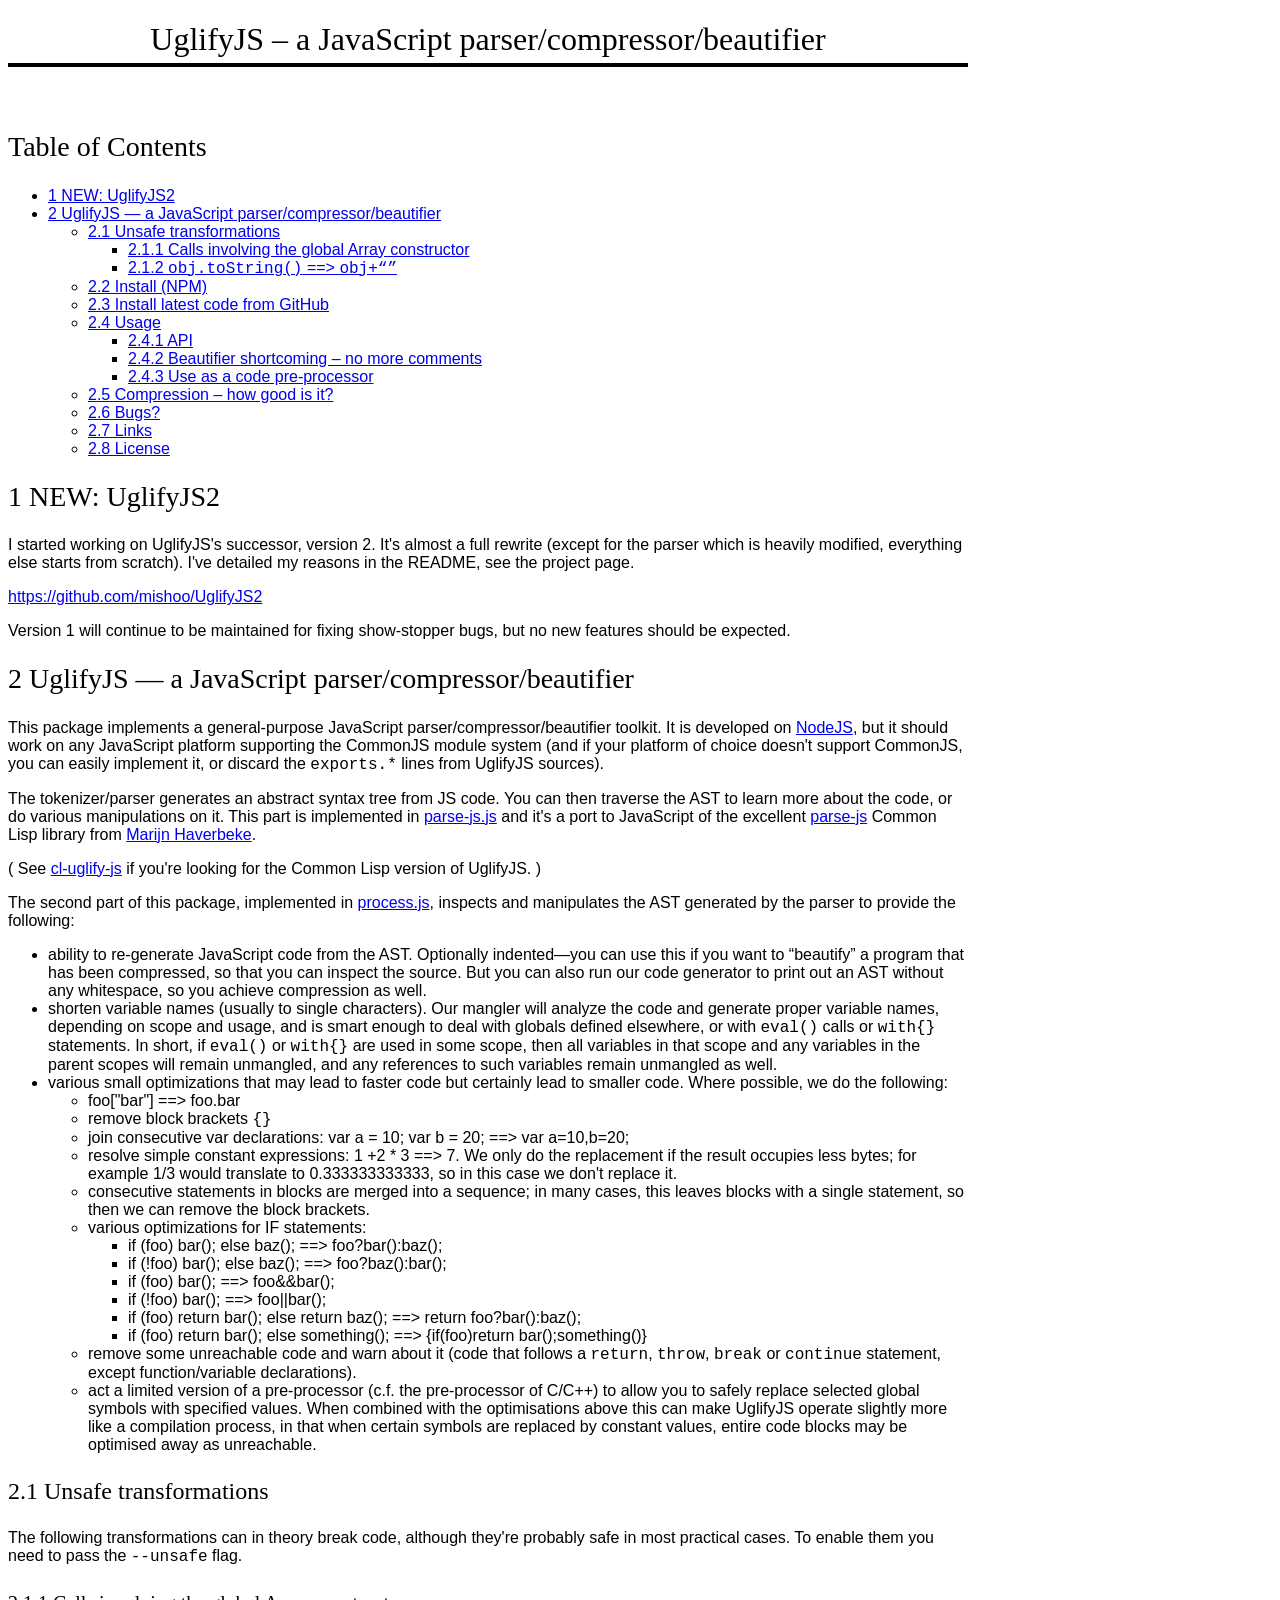
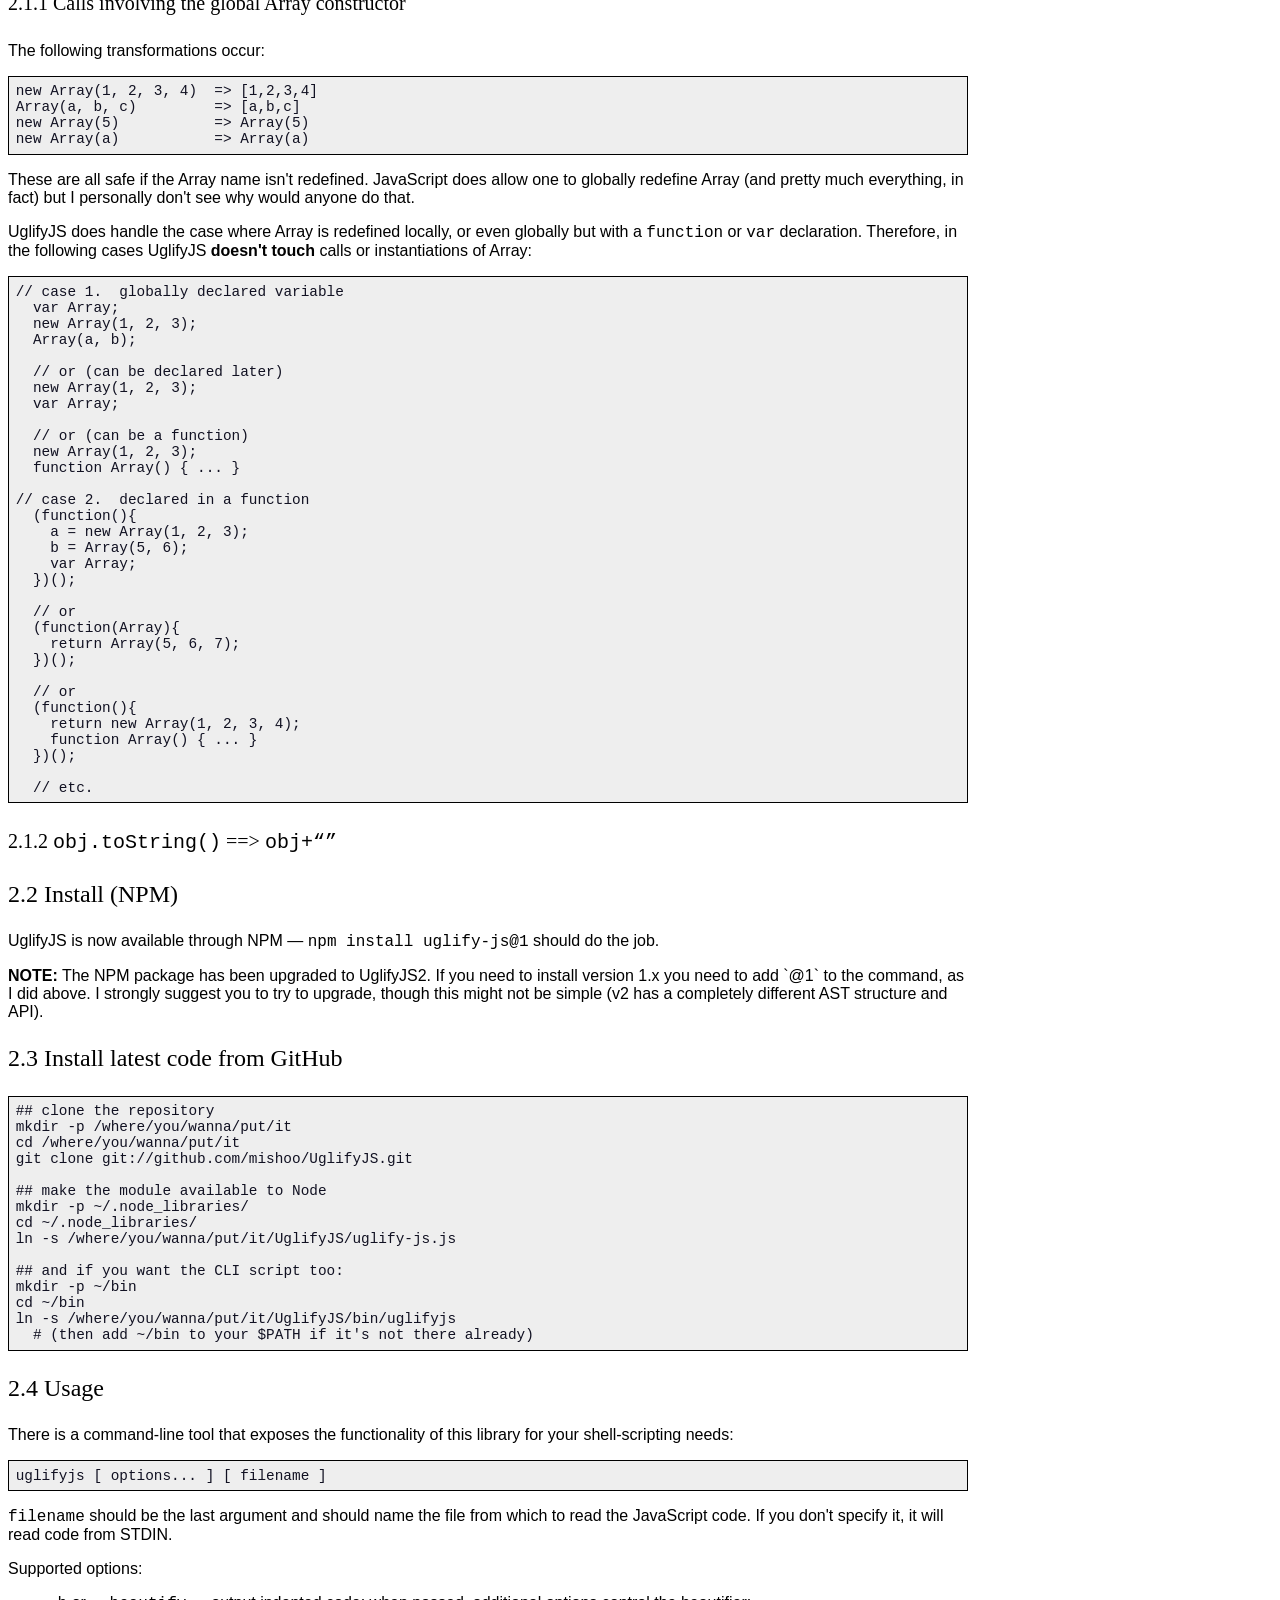
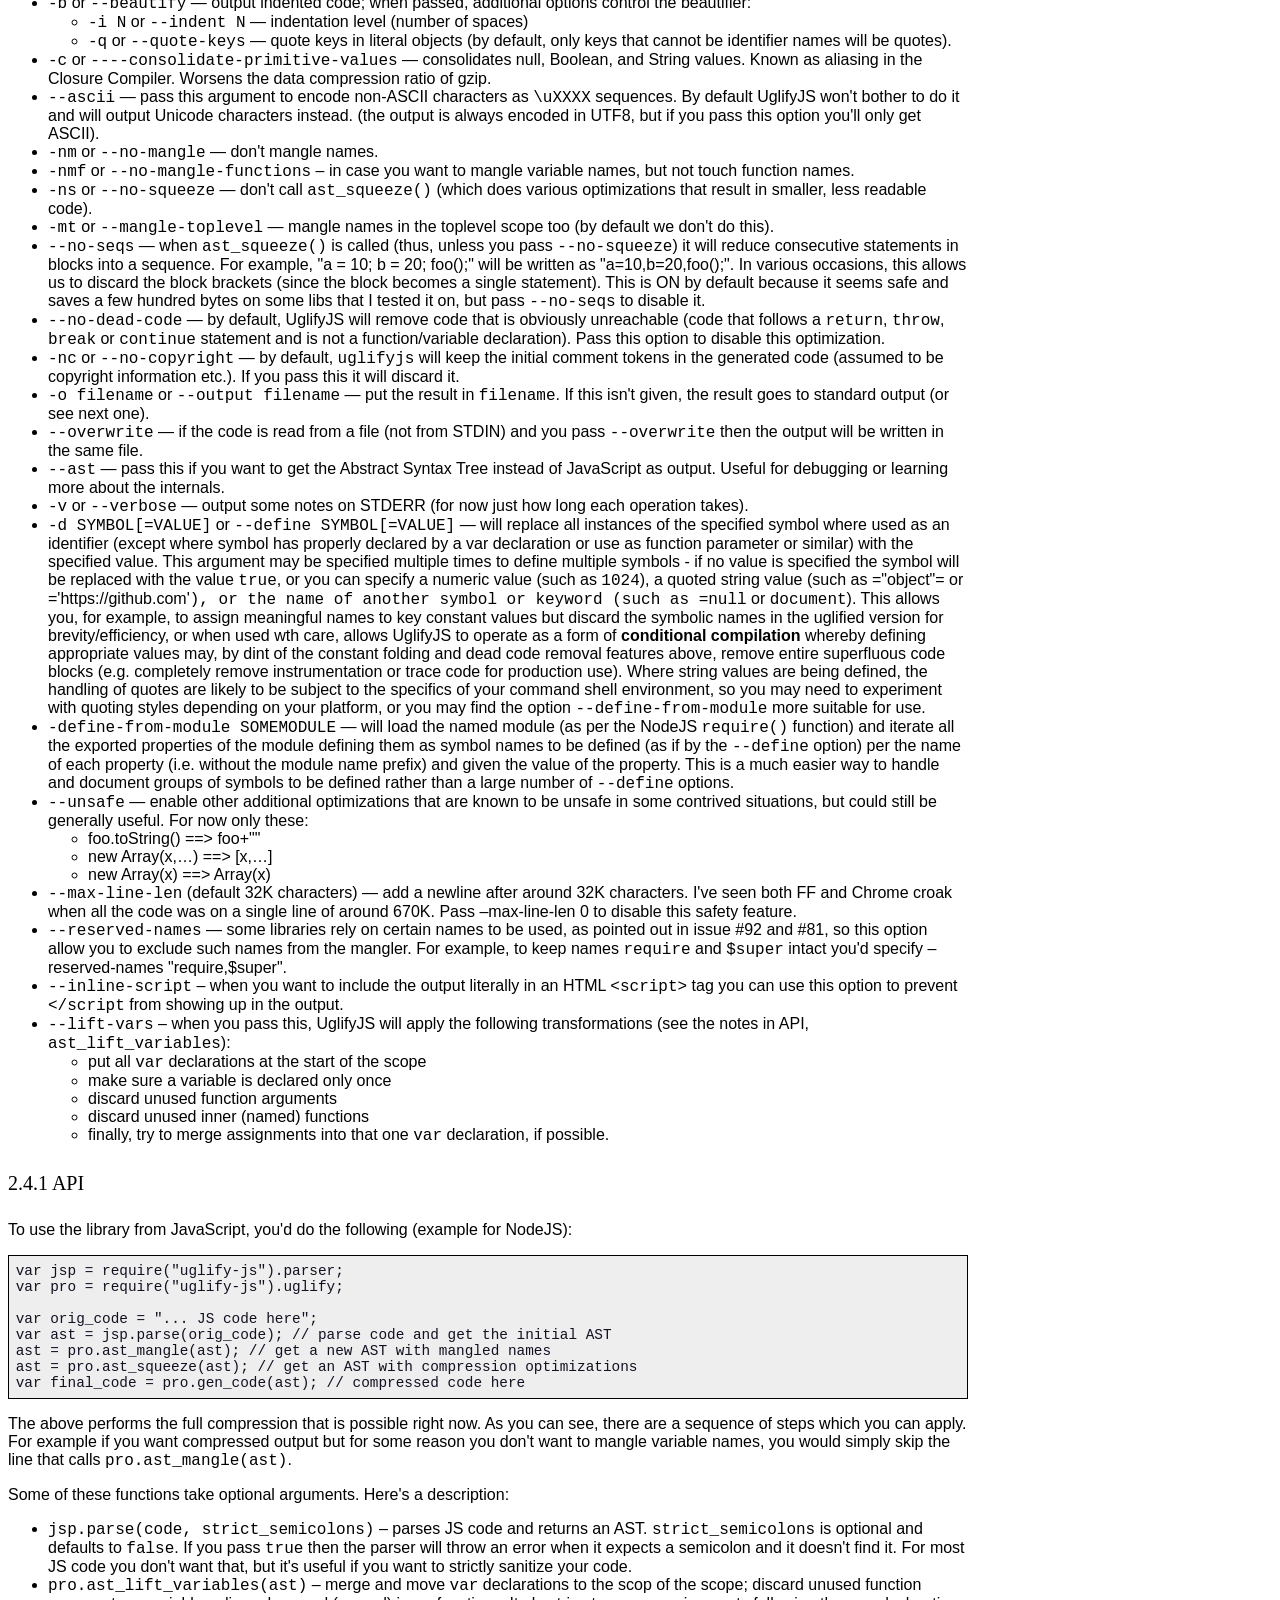
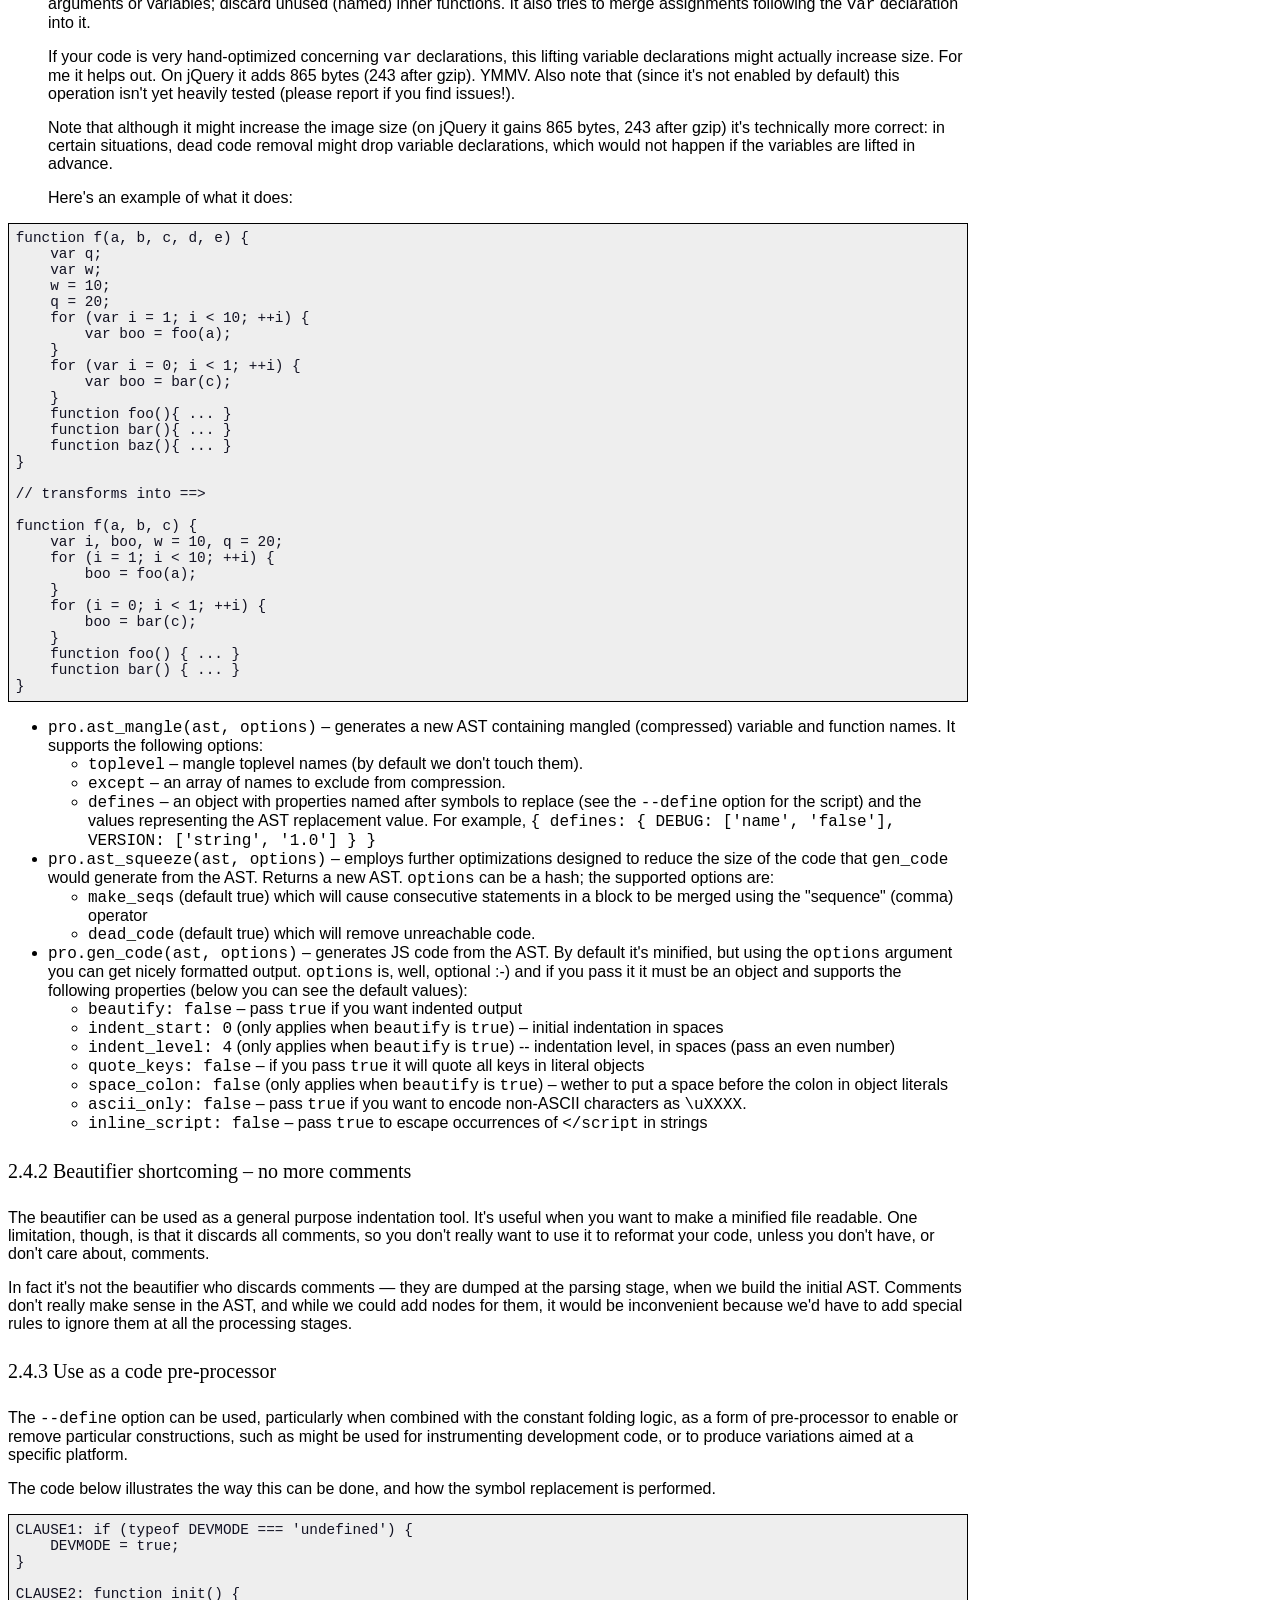
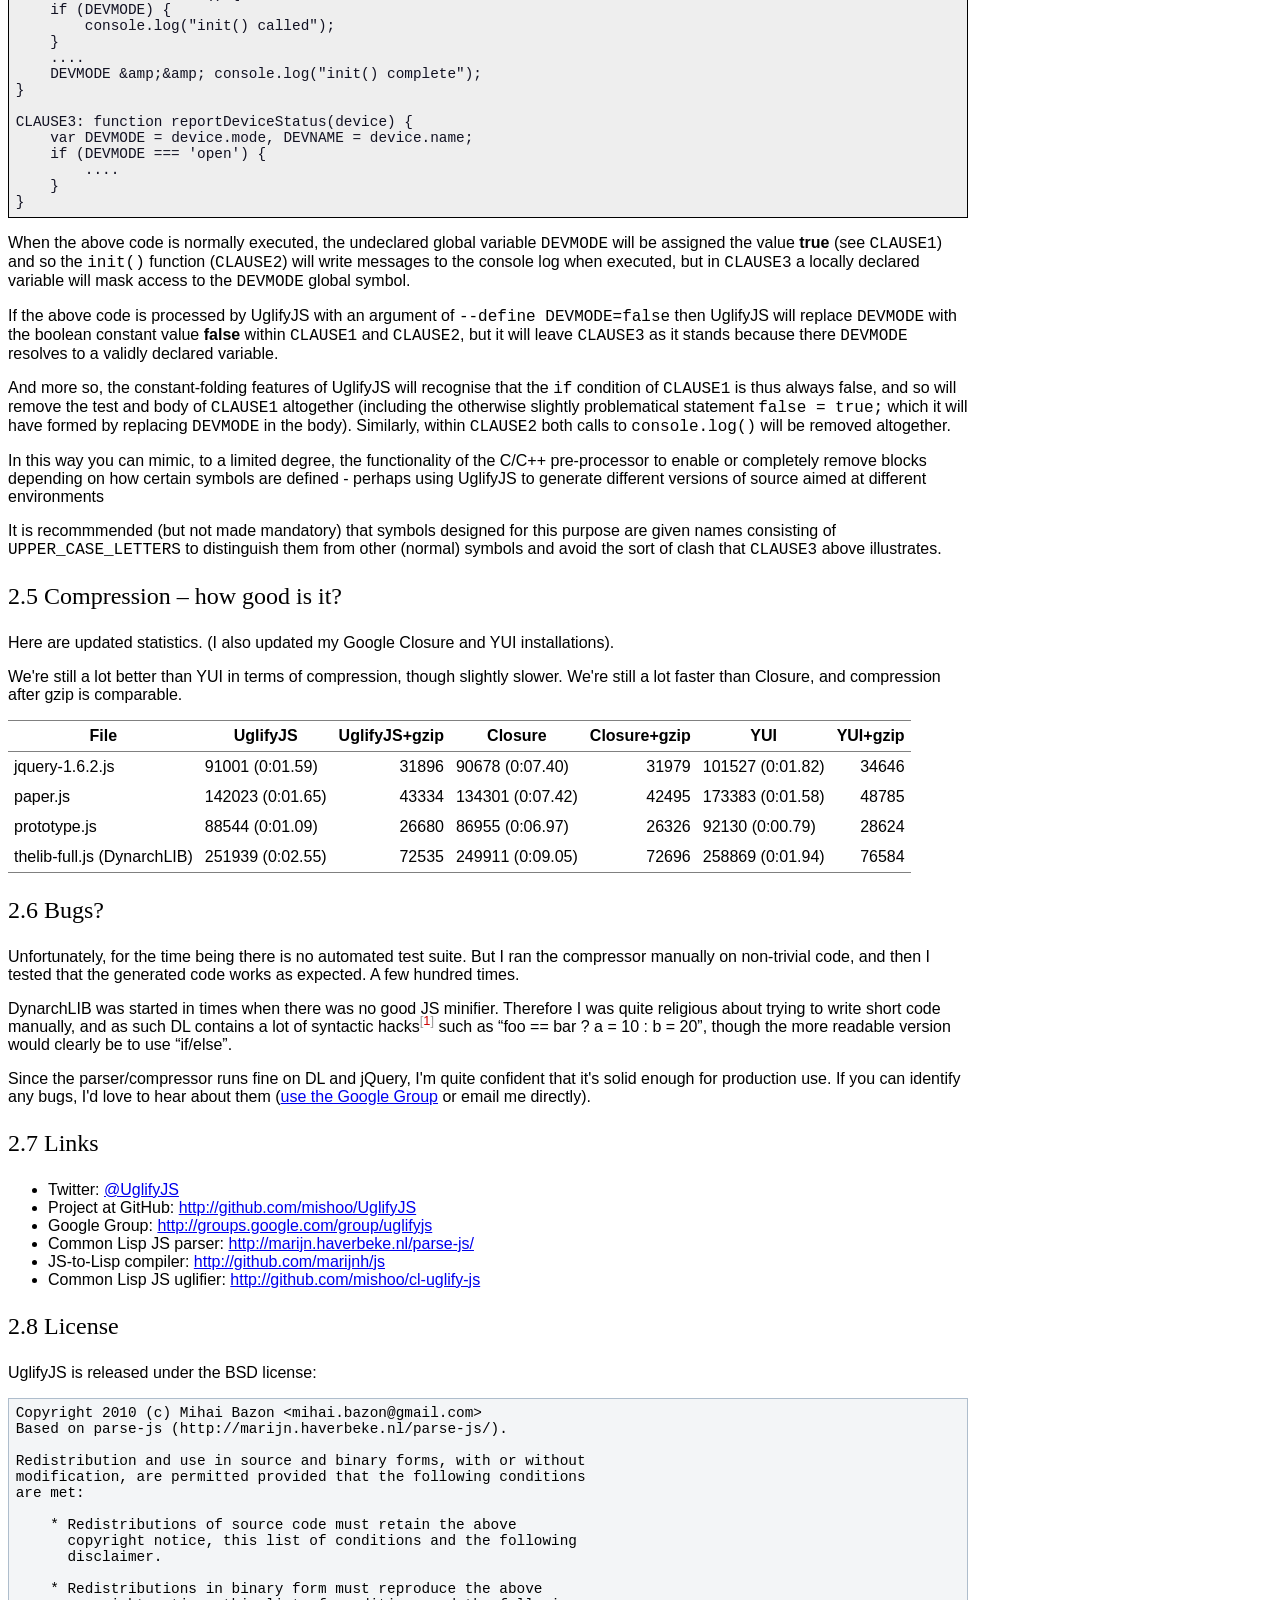
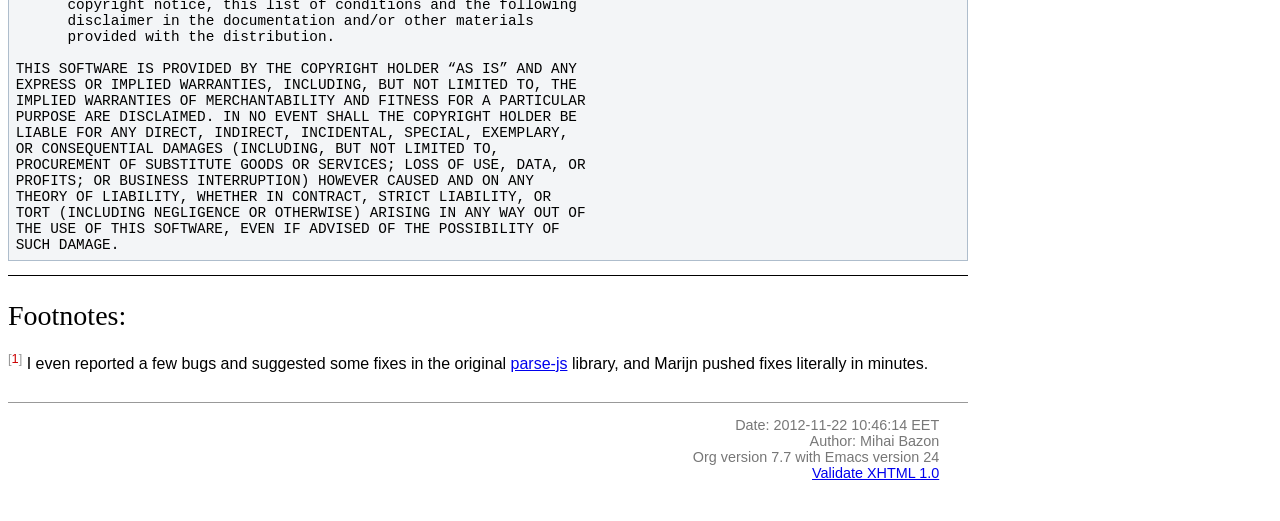
<file: target/work/resources/uglifyjs/README.html>
<?xml version="1.0" encoding="utf-8"?>
<!DOCTYPE html PUBLIC "-//W3C//DTD XHTML 1.0 Strict//EN"
               "http://www.w3.org/TR/xhtml1/DTD/xhtml1-strict.dtd">
<html xmlns="http://www.w3.org/1999/xhtml"
lang="en" xml:lang="en">
<head>
<title>UglifyJS &ndash; a JavaScript parser/compressor/beautifier</title>
<meta http-equiv="Content-Type" content="text/html;charset=utf-8"/>
<meta name="generator" content="Org-mode"/>
<meta name="generated" content="2012-11-22 10:46:14 EET"/>
<meta name="author" content="Mihai Bazon"/>
<meta name="description" content="a JavaScript parser/compressor/beautifier in JavaScript"/>
<meta name="keywords" content="javascript, js, parser, compiler, compressor, mangle, minify, minifier"/>
<style type="text/css">
 <!--/*--><![CDATA[/*><!--*/
  html { font-family: Times, serif; font-size: 12pt; }
  .title  { text-align: center; }
  .todo   { color: red; }
  .done   { color: green; }
  .tag    { background-color: #add8e6; font-weight:normal }
  .target { }
  .timestamp { color: #bebebe; }
  .timestamp-kwd { color: #5f9ea0; }
  .right  {margin-left:auto; margin-right:0px;  text-align:right;}
  .left   {margin-left:0px;  margin-right:auto; text-align:left;}
  .center {margin-left:auto; margin-right:auto; text-align:center;}
  p.verse { margin-left: 3% }
  pre {
	border: 1pt solid #AEBDCC;
	background-color: #F3F5F7;
	padding: 5pt;
	font-family: courier, monospace;
        font-size: 90%;
        overflow:auto;
  }
  table { border-collapse: collapse; }
  td, th { vertical-align: top;  }
  th.right  { text-align:center;  }
  th.left   { text-align:center;   }
  th.center { text-align:center; }
  td.right  { text-align:right;  }
  td.left   { text-align:left;   }
  td.center { text-align:center; }
  dt { font-weight: bold; }
  div.figure { padding: 0.5em; }
  div.figure p { text-align: center; }
  div.inlinetask {
    padding:10px;
    border:2px solid gray;
    margin:10px;
    background: #ffffcc;
  }
  textarea { overflow-x: auto; }
  .linenr { font-size:smaller }
  .code-highlighted {background-color:#ffff00;}
  .org-info-js_info-navigation { border-style:none; }
  #org-info-js_console-label { font-size:10px; font-weight:bold;
                               white-space:nowrap; }
  .org-info-js_search-highlight {background-color:#ffff00; color:#000000;
                                 font-weight:bold; }
  /*]]>*/-->
</style>
<link rel="stylesheet" type="text/css" href="docstyle.css" />
<script type="text/javascript">
<!--/*--><![CDATA[/*><!--*/
 function CodeHighlightOn(elem, id)
 {
   var target = document.getElementById(id);
   if(null != target) {
     elem.cacheClassElem = elem.className;
     elem.cacheClassTarget = target.className;
     target.className = "code-highlighted";
     elem.className   = "code-highlighted";
   }
 }
 function CodeHighlightOff(elem, id)
 {
   var target = document.getElementById(id);
   if(elem.cacheClassElem)
     elem.className = elem.cacheClassElem;
   if(elem.cacheClassTarget)
     target.className = elem.cacheClassTarget;
 }
/*]]>*///-->
</script>

</head>
<body>

<div id="preamble">

</div>

<div id="content">
<h1 class="title">UglifyJS &ndash; a JavaScript parser/compressor/beautifier</h1>


<div id="table-of-contents">
<h2>Table of Contents</h2>
<div id="text-table-of-contents">
<ul>
<li><a href="#sec-1">1 NEW: UglifyJS2 </a></li>
<li><a href="#sec-2">2 UglifyJS &mdash; a JavaScript parser/compressor/beautifier </a>
<ul>
<li><a href="#sec-2-1">2.1 Unsafe transformations </a>
<ul>
<li><a href="#sec-2-1-1">2.1.1 Calls involving the global Array constructor </a></li>
<li><a href="#sec-2-1-2">2.1.2 <code>obj.toString()</code> ==&gt; <code>obj+“”</code> </a></li>
</ul>
</li>
<li><a href="#sec-2-2">2.2 Install (NPM) </a></li>
<li><a href="#sec-2-3">2.3 Install latest code from GitHub </a></li>
<li><a href="#sec-2-4">2.4 Usage </a>
<ul>
<li><a href="#sec-2-4-1">2.4.1 API </a></li>
<li><a href="#sec-2-4-2">2.4.2 Beautifier shortcoming &ndash; no more comments </a></li>
<li><a href="#sec-2-4-3">2.4.3 Use as a code pre-processor </a></li>
</ul>
</li>
<li><a href="#sec-2-5">2.5 Compression &ndash; how good is it? </a></li>
<li><a href="#sec-2-6">2.6 Bugs? </a></li>
<li><a href="#sec-2-7">2.7 Links </a></li>
<li><a href="#sec-2-8">2.8 License </a></li>
</ul>
</li>
</ul>
</div>
</div>

<div id="outline-container-1" class="outline-2">
<h2 id="sec-1"><span class="section-number-2">1</span> NEW: UglifyJS2 </h2>
<div class="outline-text-2" id="text-1">


<p>
I started working on UglifyJS's successor, version 2.  It's almost a full
rewrite (except for the parser which is heavily modified, everything else
starts from scratch).  I've detailed my reasons in the README, see the
project page.
</p>
<p>
<a href="https://github.com/mishoo/UglifyJS2">https://github.com/mishoo/UglifyJS2</a>
</p>
<p>
Version 1 will continue to be maintained for fixing show-stopper bugs, but
no new features should be expected.
</p>
</div>

</div>

<div id="outline-container-2" class="outline-2">
<h2 id="sec-2"><span class="section-number-2">2</span> UglifyJS &mdash; a JavaScript parser/compressor/beautifier </h2>
<div class="outline-text-2" id="text-2">


<p>
This package implements a general-purpose JavaScript
parser/compressor/beautifier toolkit.  It is developed on <a href="http://nodejs.org/">NodeJS</a>, but it
should work on any JavaScript platform supporting the CommonJS module system
(and if your platform of choice doesn't support CommonJS, you can easily
implement it, or discard the <code>exports.*</code> lines from UglifyJS sources).
</p>
<p>
The tokenizer/parser generates an abstract syntax tree from JS code.  You
can then traverse the AST to learn more about the code, or do various
manipulations on it.  This part is implemented in <a href="../lib/parse-js.js">parse-js.js</a> and it's a
port to JavaScript of the excellent <a href="http://marijn.haverbeke.nl/parse-js/">parse-js</a> Common Lisp library from <a href="http://marijn.haverbeke.nl/">Marijn Haverbeke</a>.
</p>
<p>
( See <a href="http://github.com/mishoo/cl-uglify-js">cl-uglify-js</a> if you're looking for the Common Lisp version of
UglifyJS. )
</p>
<p>
The second part of this package, implemented in <a href="../lib/process.js">process.js</a>, inspects and
manipulates the AST generated by the parser to provide the following:
</p>
<ul>
<li>ability to re-generate JavaScript code from the AST.  Optionally
  indented&mdash;you can use this if you want to “beautify” a program that has
  been compressed, so that you can inspect the source.  But you can also run
  our code generator to print out an AST without any whitespace, so you
  achieve compression as well.

</li>
<li>shorten variable names (usually to single characters).  Our mangler will
  analyze the code and generate proper variable names, depending on scope
  and usage, and is smart enough to deal with globals defined elsewhere, or
  with <code>eval()</code> calls or <code>with{}</code> statements.  In short, if <code>eval()</code> or
  <code>with{}</code> are used in some scope, then all variables in that scope and any
  variables in the parent scopes will remain unmangled, and any references
  to such variables remain unmangled as well.

</li>
<li>various small optimizations that may lead to faster code but certainly
  lead to smaller code.  Where possible, we do the following:

<ul>
<li>foo["bar"]  ==&gt;  foo.bar

</li>
<li>remove block brackets <code>{}</code>

</li>
<li>join consecutive var declarations:
    var a = 10; var b = 20; ==&gt; var a=10,b=20;

</li>
<li>resolve simple constant expressions: 1 +2 * 3 ==&gt; 7.  We only do the
    replacement if the result occupies less bytes; for example 1/3 would
    translate to 0.333333333333, so in this case we don't replace it.

</li>
<li>consecutive statements in blocks are merged into a sequence; in many
    cases, this leaves blocks with a single statement, so then we can remove
    the block brackets.

</li>
<li>various optimizations for IF statements:

<ul>
<li>if (foo) bar(); else baz(); ==&gt; foo?bar():baz();
</li>
<li>if (!foo) bar(); else baz(); ==&gt; foo?baz():bar();
</li>
<li>if (foo) bar(); ==&gt; foo&amp;&amp;bar();
</li>
<li>if (!foo) bar(); ==&gt; foo||bar();
</li>
<li>if (foo) return bar(); else return baz(); ==&gt; return foo?bar():baz();
</li>
<li>if (foo) return bar(); else something(); ==&gt; {if(foo)return bar();something()}

</li>
</ul>

</li>
<li>remove some unreachable code and warn about it (code that follows a
    <code>return</code>, <code>throw</code>, <code>break</code> or <code>continue</code> statement, except
    function/variable declarations).

</li>
<li>act a limited version of a pre-processor (c.f. the pre-processor of
    C/C++) to allow you to safely replace selected global symbols with
    specified values.  When combined with the optimisations above this can
    make UglifyJS operate slightly more like a compilation process, in
    that when certain symbols are replaced by constant values, entire code
    blocks may be optimised away as unreachable.
</li>
</ul>

</li>
</ul>



</div>

<div id="outline-container-2-1" class="outline-3">
<h3 id="sec-2-1"><span class="section-number-3">2.1</span> <span class="target">Unsafe transformations</span>  </h3>
<div class="outline-text-3" id="text-2-1">


<p>
The following transformations can in theory break code, although they're
probably safe in most practical cases.  To enable them you need to pass the
<code>--unsafe</code> flag.
</p>

</div>

<div id="outline-container-2-1-1" class="outline-4">
<h4 id="sec-2-1-1"><span class="section-number-4">2.1.1</span> Calls involving the global Array constructor </h4>
<div class="outline-text-4" id="text-2-1-1">


<p>
The following transformations occur:
</p>



<pre class="src src-js"><span class="org-keyword">new</span> <span class="org-type">Array</span>(1, 2, 3, 4)  =&gt; [1,2,3,4]
Array(a, b, c)         =&gt; [a,b,c]
<span class="org-keyword">new</span> <span class="org-type">Array</span>(5)           =&gt; Array(5)
<span class="org-keyword">new</span> <span class="org-type">Array</span>(a)           =&gt; Array(a)
</pre>


<p>
These are all safe if the Array name isn't redefined.  JavaScript does allow
one to globally redefine Array (and pretty much everything, in fact) but I
personally don't see why would anyone do that.
</p>
<p>
UglifyJS does handle the case where Array is redefined locally, or even
globally but with a <code>function</code> or <code>var</code> declaration.  Therefore, in the
following cases UglifyJS <b>doesn't touch</b> calls or instantiations of Array:
</p>



<pre class="src src-js"><span class="org-comment-delimiter">// </span><span class="org-comment">case 1.  globally declared variable</span>
  <span class="org-keyword">var</span> <span class="org-variable-name">Array</span>;
  <span class="org-keyword">new</span> <span class="org-type">Array</span>(1, 2, 3);
  Array(a, b);

  <span class="org-comment-delimiter">// </span><span class="org-comment">or (can be declared later)</span>
  <span class="org-keyword">new</span> <span class="org-type">Array</span>(1, 2, 3);
  <span class="org-keyword">var</span> <span class="org-variable-name">Array</span>;

  <span class="org-comment-delimiter">// </span><span class="org-comment">or (can be a function)</span>
  <span class="org-keyword">new</span> <span class="org-type">Array</span>(1, 2, 3);
  <span class="org-keyword">function</span> <span class="org-function-name">Array</span>() { ... }

<span class="org-comment-delimiter">// </span><span class="org-comment">case 2.  declared in a function</span>
  (<span class="org-keyword">function</span>(){
    a = <span class="org-keyword">new</span> <span class="org-type">Array</span>(1, 2, 3);
    b = Array(5, 6);
    <span class="org-keyword">var</span> <span class="org-variable-name">Array</span>;
  })();

  <span class="org-comment-delimiter">// </span><span class="org-comment">or</span>
  (<span class="org-keyword">function</span>(<span class="org-variable-name">Array</span>){
    <span class="org-keyword">return</span> Array(5, 6, 7);
  })();

  <span class="org-comment-delimiter">// </span><span class="org-comment">or</span>
  (<span class="org-keyword">function</span>(){
    <span class="org-keyword">return</span> <span class="org-keyword">new</span> <span class="org-type">Array</span>(1, 2, 3, 4);
    <span class="org-keyword">function</span> <span class="org-function-name">Array</span>() { ... }
  })();

  <span class="org-comment-delimiter">// </span><span class="org-comment">etc.</span>
</pre>


</div>

</div>

<div id="outline-container-2-1-2" class="outline-4">
<h4 id="sec-2-1-2"><span class="section-number-4">2.1.2</span> <code>obj.toString()</code> ==&gt; <code>obj+“”</code> </h4>
<div class="outline-text-4" id="text-2-1-2">


</div>
</div>

</div>

<div id="outline-container-2-2" class="outline-3">
<h3 id="sec-2-2"><span class="section-number-3">2.2</span> Install (NPM) </h3>
<div class="outline-text-3" id="text-2-2">


<p>
UglifyJS is now available through NPM &mdash; <code>npm install uglify-js@1</code> should
do the job.
</p>
<p>
<b>NOTE:</b> The NPM package has been upgraded to UglifyJS2.  If you need to
install version 1.x you need to add `@1` to the command, as I did above.  I
strongly suggest you to try to upgrade, though this might not be simple (v2
has a completely different AST structure and API).
</p>
</div>

</div>

<div id="outline-container-2-3" class="outline-3">
<h3 id="sec-2-3"><span class="section-number-3">2.3</span> Install latest code from GitHub </h3>
<div class="outline-text-3" id="text-2-3">





<pre class="src src-sh"><span class="org-comment-delimiter">## </span><span class="org-comment">clone the repository</span>
mkdir -p /where/you/wanna/put/it
<span class="org-builtin">cd</span> /where/you/wanna/put/it
git clone git://github.com/mishoo/UglifyJS.git

<span class="org-comment-delimiter">## </span><span class="org-comment">make the module available to Node</span>
mkdir -p ~/.node_libraries/
<span class="org-builtin">cd</span> ~/.node_libraries/
ln -s /where/you/wanna/put/it/UglifyJS/uglify-js.js

<span class="org-comment-delimiter">## </span><span class="org-comment">and if you want the CLI script too:</span>
mkdir -p ~/bin
<span class="org-builtin">cd</span> ~/bin
ln -s /where/you/wanna/put/it/UglifyJS/bin/uglifyjs
  <span class="org-comment-delimiter"># </span><span class="org-comment">(then add ~/bin to your $PATH if it's not there already)</span>
</pre>


</div>

</div>

<div id="outline-container-2-4" class="outline-3">
<h3 id="sec-2-4"><span class="section-number-3">2.4</span> Usage </h3>
<div class="outline-text-3" id="text-2-4">


<p>
There is a command-line tool that exposes the functionality of this library
for your shell-scripting needs:
</p>



<pre class="src src-sh">uglifyjs [ options... ] [ filename ]
</pre>


<p>
<code>filename</code> should be the last argument and should name the file from which
to read the JavaScript code.  If you don't specify it, it will read code
from STDIN.
</p>
<p>
Supported options:
</p>
<ul>
<li><code>-b</code> or <code>--beautify</code> &mdash; output indented code; when passed, additional
  options control the beautifier:

<ul>
<li><code>-i N</code> or <code>--indent N</code> &mdash; indentation level (number of spaces)

</li>
<li><code>-q</code> or <code>--quote-keys</code> &mdash; quote keys in literal objects (by default,
    only keys that cannot be identifier names will be quotes).

</li>
</ul>

</li>
<li><code>-c</code> or <code>----consolidate-primitive-values</code> &mdash; consolidates null, Boolean,
  and String values. Known as aliasing in the Closure Compiler. Worsens the
  data compression ratio of gzip.

</li>
<li><code>--ascii</code> &mdash; pass this argument to encode non-ASCII characters as
  <code>\uXXXX</code> sequences.  By default UglifyJS won't bother to do it and will
  output Unicode characters instead.  (the output is always encoded in UTF8,
  but if you pass this option you'll only get ASCII).

</li>
<li><code>-nm</code> or <code>--no-mangle</code> &mdash; don't mangle names.

</li>
<li><code>-nmf</code> or <code>--no-mangle-functions</code> &ndash; in case you want to mangle variable
  names, but not touch function names.

</li>
<li><code>-ns</code> or <code>--no-squeeze</code> &mdash; don't call <code>ast_squeeze()</code> (which does various
  optimizations that result in smaller, less readable code).

</li>
<li><code>-mt</code> or <code>--mangle-toplevel</code> &mdash; mangle names in the toplevel scope too
  (by default we don't do this).

</li>
<li><code>--no-seqs</code> &mdash; when <code>ast_squeeze()</code> is called (thus, unless you pass
  <code>--no-squeeze</code>) it will reduce consecutive statements in blocks into a
  sequence.  For example, "a = 10; b = 20; foo();" will be written as
  "a=10,b=20,foo();".  In various occasions, this allows us to discard the
  block brackets (since the block becomes a single statement).  This is ON
  by default because it seems safe and saves a few hundred bytes on some
  libs that I tested it on, but pass <code>--no-seqs</code> to disable it.

</li>
<li><code>--no-dead-code</code> &mdash; by default, UglifyJS will remove code that is
  obviously unreachable (code that follows a <code>return</code>, <code>throw</code>, <code>break</code> or
  <code>continue</code> statement and is not a function/variable declaration).  Pass
  this option to disable this optimization.

</li>
<li><code>-nc</code> or <code>--no-copyright</code> &mdash; by default, <code>uglifyjs</code> will keep the initial
  comment tokens in the generated code (assumed to be copyright information
  etc.).  If you pass this it will discard it.

</li>
<li><code>-o filename</code> or <code>--output filename</code> &mdash; put the result in <code>filename</code>.  If
  this isn't given, the result goes to standard output (or see next one).

</li>
<li><code>--overwrite</code> &mdash; if the code is read from a file (not from STDIN) and you
  pass <code>--overwrite</code> then the output will be written in the same file.

</li>
<li><code>--ast</code> &mdash; pass this if you want to get the Abstract Syntax Tree instead
  of JavaScript as output.  Useful for debugging or learning more about the
  internals.

</li>
<li><code>-v</code> or <code>--verbose</code> &mdash; output some notes on STDERR (for now just how long
  each operation takes).

</li>
<li><code>-d SYMBOL[=VALUE]</code> or <code>--define SYMBOL[=VALUE]</code> &mdash; will replace
  all instances of the specified symbol where used as an identifier
  (except where symbol has properly declared by a var declaration or
  use as function parameter or similar) with the specified value. This
  argument may be specified multiple times to define multiple
  symbols - if no value is specified the symbol will be replaced with
  the value <code>true</code>, or you can specify a numeric value (such as
  <code>1024</code>), a quoted string value (such as ="object"= or
  ='https://github.com'<code>), or the name of another symbol or keyword   (such as =null</code> or <code>document</code>).
  This allows you, for example, to assign meaningful names to key
  constant values but discard the symbolic names in the uglified
  version for brevity/efficiency, or when used wth care, allows
  UglifyJS to operate as a form of <b>conditional compilation</b>
  whereby defining appropriate values may, by dint of the constant
  folding and dead code removal features above, remove entire
  superfluous code blocks (e.g. completely remove instrumentation or
  trace code for production use).
  Where string values are being defined, the handling of quotes are
  likely to be subject to the specifics of your command shell
  environment, so you may need to experiment with quoting styles
  depending on your platform, or you may find the option
  <code>--define-from-module</code> more suitable for use.

</li>
<li><code>-define-from-module SOMEMODULE</code> &mdash; will load the named module (as
  per the NodeJS <code>require()</code> function) and iterate all the exported
  properties of the module defining them as symbol names to be defined
  (as if by the <code>--define</code> option) per the name of each property
  (i.e. without the module name prefix) and given the value of the
  property. This is a much easier way to handle and document groups of
  symbols to be defined rather than a large number of <code>--define</code>
  options.

</li>
<li><code>--unsafe</code> &mdash; enable other additional optimizations that are known to be
  unsafe in some contrived situations, but could still be generally useful.
  For now only these:

<ul>
<li>foo.toString()  ==&gt;  foo+""
</li>
<li>new Array(x,&hellip;)  ==&gt; [x,&hellip;]
</li>
<li>new Array(x) ==&gt; Array(x)

</li>
</ul>

</li>
<li><code>--max-line-len</code> (default 32K characters) &mdash; add a newline after around
  32K characters.  I've seen both FF and Chrome croak when all the code was
  on a single line of around 670K.  Pass &ndash;max-line-len 0 to disable this
  safety feature.

</li>
<li><code>--reserved-names</code> &mdash; some libraries rely on certain names to be used, as
  pointed out in issue #92 and #81, so this option allow you to exclude such
  names from the mangler.  For example, to keep names <code>require</code> and <code>$super</code>
  intact you'd specify &ndash;reserved-names "require,$super".

</li>
<li><code>--inline-script</code> &ndash; when you want to include the output literally in an
  HTML <code>&lt;script&gt;</code> tag you can use this option to prevent <code>&lt;/script</code> from
  showing up in the output.

</li>
<li><code>--lift-vars</code> &ndash; when you pass this, UglifyJS will apply the following
  transformations (see the notes in API, <code>ast_lift_variables</code>):

<ul>
<li>put all <code>var</code> declarations at the start of the scope
</li>
<li>make sure a variable is declared only once
</li>
<li>discard unused function arguments
</li>
<li>discard unused inner (named) functions
</li>
<li>finally, try to merge assignments into that one <code>var</code> declaration, if
    possible.
</li>
</ul>

</li>
</ul>



</div>

<div id="outline-container-2-4-1" class="outline-4">
<h4 id="sec-2-4-1"><span class="section-number-4">2.4.1</span> API </h4>
<div class="outline-text-4" id="text-2-4-1">


<p>
To use the library from JavaScript, you'd do the following (example for
NodeJS):
</p>



<pre class="src src-js"><span class="org-keyword">var</span> <span class="org-variable-name">jsp</span> = require(<span class="org-string">"uglify-js"</span>).parser;
<span class="org-keyword">var</span> <span class="org-variable-name">pro</span> = require(<span class="org-string">"uglify-js"</span>).uglify;

<span class="org-keyword">var</span> <span class="org-variable-name">orig_code</span> = <span class="org-string">"... JS code here"</span>;
<span class="org-keyword">var</span> <span class="org-variable-name">ast</span> = jsp.parse(orig_code); <span class="org-comment-delimiter">// </span><span class="org-comment">parse code and get the initial AST</span>
ast = pro.ast_mangle(ast); <span class="org-comment-delimiter">// </span><span class="org-comment">get a new AST with mangled names</span>
ast = pro.ast_squeeze(ast); <span class="org-comment-delimiter">// </span><span class="org-comment">get an AST with compression optimizations</span>
<span class="org-keyword">var</span> <span class="org-variable-name">final_code</span> = pro.gen_code(ast); <span class="org-comment-delimiter">// </span><span class="org-comment">compressed code here</span>
</pre>


<p>
The above performs the full compression that is possible right now.  As you
can see, there are a sequence of steps which you can apply.  For example if
you want compressed output but for some reason you don't want to mangle
variable names, you would simply skip the line that calls
<code>pro.ast_mangle(ast)</code>.
</p>
<p>
Some of these functions take optional arguments.  Here's a description:
</p>
<ul>
<li><code>jsp.parse(code, strict_semicolons)</code> &ndash; parses JS code and returns an AST.
  <code>strict_semicolons</code> is optional and defaults to <code>false</code>.  If you pass
  <code>true</code> then the parser will throw an error when it expects a semicolon and
  it doesn't find it.  For most JS code you don't want that, but it's useful
  if you want to strictly sanitize your code.

</li>
<li><code>pro.ast_lift_variables(ast)</code> &ndash; merge and move <code>var</code> declarations to the
  scop of the scope; discard unused function arguments or variables; discard
  unused (named) inner functions.  It also tries to merge assignments
  following the <code>var</code> declaration into it.

<p>
  If your code is very hand-optimized concerning <code>var</code> declarations, this
  lifting variable declarations might actually increase size.  For me it
  helps out.  On jQuery it adds 865 bytes (243 after gzip).  YMMV.  Also
  note that (since it's not enabled by default) this operation isn't yet
  heavily tested (please report if you find issues!).
</p>
<p>
  Note that although it might increase the image size (on jQuery it gains
  865 bytes, 243 after gzip) it's technically more correct: in certain
  situations, dead code removal might drop variable declarations, which
  would not happen if the variables are lifted in advance.
</p>
<p>
  Here's an example of what it does:
</p></li>
</ul>





<pre class="src src-js"><span class="org-keyword">function</span> <span class="org-function-name">f</span>(<span class="org-variable-name">a</span>, <span class="org-variable-name">b</span>, <span class="org-variable-name">c</span>, <span class="org-variable-name">d</span>, <span class="org-variable-name">e</span>) {
    <span class="org-keyword">var</span> <span class="org-variable-name">q</span>;
    <span class="org-keyword">var</span> <span class="org-variable-name">w</span>;
    w = 10;
    q = 20;
    <span class="org-keyword">for</span> (<span class="org-keyword">var</span> <span class="org-variable-name">i</span> = 1; i &lt; 10; ++i) {
        <span class="org-keyword">var</span> <span class="org-variable-name">boo</span> = foo(a);
    }
    <span class="org-keyword">for</span> (<span class="org-keyword">var</span> <span class="org-variable-name">i</span> = 0; i &lt; 1; ++i) {
        <span class="org-keyword">var</span> <span class="org-variable-name">boo</span> = bar(c);
    }
    <span class="org-keyword">function</span> <span class="org-function-name">foo</span>(){ ... }
    <span class="org-keyword">function</span> <span class="org-function-name">bar</span>(){ ... }
    <span class="org-keyword">function</span> <span class="org-function-name">baz</span>(){ ... }
}

<span class="org-comment-delimiter">// </span><span class="org-comment">transforms into ==&gt;</span>

<span class="org-keyword">function</span> <span class="org-function-name">f</span>(<span class="org-variable-name">a</span>, <span class="org-variable-name">b</span>, <span class="org-variable-name">c</span>) {
    <span class="org-keyword">var</span> <span class="org-variable-name">i</span>, <span class="org-variable-name">boo</span>, <span class="org-variable-name">w</span> = 10, <span class="org-variable-name">q</span> = 20;
    <span class="org-keyword">for</span> (i = 1; i &lt; 10; ++i) {
        boo = foo(a);
    }
    <span class="org-keyword">for</span> (i = 0; i &lt; 1; ++i) {
        boo = bar(c);
    }
    <span class="org-keyword">function</span> <span class="org-function-name">foo</span>() { ... }
    <span class="org-keyword">function</span> <span class="org-function-name">bar</span>() { ... }
}
</pre>


<ul>
<li><code>pro.ast_mangle(ast, options)</code> &ndash; generates a new AST containing mangled
  (compressed) variable and function names.  It supports the following
  options:

<ul>
<li><code>toplevel</code> &ndash; mangle toplevel names (by default we don't touch them).
</li>
<li><code>except</code> &ndash; an array of names to exclude from compression.
</li>
<li><code>defines</code> &ndash; an object with properties named after symbols to
    replace (see the <code>--define</code> option for the script) and the values
    representing the AST replacement value. For example,
    <code>{ defines: { DEBUG: ['name', 'false'], VERSION: ['string', '1.0'] } }</code>

</li>
</ul>

</li>
<li><code>pro.ast_squeeze(ast, options)</code> &ndash; employs further optimizations designed
  to reduce the size of the code that <code>gen_code</code> would generate from the
  AST.  Returns a new AST.  <code>options</code> can be a hash; the supported options
  are:

<ul>
<li><code>make_seqs</code> (default true) which will cause consecutive statements in a
    block to be merged using the "sequence" (comma) operator

</li>
<li><code>dead_code</code> (default true) which will remove unreachable code.

</li>
</ul>

</li>
<li><code>pro.gen_code(ast, options)</code> &ndash; generates JS code from the AST.  By
  default it's minified, but using the <code>options</code> argument you can get nicely
  formatted output.  <code>options</code> is, well, optional :-) and if you pass it it
  must be an object and supports the following properties (below you can see
  the default values):

<ul>
<li><code>beautify: false</code> &ndash; pass <code>true</code> if you want indented output
</li>
<li><code>indent_start: 0</code> (only applies when <code>beautify</code> is <code>true</code>) &ndash; initial
    indentation in spaces
</li>
<li><code>indent_level: 4</code> (only applies when <code>beautify</code> is <code>true</code>) --
    indentation level, in spaces (pass an even number)
</li>
<li><code>quote_keys: false</code> &ndash; if you pass <code>true</code> it will quote all keys in
    literal objects
</li>
<li><code>space_colon: false</code> (only applies when <code>beautify</code> is <code>true</code>) &ndash; wether
    to put a space before the colon in object literals
</li>
<li><code>ascii_only: false</code> &ndash; pass <code>true</code> if you want to encode non-ASCII
    characters as <code>\uXXXX</code>.
</li>
<li><code>inline_script: false</code> &ndash; pass <code>true</code> to escape occurrences of
    <code>&lt;/script</code> in strings
</li>
</ul>

</li>
</ul>


</div>

</div>

<div id="outline-container-2-4-2" class="outline-4">
<h4 id="sec-2-4-2"><span class="section-number-4">2.4.2</span> Beautifier shortcoming &ndash; no more comments </h4>
<div class="outline-text-4" id="text-2-4-2">


<p>
The beautifier can be used as a general purpose indentation tool.  It's
useful when you want to make a minified file readable.  One limitation,
though, is that it discards all comments, so you don't really want to use it
to reformat your code, unless you don't have, or don't care about, comments.
</p>
<p>
In fact it's not the beautifier who discards comments &mdash; they are dumped at
the parsing stage, when we build the initial AST.  Comments don't really
make sense in the AST, and while we could add nodes for them, it would be
inconvenient because we'd have to add special rules to ignore them at all
the processing stages.
</p>
</div>

</div>

<div id="outline-container-2-4-3" class="outline-4">
<h4 id="sec-2-4-3"><span class="section-number-4">2.4.3</span> Use as a code pre-processor </h4>
<div class="outline-text-4" id="text-2-4-3">


<p>
The <code>--define</code> option can be used, particularly when combined with the
constant folding logic, as a form of pre-processor to enable or remove
particular constructions, such as might be used for instrumenting
development code, or to produce variations aimed at a specific
platform.
</p>
<p>
The code below illustrates the way this can be done, and how the
symbol replacement is performed.
</p>



<pre class="src src-js">CLAUSE1: <span class="org-keyword">if</span> (<span class="org-keyword">typeof</span> DEVMODE === <span class="org-string">'undefined'</span>) {
    DEVMODE = <span class="org-constant">true</span>;
}

<span class="org-function-name">CLAUSE2</span>: <span class="org-keyword">function</span> init() {
    <span class="org-keyword">if</span> (DEVMODE) {
        console.log(<span class="org-string">"init() called"</span>);
    }
    ....
    DEVMODE &amp;amp;&amp;amp; console.log(<span class="org-string">"init() complete"</span>);
}

<span class="org-function-name">CLAUSE3</span>: <span class="org-keyword">function</span> reportDeviceStatus(<span class="org-variable-name">device</span>) {
    <span class="org-keyword">var</span> <span class="org-variable-name">DEVMODE</span> = device.mode, <span class="org-variable-name">DEVNAME</span> = device.name;
    <span class="org-keyword">if</span> (DEVMODE === <span class="org-string">'open'</span>) {
        ....
    }
}
</pre>


<p>
When the above code is normally executed, the undeclared global
variable <code>DEVMODE</code> will be assigned the value <b>true</b> (see <code>CLAUSE1</code>)
and so the <code>init()</code> function (<code>CLAUSE2</code>) will write messages to the
console log when executed, but in <code>CLAUSE3</code> a locally declared
variable will mask access to the <code>DEVMODE</code> global symbol.
</p>
<p>
If the above code is processed by UglifyJS with an argument of
<code>--define DEVMODE=false</code> then UglifyJS will replace <code>DEVMODE</code> with the
boolean constant value <b>false</b> within <code>CLAUSE1</code> and <code>CLAUSE2</code>, but it
will leave <code>CLAUSE3</code> as it stands because there <code>DEVMODE</code> resolves to
a validly declared variable.
</p>
<p>
And more so, the constant-folding features of UglifyJS will recognise
that the <code>if</code> condition of <code>CLAUSE1</code> is thus always false, and so will
remove the test and body of <code>CLAUSE1</code> altogether (including the
otherwise slightly problematical statement <code>false = true;</code> which it
will have formed by replacing <code>DEVMODE</code> in the body).  Similarly,
within <code>CLAUSE2</code> both calls to <code>console.log()</code> will be removed
altogether.
</p>
<p>
In this way you can mimic, to a limited degree, the functionality of
the C/C++ pre-processor to enable or completely remove blocks
depending on how certain symbols are defined - perhaps using UglifyJS
to generate different versions of source aimed at different
environments
</p>
<p>
It is recommmended (but not made mandatory) that symbols designed for
this purpose are given names consisting of <code>UPPER_CASE_LETTERS</code> to
distinguish them from other (normal) symbols and avoid the sort of
clash that <code>CLAUSE3</code> above illustrates.
</p>
</div>
</div>

</div>

<div id="outline-container-2-5" class="outline-3">
<h3 id="sec-2-5"><span class="section-number-3">2.5</span> Compression &ndash; how good is it? </h3>
<div class="outline-text-3" id="text-2-5">


<p>
Here are updated statistics.  (I also updated my Google Closure and YUI
installations).
</p>
<p>
We're still a lot better than YUI in terms of compression, though slightly
slower.  We're still a lot faster than Closure, and compression after gzip
is comparable.
</p>
<table border="2" cellspacing="0" cellpadding="6" rules="groups" frame="hsides">
<caption></caption>
<colgroup><col class="left" /><col class="left" /><col class="right" /><col class="left" /><col class="right" /><col class="left" /><col class="right" />
</colgroup>
<thead>
<tr><th scope="col" class="left">File</th><th scope="col" class="left">UglifyJS</th><th scope="col" class="right">UglifyJS+gzip</th><th scope="col" class="left">Closure</th><th scope="col" class="right">Closure+gzip</th><th scope="col" class="left">YUI</th><th scope="col" class="right">YUI+gzip</th></tr>
</thead>
<tbody>
<tr><td class="left">jquery-1.6.2.js</td><td class="left">91001 (0:01.59)</td><td class="right">31896</td><td class="left">90678 (0:07.40)</td><td class="right">31979</td><td class="left">101527 (0:01.82)</td><td class="right">34646</td></tr>
<tr><td class="left">paper.js</td><td class="left">142023 (0:01.65)</td><td class="right">43334</td><td class="left">134301 (0:07.42)</td><td class="right">42495</td><td class="left">173383 (0:01.58)</td><td class="right">48785</td></tr>
<tr><td class="left">prototype.js</td><td class="left">88544 (0:01.09)</td><td class="right">26680</td><td class="left">86955 (0:06.97)</td><td class="right">26326</td><td class="left">92130 (0:00.79)</td><td class="right">28624</td></tr>
<tr><td class="left">thelib-full.js (DynarchLIB)</td><td class="left">251939 (0:02.55)</td><td class="right">72535</td><td class="left">249911 (0:09.05)</td><td class="right">72696</td><td class="left">258869 (0:01.94)</td><td class="right">76584</td></tr>
</tbody>
</table>


</div>

</div>

<div id="outline-container-2-6" class="outline-3">
<h3 id="sec-2-6"><span class="section-number-3">2.6</span> Bugs? </h3>
<div class="outline-text-3" id="text-2-6">


<p>
Unfortunately, for the time being there is no automated test suite.  But I
ran the compressor manually on non-trivial code, and then I tested that the
generated code works as expected.  A few hundred times.
</p>
<p>
DynarchLIB was started in times when there was no good JS minifier.
Therefore I was quite religious about trying to write short code manually,
and as such DL contains a lot of syntactic hacks<sup><a class="footref" name="fnr.1" href="#fn.1">1</a></sup> such as “foo == bar ?  a
= 10 : b = 20”, though the more readable version would clearly be to use
“if/else”.
</p>
<p>
Since the parser/compressor runs fine on DL and jQuery, I'm quite confident
that it's solid enough for production use.  If you can identify any bugs,
I'd love to hear about them (<a href="http://groups.google.com/group/uglifyjs">use the Google Group</a> or email me directly).
</p>
</div>

</div>

<div id="outline-container-2-7" class="outline-3">
<h3 id="sec-2-7"><span class="section-number-3">2.7</span> Links </h3>
<div class="outline-text-3" id="text-2-7">


<ul>
<li>Twitter: <a href="http://twitter.com/UglifyJS">@UglifyJS</a>
</li>
<li>Project at GitHub: <a href="http://github.com/mishoo/UglifyJS">http://github.com/mishoo/UglifyJS</a>
</li>
<li>Google Group: <a href="http://groups.google.com/group/uglifyjs">http://groups.google.com/group/uglifyjs</a>
</li>
<li>Common Lisp JS parser: <a href="http://marijn.haverbeke.nl/parse-js/">http://marijn.haverbeke.nl/parse-js/</a>
</li>
<li>JS-to-Lisp compiler: <a href="http://github.com/marijnh/js">http://github.com/marijnh/js</a>
</li>
<li>Common Lisp JS uglifier: <a href="http://github.com/mishoo/cl-uglify-js">http://github.com/mishoo/cl-uglify-js</a>
</li>
</ul>


</div>

</div>

<div id="outline-container-2-8" class="outline-3">
<h3 id="sec-2-8"><span class="section-number-3">2.8</span> License </h3>
<div class="outline-text-3" id="text-2-8">


<p>
UglifyJS is released under the BSD license:
</p>



<pre class="example">Copyright 2010 (c) Mihai Bazon &lt;mihai.bazon@gmail.com&gt;
Based on parse-js (http://marijn.haverbeke.nl/parse-js/).

Redistribution and use in source and binary forms, with or without
modification, are permitted provided that the following conditions
are met:

    * Redistributions of source code must retain the above
      copyright notice, this list of conditions and the following
      disclaimer.

    * Redistributions in binary form must reproduce the above
      copyright notice, this list of conditions and the following
      disclaimer in the documentation and/or other materials
      provided with the distribution.

THIS SOFTWARE IS PROVIDED BY THE COPYRIGHT HOLDER “AS IS” AND ANY
EXPRESS OR IMPLIED WARRANTIES, INCLUDING, BUT NOT LIMITED TO, THE
IMPLIED WARRANTIES OF MERCHANTABILITY AND FITNESS FOR A PARTICULAR
PURPOSE ARE DISCLAIMED. IN NO EVENT SHALL THE COPYRIGHT HOLDER BE
LIABLE FOR ANY DIRECT, INDIRECT, INCIDENTAL, SPECIAL, EXEMPLARY,
OR CONSEQUENTIAL DAMAGES (INCLUDING, BUT NOT LIMITED TO,
PROCUREMENT OF SUBSTITUTE GOODS OR SERVICES; LOSS OF USE, DATA, OR
PROFITS; OR BUSINESS INTERRUPTION) HOWEVER CAUSED AND ON ANY
THEORY OF LIABILITY, WHETHER IN CONTRACT, STRICT LIABILITY, OR
TORT (INCLUDING NEGLIGENCE OR OTHERWISE) ARISING IN ANY WAY OUT OF
THE USE OF THIS SOFTWARE, EVEN IF ADVISED OF THE POSSIBILITY OF
SUCH DAMAGE.
</pre>


<div id="footnotes">
<h2 class="footnotes">Footnotes: </h2>
<div id="text-footnotes">
<p class="footnote"><sup><a class="footnum" name="fn.1" href="#fnr.1">1</a></sup> I even reported a few bugs and suggested some fixes in the original
    <a href="http://marijn.haverbeke.nl/parse-js/">parse-js</a> library, and Marijn pushed fixes literally in minutes.
</p></div>
</div>
</div>

</div>
</div>
</div>

<div id="postamble">
<p class="date">Date: 2012-11-22 10:46:14 EET</p>
<p class="author">Author: Mihai Bazon</p>
<p class="creator">Org version 7.7 with Emacs version 24</p>
<a href="http://validator.w3.org/check?uri=referer">Validate XHTML 1.0</a>

</div>
</body>
</html>
</file>
<file: target/test-reports/html/stylesheet.css>
/* html5 boilerplate */
        html, body, div, span, object, iframe,
        h1, h2, h3, h4, h5, h6, p, blockquote, pre,
        abbr, address, cite, code, del, dfn, em, img, ins, kbd, q, samp,
        small, strong, sub, sup, var, b, i, dl, dt, dd, ol, ul, li {
        margin: 0;
        padding: 0;
        border: 0;
        font-size: 100%;
        font: inherit;
        vertical-align: baseline;
        }

        select, input, textarea, button { font:99% sans-serif; }
        pre, code, kbd, samp { font-family: monospace, sans-serif; }

        html { overflow-y: scroll; }
        a:hover, a:active { outline: none; }

        ::-moz-selection{ background: #FF9800; color:#fff; text-shadow: none; }
        ::selection { background: #FF9800; color:#fff; text-shadow: none; }
        a:link { -webkit-tap-highlight-color: #FF9800; }

        h1 { font-size: 2.5em; }
        h1, h2, h3, h4, h5, h6 { font-weight: bold; }
        body, select, input, textarea { color: #333; }

        /* html5 boilerpalte end */

        body {
            color: #333333;
            background-color: #F8F8F8;
            font:13px/1.231 ubuntu, sans-serif; *font-size:small;
        }

        p.intro { font-size: 1.5em; }

        a { color: #1A4491; text-decoration: none; }
        a:hover { }

        pre {
            border-radius: 5px;
            margin-bottom: 8px;
            padding: 15px;
            background-color: #FFFFFF;
            border: 1px solid #DEDEDE;
            font-family: Consolas, Monaco, monospace;
            font-size: 0.9em;
            white-space: pre;
            white-space: pre-wrap;
            word-wrap:
            break-word;
        }

        #report {
            border-radius: 8px;
            box-shadow: 0 0 8px #F5F5F5;

            background-color: white;
            margin: 10px auto;
            padding: 10px 15px;
        }

        /* Navigation links between the various views
        - - - - - - - - - - - - - - - - - - - - - - */
        #navigationlinks { text-align: right; }
        #navigationlinks p { padding: 2px; }
        #navigationlinks a { font-size: 1.1em; color: #464F38; }
        #navigationlinks a:hover { color: #333; }

        /* Test suites
        - - - - - - */

        .testsuite {
            border-radius: 5px;
            box-shadow: 0 0 4px #F8F8F8;

            background-color: F7F7F7;
            background: -moz-linear-gradient(center top , #F7F7F7, #FEFEFE);

            border: 1px solid #EEEEEE;
            margin: 20px 0;
            text-align: left;
            width: 100%;
        }

        .testsuite .header {
            color: white;
            padding: 5px 7px;
            text-shadow: 0 0 4px rgba(0, 0, 0, 0.2);
            font-size: 1.3em;

            border-radius: 5px 5px 0 0;
            box-shadow: 0 0 13px rgba(255, 255, 255, 0.3) inset;
        }

        .testsuite.error .header {
            background-color: #BC2F2F;
            background: -moz-linear-gradient(#BC2F2F, #C96952);
            background: -webkit-linear-gradient(#BC2F2F, #C96952);
            background: linear-gradient(#BC2F2F, #C96952);
            border-bottom: 1px solid #BE5B5B;
        }

        .testsuite.failure .header {
            background-color: #E69814;
            background: -moz-linear-gradient(#FFB75B, #E69814);
            background: -webkit-linear-gradient(#FFB75B, #E69814);
            background: linear-gradient(#FFB75B, #E69814);
            border-bottom: 1px solid #CD912B;
        }

        .testsuite.success .header {
            background-color: #A6CC3B;
            background: -moz-linear-gradient(#A6CC3B, #CBD53B);
            background: -webkit-linear-gradient(#A6CC3B, #CBD53B);
            background: linear-gradient(#A6CC3B, #CBD53B);
            border-bottom: 1px solid #C4D5B6;
        }

        .testsuite .header h2, h3 { margin: 0; padding: 0; }
        .testsuite .header h3 { font-size: 0.8em; }

        .testsuite .name {
            width: 50%;
        }

        .testsuite .time {
            width: 10%;
        }

        .testsuite .testcase {
            padding: 5px 0;
        }

        /* Link to individual test cases
        - - - - - - - - - - - - - - - - - */

        .packagelink {
            border: 1px solid transparent;
            float: left;
            font-size: 1.1em;
            list-style: none outside none;
            padding: 2px 7px 4px 7px;
            margin: 3px;
        }

        .packagelink:hover {
            border-radius: 4px;
            background-color: #f7f7f7;
            border: 1px solid #ddd;
        }

        .packagelink a {
            color: blue;
            text-decoration: none;
            display: inline-block;
        }

        .packagelink.failure a {
            color: #FB6C00 !important;
        }

        .packagelink.error a {
            color: #DD0707 !important;
        }

        .packagelink.success a {
            color: #344804 !important;
        }

        /* force line break for long test names wihtout white-space */
        .message { word-wrap: break-word; }

        .testcase.success .message { color: #595E51; }
        .testcase.error .message { color: #AA0E0E; }
        .testcase.failure .message { color: #FB6C00; }

        .testsuite .testcase:nth-of-type(2n) {
            background-color: #F4F4F4;
            border-bottom: 1px solid #EEEEEE;
            border-top: 1px solid #EEEEEE;
        }

        .testcase .message {
            font-size: 1.1em;
            font-weight: bold;
        }

        .testcase p.summary {
            margin-left: 5px;
            font-size: 1em;
            color: #444;
        }

        .outputinfo p { margin-top: 9px; }

        /* output is parsed using javascript and not visible by default.
        I don't think that having a non-javascript fallback is important
        as most Grails developers won't be using IE 6 :D */

        .testsuite .footer { display: none; }
        p { padding: 4px; }

        .footer.output {
            border-radius: 0 0 5px 5px;
            background-color: #F8F8F8;
            background: -moz-linear-gradient(center top , #F8F8F8, #F2F2F2);
            border-top: 1px solid #EEEEEE;
            margin-top: 10px;
        }

        .footer.output h2 { padding: 5px 0 0 5px; }
        .footer.output .sysout, .syserr { float: left; width: 49%; }
        .footer.output pre { margin: 5px; }

        .errorMessage {
            color: #AA0E0E;
            font-size: 1em;
            font-weight: bold;
        }

        .errorMessage.failure { color: #FB6C00 !important; }

        .grailslogo {
            background-image: url("[data-uri]");
            width: 63px; height: 66px;
            margin: 0 10px 5px 0;
            float: left;
        }

        /* icons */
        .icon { width: 16px; height: 16px; margin: 6px 4px 0; display: inline-block; }
        .icon.failure { background-image: url("[data-uri]"); }
        .icon.error { background-image: url("[data-uri]"); }
        .icon.success { background-image: url("[data-uri]"); }

        /* 960gs */
        body{min-width:1200px}
		.container_8{margin-left:auto;margin-right:auto;width:1200px}
		.grid_1,.grid_2,.grid_3,.grid_4,.grid_5,.grid_6,.grid_7,.grid_8{display:inline;float:left;position:relative;margin-left:15px;margin-right:15px}
		.push_1,.pull_1,.push_2,.pull_2,.push_3,.pull_3,.push_4,.pull_4,.push_5,.pull_5,.push_6,.pull_6,.push_7,.pull_7,.push_8,.pull_8{position:relative}
		.alpha{margin-left:0}
		.omega{margin-right:0}
		.container_8 .grid_1{width:120px}
		.container_8 .grid_2{width:270px}
		.container_8 .grid_3{width:420px}
		.container_8 .grid_4{width:570px}
		.container_8 .grid_5{width:720px}
		.container_8 .grid_6{width:870px}
		.container_8 .grid_7{width:1020px}
		.container_8 .grid_8{width:1170px}
		.container_8 .prefix_1{padding-left:150px}
		.container_8 .prefix_2{padding-left:300px}
		.container_8 .prefix_3{padding-left:450px}
		.container_8 .prefix_4{padding-left:600px}
		.container_8 .prefix_5{padding-left:750px}
		.container_8 .prefix_6{padding-left:900px}
		.container_8 .prefix_7{padding-left:1050px}
		.container_8 .suffix_1{padding-right:150px}
		.container_8 .suffix_2{padding-right:300px}
		.container_8 .suffix_3{padding-right:450px}
		.container_8 .suffix_4{padding-right:600px}
		.container_8 .suffix_5{padding-right:750px}
		.container_8 .suffix_6{padding-right:900px}
		.container_8 .suffix_7{padding-right:1050px}
		.container_8 .push_1{left:150px}
		.container_8 .push_2{left:300px}
		.container_8 .push_3{left:450px}
		.container_8 .push_4{left:600px}
		.container_8 .push_5{left:750px}
		.container_8 .push_6{left:900px}
		.container_8 .push_7{left:1050px}
		.container_8 .pull_1{left:-150px}
		.container_8 .pull_2{left:-300px}
		.container_8 .pull_3{left:-450px}
		.container_8 .pull_4{left:-600px}
		.container_8 .pull_5{left:-750px}
		.container_8 .pull_6{left:-900px}
		.container_8 .pull_7{left:-1050px}
		.clear{clear:both;display:block;overflow:hidden;visibility:hidden;width:0;height:0}
		.clearfix:before,.clearfix:after{content:'\0020';display:block;overflow:hidden;visibility:hidden;width:0;height:0}
		.clearfix:after{clear:both}
		.clearfix{zoom:1}
</file>
<file: target/work/resources/uglifyjs/docstyle.css>
html { font-family: "Lucida Grande","Trebuchet MS",sans-serif; font-size: 12pt; }
body { max-width: 60em; }
.title  { text-align: center; }
.todo   { color: red; }
.done   { color: green; }
.tag    { background-color:lightblue; font-weight:normal }
.target { }
.timestamp { color: grey }
.timestamp-kwd { color: CadetBlue }
p.verse { margin-left: 3% }
pre {
  border: 1pt solid #AEBDCC;
  background-color: #F3F5F7;
  padding: 5pt;
  font-family: monospace;
  font-size: 90%;
  overflow:auto;
}
pre.src {
  background-color: #eee; color: #112; border: 1px solid #000;
}
table { border-collapse: collapse; }
td, th { vertical-align: top; }
dt { font-weight: bold; }
div.figure { padding: 0.5em; }
div.figure p { text-align: center; }
.linenr { font-size:smaller }
.code-highlighted {background-color:#ffff00;}
.org-info-js_info-navigation { border-style:none; }
#org-info-js_console-label { font-size:10px; font-weight:bold;
  white-space:nowrap; }
.org-info-js_search-highlight {background-color:#ffff00; color:#000000;
  font-weight:bold; }

sup {
  vertical-align: baseline;
  position: relative;
  top: -0.5em;
  font-size: 80%;
}

sup a:link, sup a:visited {
  text-decoration: none;
  color: #c00;
}

sup a:before { content: "["; color: #999; }
sup a:after { content: "]"; color: #999; }

h1.title { border-bottom: 4px solid #000; padding-bottom: 5px; margin-bottom: 2em; }

#postamble {
  color: #777;
  font-size: 90%;
  padding-top: 1em; padding-bottom: 1em; border-top: 1px solid #999;
  margin-top: 2em;
  padding-left: 2em;
  padding-right: 2em;
  text-align: right;
}

#postamble p { margin: 0; }

#footnotes { border-top: 1px solid #000; }

h1 { font-size: 200% }
h2 { font-size: 175% }
h3 { font-size: 150% }
h4 { font-size: 125% }

h1, h2, h3, h4 { font-family: "Bookman",Georgia,"Times New Roman",serif; font-weight: normal; }

@media print {
  html { font-size: 11pt; }
}
</file>
